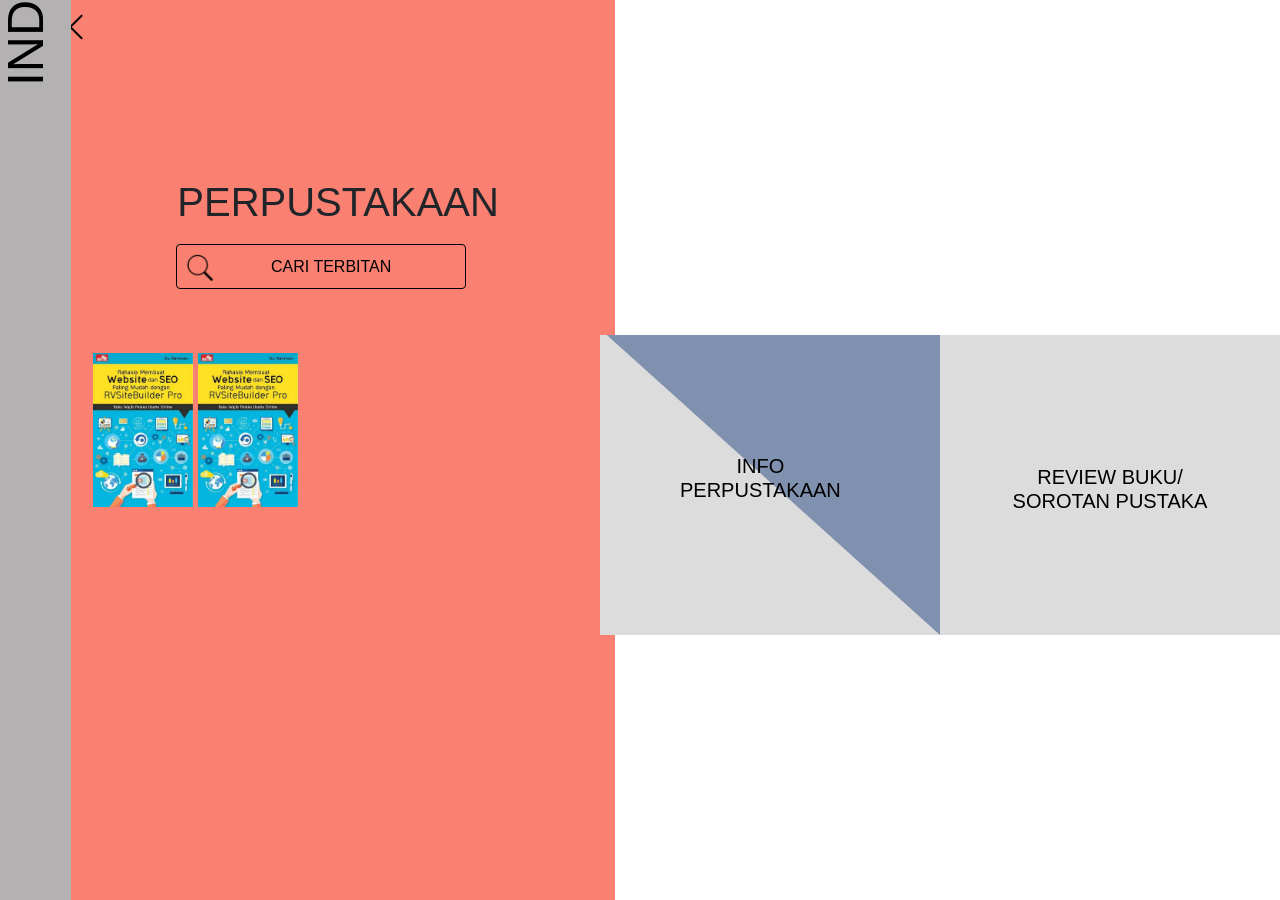
<file: index.html>
<!doctype html>
<html lang="en">
  <head>
    <!-- Required meta tags -->
    <meta charset="utf-8">
    <meta name="viewport" content="width=device-width, initial-scale=1, shrink-to-fit=no">

    <!-- Bootstrap CSS -->
    <link rel="stylesheet" href="https://cdn.jsdelivr.net/npm/bootstrap@4.5.3/dist/css/bootstrap.min.css" integrity="sha384-TX8t27EcRE3e/ihU7zmQxVncDAy5uIKz4rEkgIXeMed4M0jlfIDPvg6uqKI2xXr2" crossorigin="anonymous">

    <title>Home</title>
    <link href="Asset/css/style.css" rel="stylesheet" type="text/css">
    <link rel="stylesheet" href="https://cdnjs.cloudflare.com/ajax/libs/font-awesome/4.7.0/css/font-awesome.min.css">

  </head>
  <body>
    <div class="container-fluid">
    
        <div class="col1">
            <div  id="sdkiri">
                <div class="marquee">
                    <div class="track">
                        <div class="content">&nbsp;INDONESIAN VISUAL ART ARCHIVE (IVAA) INDONESIAN VISUAL ART ARCHIVE (IVAA) INDONESIAN VISUAL ART ARCHIVE (IVAA) INDONESIAN VISUAL ART ARCHIVE (IVAA) INDONESIAN VISUAL ART ARCHIVE (IVAA)</div>
                    </div>
                </div>
            </div>
        </div>
        
        <div class="col2">
            <div class="h1">
              <a href="#">
            <svg xmlns="http://www.w3.org/2000/svg" width="30" height="30"  fill="currentColor" class="bi bi-chevron-left" viewBox="0 0 16 16">
            <path fill-rule="evenodd" d="M11.354 1.646a.5.5 0 0 1 0 .708L5.707 8l5.647 5.646a.5.5 0 0 1-.708.708l-6-6a.5.5 0 0 1 0-.708l6-6a.5.5 0 0 1 .708 0z"/>
            </svg>
            </a>
            <h1 class="text-center">PERPUSTAKAAN</h1>
           <div class="input-group">
                <form>
                 <input class="home" type="text" name="search" placeholder="CARI TERBITAN">
                </form>
            </div>
            </div>
            
            
            <footer>
                <div class="kotak">
                    <div class="cards">
                         <img src="Asset/image/gambar1.jpg" alt="gambar1">
                    </div>
                    <div class="cards">
                         <img src="Asset/image/gambar1.jpg" alt="gambar1">
                    </div>
                    
                </div>
                <!-- <div class="row">
                    <div class="col-sm-12" id="atas">
                    <p>LIBRARIAN PICKS</p>
                    </div>
                </div> -->
            <!-- <div class="row" id="gambar">
                <div class="col-md-3">
                    <img src="Asset/image/gambar1.jpg" alt="gambar1">
                </div>
                <div class="col-md-3">
                    <img src="Asset/image/gambar2.jpg" alt="gambar2">
                </div>
                <div class="col-md-3">
                    <img src="Asset/image/gambar3.jpg" alt="gambar3">
                </div>
                <div class="col-md-3">
                    <img src="Asset/image/gambar4.jpg" alt="gambar4">
                </div>
            </div>
                <div class="row">
                    <div class="col-sm-12 text-center"><p>INDONESIAN VISUAL ART ARCHIVE (IVAA)<br>
                    Jln. Ireda Gang Hiperkes, Dipowinatan 188 A/B
                    RT. 14, RW. 03 Keparakan, Mergangsan - Yogyakarta 55152
                    Telp./ Fax.: +62 274 375262 Email: program@ivaa-online.org</p></div>
                </div> -->
            </footer>
        
        </div>

        <div class="col3">
        
                     <div id="mySidenav" class="sidenav">
                <a href="javascript:void(0)" class="closebtn" onclick="closeNav()">&times;</a>
                <a href="#">HOME</a>
                <a href="info_perpustakaan.html">INFO PERPUSTAKAAN</a>
                <a href="pustakawan.html">PUSTAKAWAN PICKS</a>
                <a href="perpustakaan2.html">SOROTAN PUSTAKA</a>
                <a href="data_kawan_ivaa.html">DAFTAR KAWAN IVAA</a>
                <a href="area_anggota.html">AREA ANGGOTA</a>
                <a href="login-pustakawan.html">LOGIN PUSTAKAWAN</a>
                <a href="perpustakaan.html">VISITOR / BUKU TAMU</a>
                <a href="onlinearchive.html">ONLINE ARCHIVE</a>
                <a></a>
                <a></a>
                <li id="inline" style="list-style-type: none;">
                    <a href="#" class="fa fa-facebook"></a>
                    <a href="#" class="fa fa-twitter"></a>
                    <a href="#" class="fa fa-youtube"></a>
                    <a href="#" class="fa fa-instagram"></a>
                </li>
                    </div>

               

            <div class="row" id="kolomatas-h">

              <div class="content-video">
                <span class="home" style="font-size:35px; cursor:pointer" onclick="openNav()">&#9776; </span>
                <iframe width="560" height="315" src="https://www.youtube.com/embed/HnJo_mS03Pw" frameborder="0" allow="accelerometer; autoplay; clipboard-write; encrypted-media; gyroscope; picture-in-picture" allowfullscreen></iframe>
                
              </div>
                
            </div>

            <div class="row" id="kolombawah">
                <div class="col-md-6" id="kiri">
                    <section>
                      <div class="h2">
                        <a href="#"><p>INFO<br>PERPUSTAKAAN</p></a>
                      </div>
                      <div class="skewedr"></div>
                    
                    </section>
                </div>
                <div class="col-md-6" id="kanan">
                    <a href="#"><h5>REVIEW BUKU/<br>SOROTAN PUSTAKA</h5></a>
                </div>
            </div>


        </div>
<!-- <script>
function openNav() {
  document.getElementById("mySidenav").style.width = "250px";
}

function closeNav() {
  document.getElementById("mySidenav").style.width = "0";
}
</script> -->
            
        
    </div>

    
    <script src="Asset/js/main.js"></script>

    <!-- Optional JavaScript; choose one of the two! -->

    <!-- Option 1: jQuery and Bootstrap Bundle (includes Popper) -->
    <script src="https://code.jquery.com/jquery-3.5.1.slim.min.js" integrity="sha384-DfXdz2htPH0lsSSs5nCTpuj/zy4C+OGpamoFVy38MVBnE+IbbVYUew+OrCXaRkfj" crossorigin="anonymous"></script>
    <script src="https://cdn.jsdelivr.net/npm/bootstrap@4.5.3/dist/js/bootstrap.bundle.min.js" integrity="sha384-ho+j7jyWK8fNQe+A12Hb8AhRq26LrZ/JpcUGGOn+Y7RsweNrtN/tE3MoK7ZeZDyx" crossorigin="anonymous"></script>

    <!-- Option 2: jQuery, Popper.js, and Bootstrap JS
    <script src="https://code.jquery.com/jquery-3.5.1.slim.min.js" integrity="sha384-DfXdz2htPH0lsSSs5nCTpuj/zy4C+OGpamoFVy38MVBnE+IbbVYUew+OrCXaRkfj" crossorigin="anonymous"></script>
    <script src="https://cdn.jsdelivr.net/npm/popper.js@1.16.1/dist/umd/popper.min.js" integrity="sha384-9/reFTGAW83EW2RDu2S0VKaIzap3H66lZH81PoYlFhbGU+6BZp6G7niu735Sk7lN" crossorigin="anonymous"></script>
    <script src="https://cdn.jsdelivr.net/npm/bootstrap@4.5.3/dist/js/bootstrap.min.js" integrity="sha384-w1Q4orYjBQndcko6MimVbzY0tgp4pWB4lZ7lr30WKz0vr/aWKhXdBNmNb5D92v7s" crossorigin="anonymous"></script>
    -->
  </body>
</html>
</file>
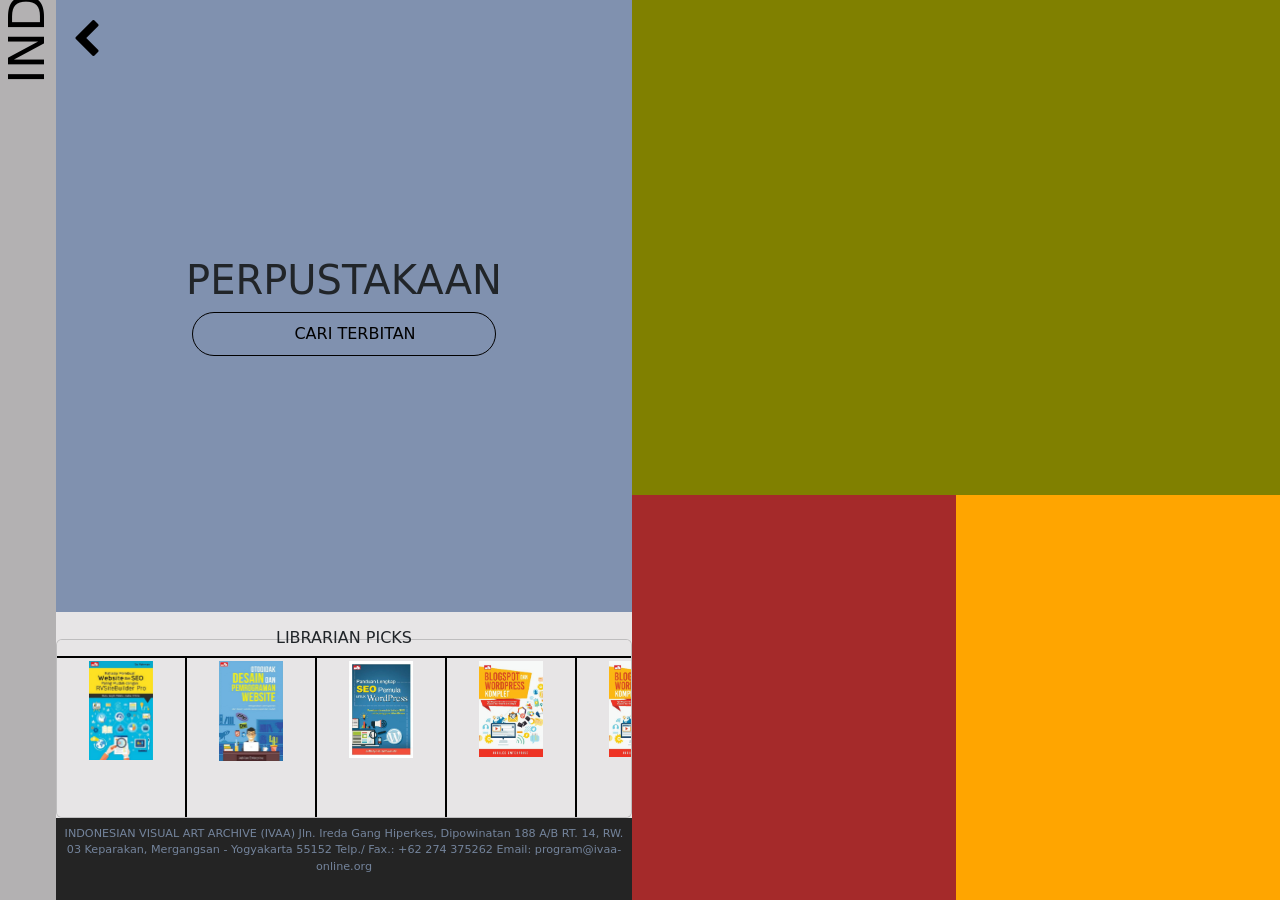
<file: kerangka/index.html>
<!DOCTYPE html>
<html lang="en">
<head>
	 <!-- Required meta tags -->
    <meta charset="utf-8">
    <meta name="viewport" content="width=device-width, initial-scale=1">

    <!-- Bootstrap CSS -->
    <link href="https://cdn.jsdelivr.net/npm/bootstrap@5.1.0/dist/css/bootstrap.min.css" rel="stylesheet" integrity="sha384-KyZXEAg3QhqLMpG8r+8fhAXLRk2vvoC2f3B09zVXn8CA5QIVfZOJ3BCsw2P0p/We" crossorigin="anonymous">
    <link rel="stylesheet" href="https://cdnjs.cloudflare.com/ajax/libs/font-awesome/4.7.0/css/font-awesome.min.css">
    <link rel="stylesheet" href="style.css">
	<title>Document</title>
</head>
<body>
	<div class="container-fluid">
		<div class="container-1">
			<div  id="sdkiri">
                <div class="marquee">
                    <div class="track">
                        <div class="content">&nbsp;INDONESIAN VISUAL ART ARCHIVE (IVAA) INDONESIAN VISUAL ART ARCHIVE (IVAA) INDONESIAN VISUAL ART ARCHIVE (IVAA) INDONESIAN VISUAL ART ARCHIVE (IVAA) INDONESIAN VISUAL ART ARCHIVE (IVAA)</div>
                    </div>
                </div>
            </div>
		</div>
		<div class="container-2">
			<div class="row-1">
				<div class="d-flex flex-row justify-content-start align-items-start position-absolute icon-kembali">
  					<a href="#"><i class="fa fa-chevron-left"></i></a>
				</div>
				<div class="h-100 d-flex flex-column justify-content-center align-items-center">
					 <h1>PERPUSTAKAAN</h1>
					 <!-- <div class="search">
					 	<input class="form-control" type="text" placeholder="CARI TERBITAN" aria-label="default input example">
					 	<i class="fa fa-search"></i>
					 </div> -->
					 <form>
  						<input type="search" placeholder="CARI TERBITAN">
					</form>
				</div>
			</div>
			<div class="row-2">
				<div class="h-100 d-flex flex-column justify-content-center align-items-center">
				  <h6>LIBRARIAN PICKS</h6>
				  <div class="d-flex flex-row card w-100">

				  	<div class="img">
				  		<img src="gambar1.jpg" alt="">
				  	</div>
				  	<div class="img">
				  		<img src="gambar2.jpg" alt="">
				  	</div>
				  	<div class="img">
				  		<img src="gambar3.jpg" alt="">
				  	</div>
				  	<div class="img">
				  		<img src="gambar4.jpg" alt="">
				  	</div>
				  	<div class="img">
				  		<img src="gambar4.jpg" alt="">
				  	</div>
				  </div>
				  <div class="footer">
				  	<p>INDONESIAN VISUAL ART ARCHIVE (IVAA)
				  		Jln. Ireda Gang Hiperkes, Dipowinatan 188 A/B
				  		RT. 14, RW. 03 Keparakan, Mergangsan - Yogyakarta 55152
				  		Telp./ Fax.: +62 274 375262 Email: program@ivaa-online.org
				  	</p>
				  </div>
				</div>
			</div>
		</div>
		<div class="container-3">
			<div class="row-1">
				
			</div>
			<div class="row-2">
				<div class="col-1">
					
				</div>
				<div class="col-2">
					
				</div>
			</div>
		</div>
		
	</div>

    <!-- Optional JavaScript; choose one of the two! -->

    <!-- Option 1: Bootstrap Bundle with Popper -->
    <script src="https://cdn.jsdelivr.net/npm/bootstrap@5.1.0/dist/js/bootstrap.bundle.min.js" integrity="sha384-U1DAWAznBHeqEIlVSCgzq+c9gqGAJn5c/t99JyeKa9xxaYpSvHU5awsuZVVFIhvj" crossorigin="anonymous"></script>

    <!-- Option 2: Separate Popper and Bootstrap JS -->
    <!--
    <script src="https://cdn.jsdelivr.net/npm/@popperjs/core@2.9.3/dist/umd/popper.min.js" integrity="sha384-eMNCOe7tC1doHpGoWe/6oMVemdAVTMs2xqW4mwXrXsW0L84Iytr2wi5v2QjrP/xp" crossorigin="anonymous"></script>
    <script src="https://cdn.jsdelivr.net/npm/bootstrap@5.1.0/dist/js/bootstrap.min.js" integrity="sha384-cn7l7gDp0eyniUwwAZgrzD06kc/tftFf19TOAs2zVinnD/C7E91j9yyk5//jjpt/" crossorigin="anonymous"></script>
    -->
    
</body>
</html>
</file>
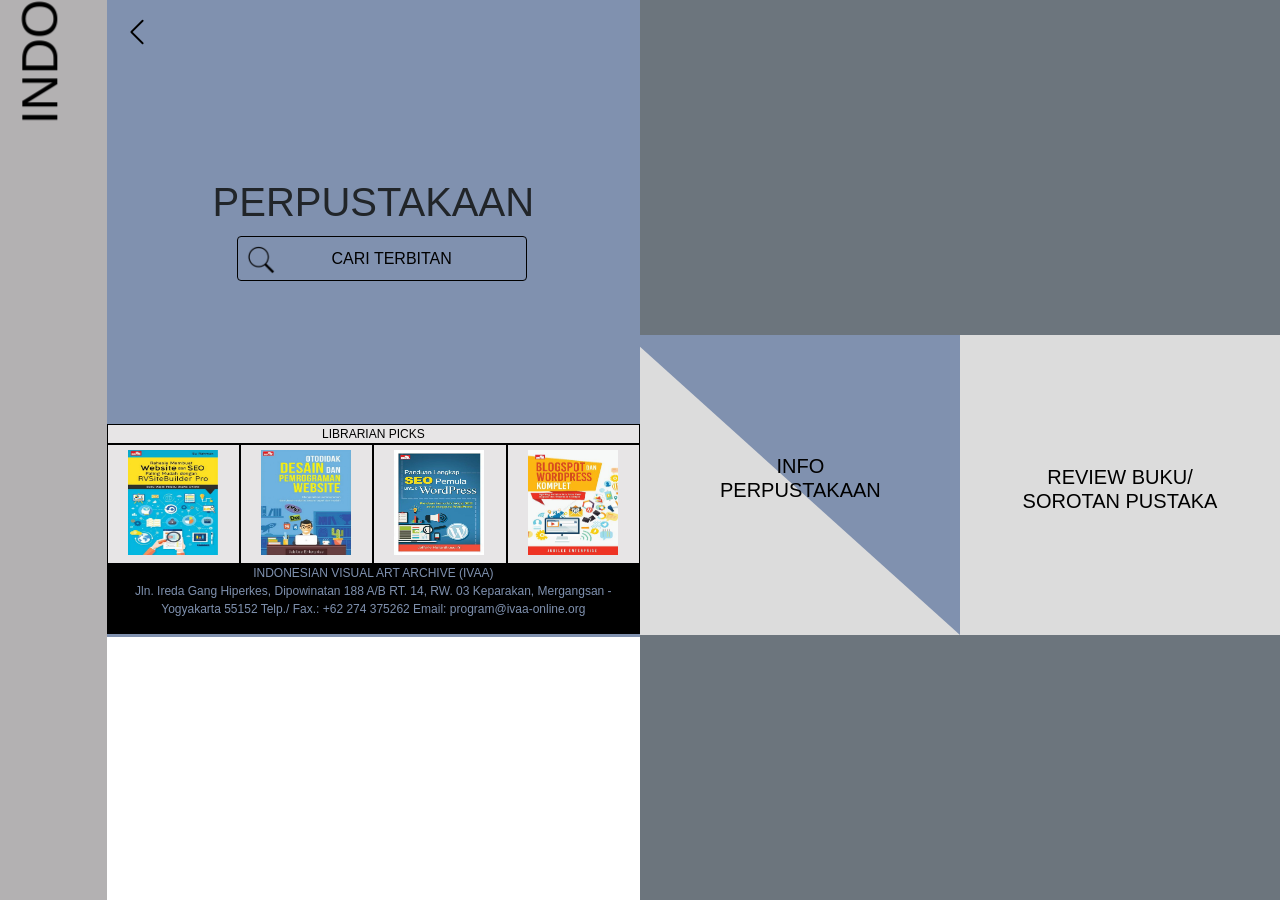
<file: Website/index.html>
<!doctype html>
<html lang="en">
  <head>
    <!-- Required meta tags -->
    <meta charset="utf-8">
    <meta name="viewport" content="width=device-width, initial-scale=1, shrink-to-fit=no">

    <!-- Bootstrap CSS -->
    <link rel="stylesheet" href="https://cdn.jsdelivr.net/npm/bootstrap@4.5.3/dist/css/bootstrap.min.css" integrity="sha384-TX8t27EcRE3e/ihU7zmQxVncDAy5uIKz4rEkgIXeMed4M0jlfIDPvg6uqKI2xXr2" crossorigin="anonymous">

    <title>Home</title>
    <link href="Asset/css/style.css" rel="stylesheet" type="text/css">
    <link rel="stylesheet" href="https://cdnjs.cloudflare.com/ajax/libs/font-awesome/4.7.0/css/font-awesome.min.css">

  </head>
  <body>
    <div class="container-fluid">
    <div class="row">
            <div class="col-md-1" id="sdkiri">
                <div class="marquee">
                  <div class="track">
                    <div class="content">&nbsp;INDONESIAN VISUAL ART ARCHIVE (IVAA) INDONESIAN VISUAL ART ARCHIVE (IVAA) INDONESIAN VISUAL ART ARCHIVE (IVAA) INDONESIAN VISUAL ART ARCHIVE (IVAA) INDONESIAN VISUAL ART ARCHIVE (IVAA)</div>
                  </div>
                </div>
            </div>
        
        <div class="col-md-5">
            <div class="h1">
              <a href="#">
            <svg xmlns="http://www.w3.org/2000/svg" width="30" height="30"  fill="currentColor" class="bi bi-chevron-left" viewBox="0 0 16 16">
            <path fill-rule="evenodd" d="M11.354 1.646a.5.5 0 0 1 0 .708L5.707 8l5.647 5.646a.5.5 0 0 1-.708.708l-6-6a.5.5 0 0 1 0-.708l6-6a.5.5 0 0 1 .708 0z"/>
            </svg>
            </a>
            <h1 class="text-center">PERPUSTAKAAN</h1>
           <div class="input-group">
                <form>
                 <input class="home" type="text" name="search" placeholder="CARI TERBITAN">
                </form>
            </div>
            </div>
            
            
            <footer>
                <div class="row">
                    <div class="col-sm-12" id="atas">
                    <p>LIBRARIAN PICKS</p>
                    </div>
                </div>
            <div class="row" id="gambar">
                <div class="col-md-3">
                    <img src="Asset/image/gambar1.jpg" alt="gambar1">
                </div>
                <div class="col-md-3">
                    <img src="Asset/image/gambar2.jpg" alt="gambar2">
                </div>
                <div class="col-md-3">
                    <img src="Asset/image/gambar3.jpg" alt="gambar3">
                </div>
                <div class="col-md-3">
                    <img src="Asset/image/gambar4.jpg" alt="gambar4">
                </div>
            </div>
                <div class="row">
                    <div class="col-sm-12 text-center"><p>INDONESIAN VISUAL ART ARCHIVE (IVAA)<br>
                    Jln. Ireda Gang Hiperkes, Dipowinatan 188 A/B
                    RT. 14, RW. 03 Keparakan, Mergangsan - Yogyakarta 55152
                    Telp./ Fax.: +62 274 375262 Email: program@ivaa-online.org</p></div>
                </div>
            </footer>
        
        </div>

<div class="col-md-6 bg-secondary">
    
             <div id="mySidenav" class="sidenav">
        <a href="javascript:void(0)" class="closebtn" onclick="closeNav()">&times;</a>
        <a href="#">HOME</a>
        <a href="info_perpustakaan.html">INFO PERPUSTAKAAN</a>
        <a href="pustakawan.html">PUSTAKAWAN PICKS</a>
        <a href="perpustakaan2.html">SOROTAN PUSTAKA</a>
        <a href="data_kawan_ivaa.html">DAFTAR KAWAN IVAA</a>
        <a href="area_anggota.html">AREA ANGGOTA</a>
        <a href="login-pustakawan.html">LOGIN PUSTAKAWAN</a>
        <a href="perpustakaan.html">VISITOR / BUKU TAMU</a>
        <a href="onlinearchive.html">ONLINE ARCHIVE</a>
        <a></a>
        <a></a>
        <li id="inline" style="list-style-type: none;">
            <a href="#" class="fa fa-facebook"></a>
            <a href="#" class="fa fa-twitter"></a>
            <a href="#" class="fa fa-youtube"></a>
            <a href="#" class="fa fa-instagram"></a>
        </li>
            </div>

       

    <div class="row" id="kolomatas-h">

      <div class="content-video">
        <span class="home" style="font-size:35px; cursor:pointer" onclick="openNav()">&#9776; </span>
        <iframe width="560" height="315" src="https://www.youtube.com/embed/HnJo_mS03Pw" frameborder="0" allow="accelerometer; autoplay; clipboard-write; encrypted-media; gyroscope; picture-in-picture" allowfullscreen></iframe>
        
      </div>
        
    </div>

    <div class="row" id="kolombawah">
        <div class="col-md-6" id="kiri">
            <section>
              <div class="h2">
                <a href="#"><p>INFO<br>PERPUSTAKAAN</p></a>
              </div>
              <div class="skewedr"></div>
            
            </section>
        </div>
        <div class="col-md-6" id="kanan">
            <a href="#"><h5>REVIEW BUKU/<br>SOROTAN PUSTAKA</h5></a>
        </div>
    </div>


</div>
<script>
function openNav() {
  document.getElementById("mySidenav").style.width = "250px";
}

function closeNav() {
  document.getElementById("mySidenav").style.width = "0";
}
</script>
            
        </div>
    </div>
    </div>
    

    <!-- Optional JavaScript; choose one of the two! -->

    <!-- Option 1: jQuery and Bootstrap Bundle (includes Popper) -->
    <script src="https://code.jquery.com/jquery-3.5.1.slim.min.js" integrity="sha384-DfXdz2htPH0lsSSs5nCTpuj/zy4C+OGpamoFVy38MVBnE+IbbVYUew+OrCXaRkfj" crossorigin="anonymous"></script>
    <script src="https://cdn.jsdelivr.net/npm/bootstrap@4.5.3/dist/js/bootstrap.bundle.min.js" integrity="sha384-ho+j7jyWK8fNQe+A12Hb8AhRq26LrZ/JpcUGGOn+Y7RsweNrtN/tE3MoK7ZeZDyx" crossorigin="anonymous"></script>

    <!-- Option 2: jQuery, Popper.js, and Bootstrap JS
    <script src="https://code.jquery.com/jquery-3.5.1.slim.min.js" integrity="sha384-DfXdz2htPH0lsSSs5nCTpuj/zy4C+OGpamoFVy38MVBnE+IbbVYUew+OrCXaRkfj" crossorigin="anonymous"></script>
    <script src="https://cdn.jsdelivr.net/npm/popper.js@1.16.1/dist/umd/popper.min.js" integrity="sha384-9/reFTGAW83EW2RDu2S0VKaIzap3H66lZH81PoYlFhbGU+6BZp6G7niu735Sk7lN" crossorigin="anonymous"></script>
    <script src="https://cdn.jsdelivr.net/npm/bootstrap@4.5.3/dist/js/bootstrap.min.js" integrity="sha384-w1Q4orYjBQndcko6MimVbzY0tgp4pWB4lZ7lr30WKz0vr/aWKhXdBNmNb5D92v7s" crossorigin="anonymous"></script>
    -->
  </body>
</html>
</file>
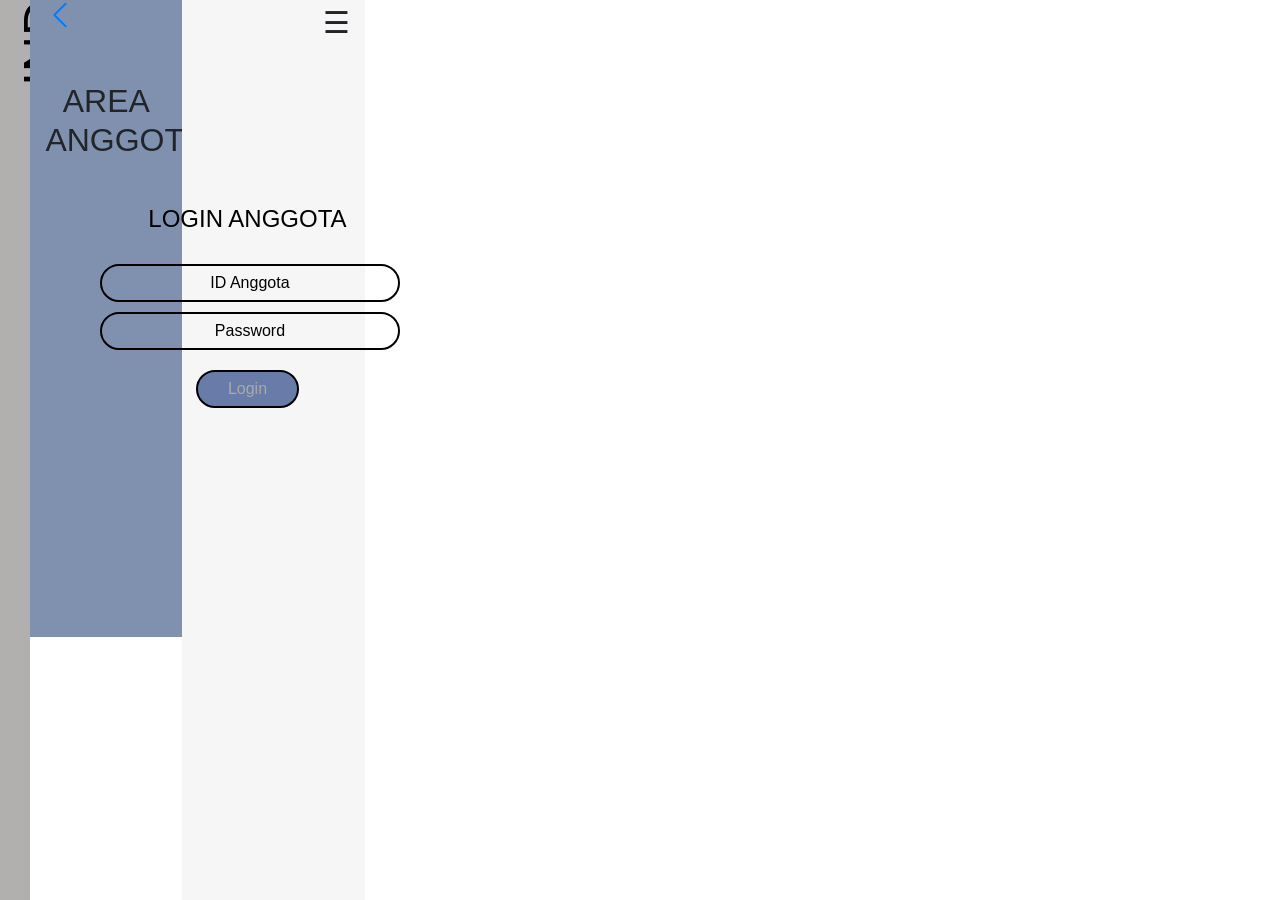
<file: area_anggota.html>
<html lang="en">
  <head>
    <!-- Required meta tags -->
    <meta charset="utf-8">
    <meta name="viewport" content="width=device-width, initial-scale=1, shrink-to-fit=no">

    <!-- Bootstrap CSS -->
    <link rel="stylesheet" href="https://cdn.jsdelivr.net/npm/bootstrap@4.5.3/dist/css/bootstrap.min.css" integrity="sha384-TX8t27EcRE3e/ihU7zmQxVncDAy5uIKz4rEkgIXeMed4M0jlfIDPvg6uqKI2xXr2" crossorigin="anonymous">

    <title>Area Anggota</title>
    <link href="Asset/css/style.css" rel="stylesheet" type="text/css">
    <link rel="stylesheet" href="https://cdnjs.cloudflare.com/ajax/libs/font-awesome/4.7.0/css/font-awesome.min.css">

  </head>
  <body>
    <div class="container-fluid">
    <div class="row">
            <div class="col-md-1">
                <div class="marquee">
                  <div class="track">
                    <div class="content">&nbsp;INDONESIAN VISUAL ART ARCHIVE (IVAA) INDONESIAN VISUAL ART ARCHIVE (IVAA) INDONESIAN VISUAL ART ARCHIVE (IVAA) INDONESIAN VISUAL ART ARCHIVE (IVAA) INDONESIAN VISUAL ART ARCHIVE (IVAA)</div>
                  </div>
                </div>
            </div>
        
        <div class="col-md-5">
          <a href="#">
            <svg xmlns="http://www.w3.org/2000/svg" width="30" height="30"  fill="currentColor" class="bi bi-chevron-left" viewBox="0 0 16 16">
            <path fill-rule="evenodd" d="M11.354 1.646a.5.5 0 0 1 0 .708L5.707 8l5.647 5.646a.5.5 0 0 1-.708.708l-6-6a.5.5 0 0 1 0-.708l6-6a.5.5 0 0 1 .708 0z"/>
            </svg>
            </a>
            <h2 class="area-a">AREA<br>ANGGOTA</h2>

        </div>

<div class="col-md-6" id="kanan-a">
    
             <div id="mySidenav" class="sidenav">
        <a href="javascript:void(0)" class="closebtn" onclick="closeNav()">&times;</a>
       <a href="index.html">HOME</a>
        <a href="info_perpustakaan.html">INFO PERPUSTAKAAN</a>
        <a href="pustakawan.html">PUSTAKAWAN PICKS</a>
        <a href="perpustakaan2.html">SOROTAN PUSTAKA</a>
        <a href="data_kawan_ivaa.html">DAFTAR KAWAN IVAA</a>
        <a href="#">AREA ANGGOTA</a>
        <a href="login-pustakawan.html">LOGIN PUSTAKAWAN</a>
        <a href="perpustakaan.html">VISITOR / BUKU TAMU</a>
        <a href="onlinearchive.html">ONLINE ARCHIVE</a>
        <a></a>
        <a></a>
        <li id="inline" style="list-style-type: none;">
            <a href="#" class="fa fa-facebook"></a>
            <a href="#" class="fa fa-twitter"></a>
            <a href="#" class="fa fa-youtube"></a>
            <a href="#" class="fa fa-instagram"></a>
        </li>
            </div>

        <span class="area-a" style="font-size:30px; cursor:pointer" onclick="openNav()">&#9776; </span>

    <div class="row" id="kolomkanan">
        <div class="col-md-12">
            
                <form class="box area-a">
                    <h4>LOGIN ANGGOTA</h4>
                    <input type="text" name="" placeholder="ID Anggota"> <input type="password" name="" placeholder="Password"> <input type="submit" name="" value="Login" href="#">
                </form>
            
        </div>
    </div>
  
    </div>


</div>

           
        </div>
    </div>
    </div>
    
    <script src="Asset/js/main.js"></script>

    <!-- Optional JavaScript; choose one of the two! -->

    <!-- Option 1: jQuery and Bootstrap Bundle (includes Popper) -->
    <script src="https://code.jquery.com/jquery-3.5.1.slim.min.js" integrity="sha384-DfXdz2htPH0lsSSs5nCTpuj/zy4C+OGpamoFVy38MVBnE+IbbVYUew+OrCXaRkfj" crossorigin="anonymous"></script>
    <script src="https://cdn.jsdelivr.net/npm/bootstrap@4.5.3/dist/js/bootstrap.bundle.min.js" integrity="sha384-ho+j7jyWK8fNQe+A12Hb8AhRq26LrZ/JpcUGGOn+Y7RsweNrtN/tE3MoK7ZeZDyx" crossorigin="anonymous"></script>

    <!-- Option 2: jQuery, Popper.js, and Bootstrap JS
    <script src="https://code.jquery.com/jquery-3.5.1.slim.min.js" integrity="sha384-DfXdz2htPH0lsSSs5nCTpuj/zy4C+OGpamoFVy38MVBnE+IbbVYUew+OrCXaRkfj" crossorigin="anonymous"></script>
    <script src="https://cdn.jsdelivr.net/npm/popper.js@1.16.1/dist/umd/popper.min.js" integrity="sha384-9/reFTGAW83EW2RDu2S0VKaIzap3H66lZH81PoYlFhbGU+6BZp6G7niu735Sk7lN" crossorigin="anonymous"></script>
    <script src="https://cdn.jsdelivr.net/npm/bootstrap@4.5.3/dist/js/bootstrap.min.js" integrity="sha384-w1Q4orYjBQndcko6MimVbzY0tgp4pWB4lZ7lr30WKz0vr/aWKhXdBNmNb5D92v7s" crossorigin="anonymous"></script>
    -->
  </body>
</html>
</file>
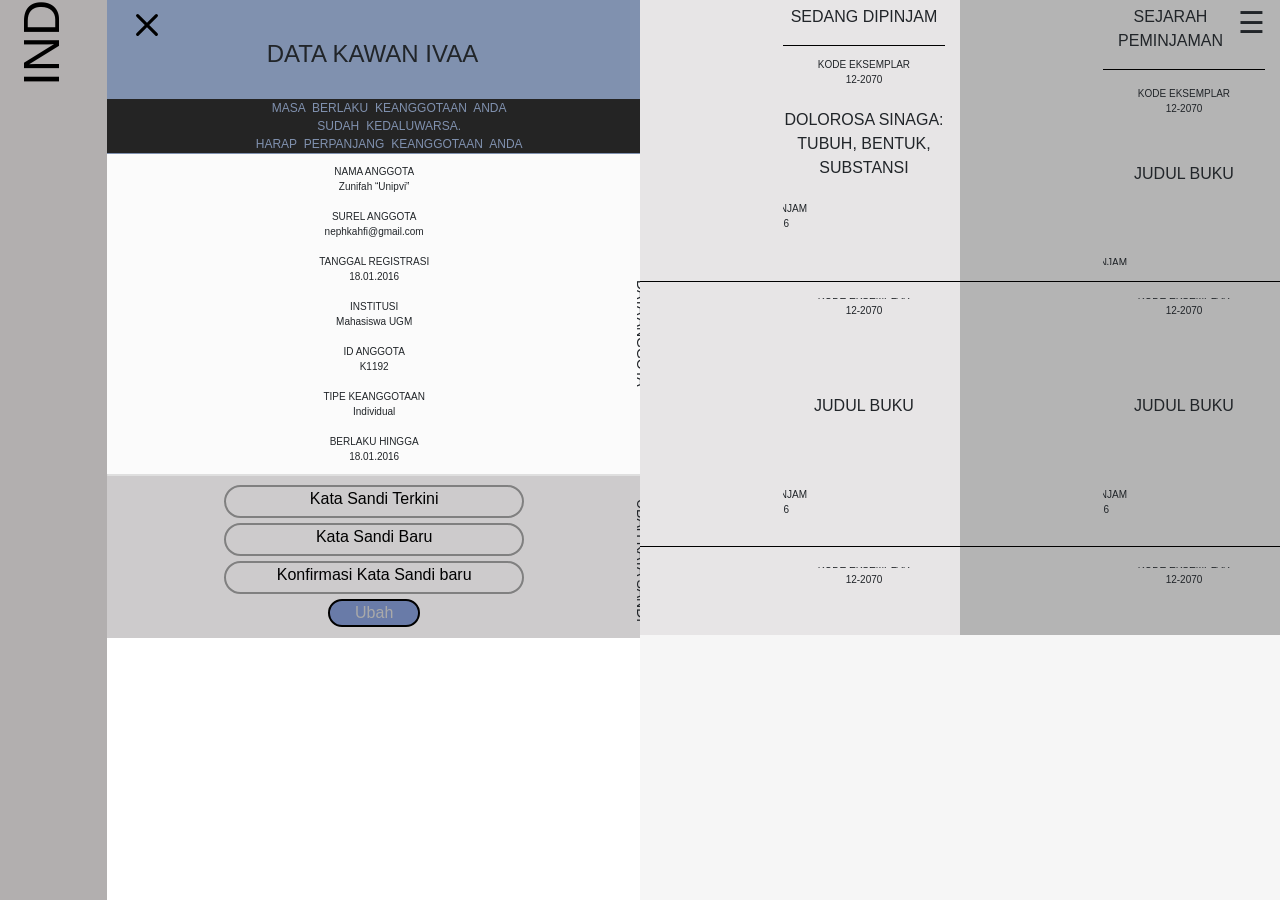
<file: data_kawan_ivaa.html>
<html lang="en">
  <head>
    <!-- Required meta tags -->
    <meta charset="utf-8">
    <meta name="viewport" content="width=device-width, initial-scale=1, shrink-to-fit=no">

    <!-- Bootstrap CSS -->
    <link rel="stylesheet" href="https://cdn.jsdelivr.net/npm/bootstrap@4.5.3/dist/css/bootstrap.min.css" integrity="sha384-TX8t27EcRE3e/ihU7zmQxVncDAy5uIKz4rEkgIXeMed4M0jlfIDPvg6uqKI2xXr2" crossorigin="anonymous">

    <title>Data Kawan Ivaa</title>
    <link href="Asset/css/style.css" rel="stylesheet" type="text/css">
    <link rel="stylesheet" href="https://cdnjs.cloudflare.com/ajax/libs/font-awesome/4.7.0/css/font-awesome.min.css">

  </head>
  <body>
    <div class="container-fluid">
    <div class="row">
        <div class="col-md-1">
                <div class="marquee">
                  <div class="track">
                    <div class="content">&nbsp;INDONESIAN VISUAL ART ARCHIVE (IVAA) INDONESIAN VISUAL ART ARCHIVE (IVAA) INDONESIAN VISUAL ART ARCHIVE (IVAA) INDONESIAN VISUAL ART ARCHIVE (IVAA) INDONESIAN VISUAL ART ARCHIVE (IVAA)</div>
                  </div>
                </div>
        </div>
        
        <div class="col-md-5">
            <div class="row-1">
                <a href="#">
                <svg xmlns="http://www.w3.org/2000/svg" width="50" height="50" fill="currentColor" class="bi bi-x" viewBox="0 0 16 16">
                <path d="M4.646 4.646a.5.5 0 0 1 .708 0L8 7.293l2.646-2.647a.5.5 0 0 1 .708.708L8.707 8l2.647 2.646a.5.5 0 0 1-.708.708L8 8.707l-2.646 2.647a.5.5 0 0 1-.708-.708L7.293 8 4.646 5.354a.5.5 0 0 1 0-.708z"/>
                </svg>
                </a>
                <h4>DATA KAWAN IVAA</h4>
            </div>
            <div class="row-2">
                <p>MASA BERLAKU KEANGGOTAAN ANDA<br>
                    SUDAH KEDALUWARSA.<br>
                    HARAP PERPANJANG KEANGGOTAAN ANDA</p>
            </div>
            <div class="row-3">
                <p>NAMA ANGGOTA<br>
                    Zunifah “Unipvi”<br><br>
                    SUREL ANGGOTA<br>
                    nephkahfi@gmail.com<br><br>
                    TANGGAL REGISTRASI<br>
                    18.01.2016<br><br>
                    INSTITUSI<br>
                    Mahasiswa UGM<br><br>
                    ID ANGGOTA<br>
                    K1192<br><br>
                    TIPE KEANGGOTAAN<br>
                    Individual<br><br>
                    BERLAKU HINGGA<br>
                    18.01.2016</p>
                <div class="vertikal">
                    <p>DATA ANGGOTA</p>
                </div>
            </div>
            <div class="row-4">
                <div class="card">
                <form class="box">
                    <input type="password" name="" placeholder="Kata Sandi Terkini"> 
                    <input type="password" name="" placeholder="Kata Sandi Baru"> 
                    <input type="password" name="" placeholder="Konfirmasi Kata Sandi baru"> 
                    <input type="submit" name="" value="Ubah" href="#">
                </form>
                </div>
                <div class="vertikalb">
                    <p>UBAH KATA SANDI</p>
                </div>
            </div>
          
        </div>
        <div class="col-md-6" id="ataskanan">
    
             <div id="mySidenav" class="sidenav">
        <a href="javascript:void(0)" class="closebtn" onclick="closeNav()">&times;</a>
        <a href="index.html">HOME</a>
        <a href="info_perpustakaan.html">INFO PERPUSTAKAAN</a>
        <a href="pustakawan.html">PUSTAKAWAN PICKS</a>
        <a href="perpustakaan2.html">SOROTAN PUSTAKA</a>
        <a href="#">DAFTAR KAWAN IVAA</a>
        <a href="area_anggota.html">AREA ANGGOTA</a>
        <a href="login-pustakawan.html">LOGIN PUSTAKAWAN</a>
        <a href="perpustakaan.html">VISITOR / BUKU TAMU</a>
        <a href="onlinearchive.html">ONLINE ARCHIVE</a>
        <a></a>
        <a></a>
        <li id="inline" style="list-style-type: none;">
            <a href="#" class="fa fa-facebook"></a>
            <a href="#" class="fa fa-twitter"></a>
            <a href="#" class="fa fa-youtube"></a>
            <a href="#" class="fa fa-instagram"></a>
        </li>
            </div>

       
        <div class="row" id="atas-dki">
            <div class="col-md-6" id="kiri">
                <div class="kotak">
                    <p>SEDANG DIPINJAM</p>
                    <hr>
                    <p class="kecil">KODE EKSEMPLAR<br> 12-2070</p>
                    <p id="besar">DOLOROSA SINAGA:<br>TUBUH, BENTUK,<br> SUBSTANSI</p>
                    <p class="kiri">TANGGAL PINJAM <br>20.05.2016</p>
                    <p class="kanan">TANGGAL KEMBALI <br>20.05.2016</p>
                </div>
            </div>
            <div class="col-md-6" id="kanan">
                <div class="kotak">
                 <span style="font-size:30px; cursor:pointer" onclick="openNav()">&#9776; </span>
                <p>SEJARAH PEMINJAMAN</p>
                <hr>
                <p class="kecil">KODE EKSEMPLAR<br> 12-2070<br><br><br></p>
                <p class="besar">JUDUL BUKU<br><br></p>
                <p class="kiri">TANGGAL PINJAM <br>20.05.2016</p>
                <p class="kanan">TANGGAL KEMBALI <br>20.05.2016</p>
                </div>
            </div>
        </div>
        <div class="row" id="tengah">
            <div class="col-md-6" id="kiri">
                <hr>
                <div class="kotak">
                <p class="kecil">KODE EKSEMPLAR<br> 12-2070<br><br><br><br><br></p>
                <p class="besar">JUDUL BUKU<br><br></p>
                <p class="kiri">TANGGAL PINJAM <br>20.05.2016</p>
                <p class="kanan">TANGGAL KEMBALI <br>20.05.2016</p>
                </div>
            </div>
            <div class="col-md-6" id="kanan">
                <hr>
                <div class="kotak">
                <p class="kecil">KODE EKSEMPLAR<br> 12-2070<br><br><br><br><br></p>
                <p class="besar">JUDUL BUKU<br><br></p>
                <p class="kiri">TANGGAL PINJAM <br>20.05.2016</p>
                <p class="kanan">TANGGAL KEMBALI <br>20.05.2016</p>
                </div>
            </div>
        </div>
        <div class="row" id="bawah">
            <div class="col-md-6" id="kirid">
                <hr>
                <div class="kotak">
                <p class="kecil">KODE EKSEMPLAR<br> 12-2070<br><br>
                </div>
            </div>
            <div class="col-md-6" id="kanand">
                <hr>
                <div class="kotak">
                <p class="kecil">KODE EKSEMPLAR<br> 12-2070<br><br>
                </div>
            </div>
        </div>
    
  
    </div>


</div>

           
        </div>
    </div>
    </div>
    
    <script src="Asset/js/main.js"></script>

    <!-- Optional JavaScript; choose one of the two! -->

    <!-- Option 1: jQuery and Bootstrap Bundle (includes Popper) -->
    <script src="https://code.jquery.com/jquery-3.5.1.slim.min.js" integrity="sha384-DfXdz2htPH0lsSSs5nCTpuj/zy4C+OGpamoFVy38MVBnE+IbbVYUew+OrCXaRkfj" crossorigin="anonymous"></script>
    <script src="https://cdn.jsdelivr.net/npm/bootstrap@4.5.3/dist/js/bootstrap.bundle.min.js" integrity="sha384-ho+j7jyWK8fNQe+A12Hb8AhRq26LrZ/JpcUGGOn+Y7RsweNrtN/tE3MoK7ZeZDyx" crossorigin="anonymous"></script>

    <!-- Option 2: jQuery, Popper.js, and Bootstrap JS
    <script src="https://code.jquery.com/jquery-3.5.1.slim.min.js" integrity="sha384-DfXdz2htPH0lsSSs5nCTpuj/zy4C+OGpamoFVy38MVBnE+IbbVYUew+OrCXaRkfj" crossorigin="anonymous"></script>
    <script src="https://cdn.jsdelivr.net/npm/popper.js@1.16.1/dist/umd/popper.min.js" integrity="sha384-9/reFTGAW83EW2RDu2S0VKaIzap3H66lZH81PoYlFhbGU+6BZp6G7niu735Sk7lN" crossorigin="anonymous"></script>
    <script src="https://cdn.jsdelivr.net/npm/bootstrap@4.5.3/dist/js/bootstrap.min.js" integrity="sha384-w1Q4orYjBQndcko6MimVbzY0tgp4pWB4lZ7lr30WKz0vr/aWKhXdBNmNb5D92v7s" crossorigin="anonymous"></script>
    -->
  </body>
</html>
</file>
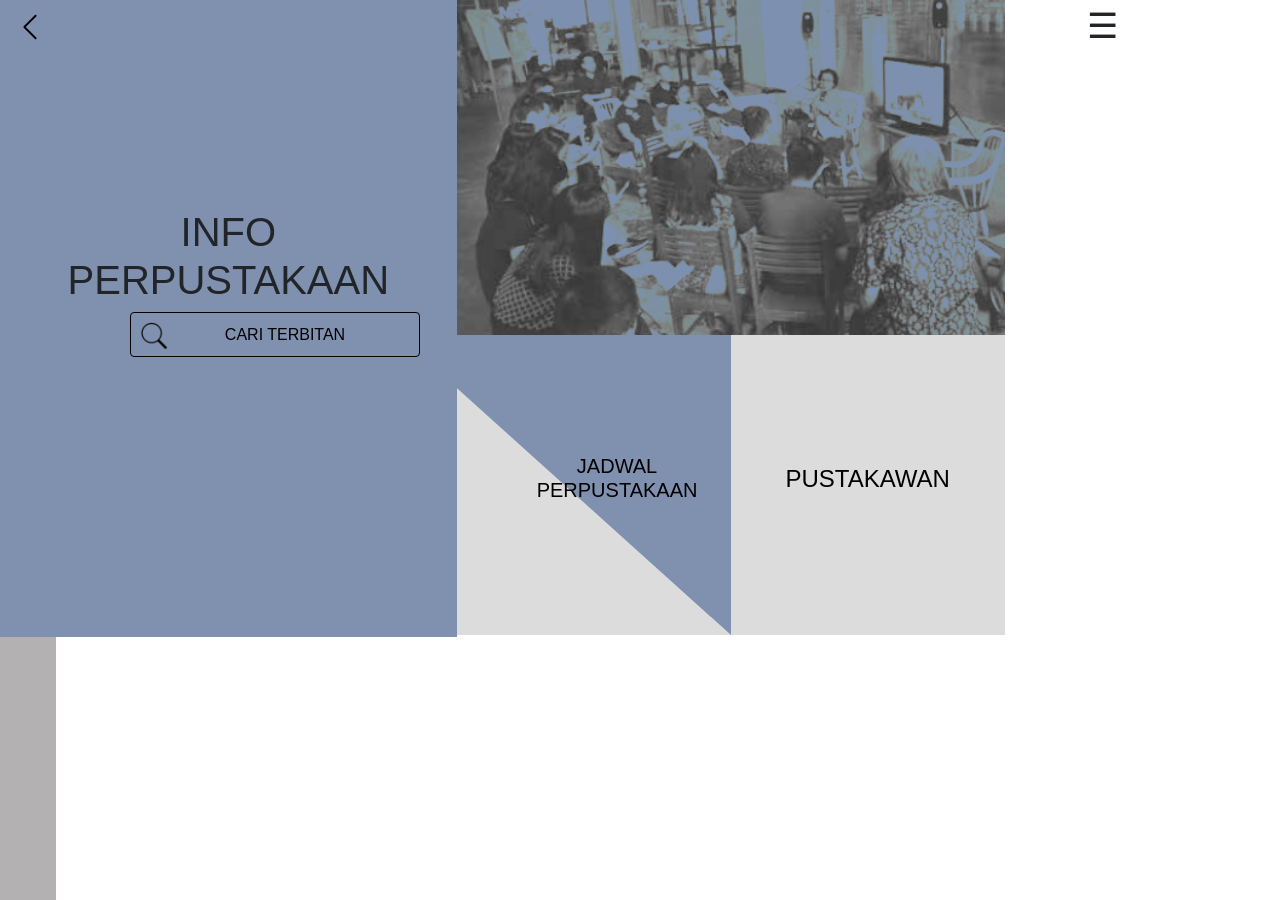
<file: info_perpustakaan.html>
<!doctype html>
<html lang="en">
  <head>
    <!-- Required meta tags -->
    <meta charset="utf-8">
    <meta name="viewport" content="width=device-width, initial-scale=1, shrink-to-fit=no">

    <!-- Bootstrap CSS -->
    <link rel="stylesheet" href="https://cdn.jsdelivr.net/npm/bootstrap@4.5.3/dist/css/bootstrap.min.css" integrity="sha384-TX8t27EcRE3e/ihU7zmQxVncDAy5uIKz4rEkgIXeMed4M0jlfIDPvg6uqKI2xXr2" crossorigin="anonymous">

    <title>Info Perpustakaan</title>
    <link href="Asset/css/style.css" rel="stylesheet" type="text/css">
    <link rel="stylesheet" href="https://cdnjs.cloudflare.com/ajax/libs/font-awesome/4.7.0/css/font-awesome.min.css">

  </head>
  <body>
    <div class="container-fluid">
    <div class="row">
            <div class="col-md-1" id="sdkiri">
               <div class="marquee">
                  <div class="track">
                    <div class="content">&nbsp;INDONESIAN VISUAL ART ARCHIVE (IVAA) INDONESIAN VISUAL ART ARCHIVE (IVAA) INDONESIAN VISUAL ART ARCHIVE (IVAA) INDONESIAN VISUAL ART ARCHIVE (IVAA) INDONESIAN VISUAL ART ARCHIVE (IVAA)</div>
                  </div>
                </div>
            </div>
        
        <div class="col-md-5">
            <div class="h1">
              <a href="#">
            <svg xmlns="http://www.w3.org/2000/svg" width="30" height="30"  fill="currentColor" class="bi bi-chevron-left" viewBox="0 0 16 16">
            <path fill-rule="evenodd" d="M11.354 1.646a.5.5 0 0 1 0 .708L5.707 8l5.647 5.646a.5.5 0 0 1-.708.708l-6-6a.5.5 0 0 1 0-.708l6-6a.5.5 0 0 1 .708 0z"/>
            </svg>
            </a>
            <h1 class="text-center ip">INFO<br>PERPUSTAKAAN</h1>
           <div class="input-group-ip">
                <form>
                 <input type="text" name="search" placeholder="CARI TERBITAN">
                </form>
            </div>
            </div>
            
            
            
        
        </div>

<div class="col-md-6">
    
  <div class="row" id="kolomatas-ip">
      <span class="ip" style="font-size:35px; cursor:pointer" onclick="openNav()">&#9776; </span>
  </div>

             <div id="mySidenav" class="sidenav">
        <a href="javascript:void(0)" class="closebtn" onclick="closeNav()">&times;</a>
        <a href="index.html">HOME</a>
        <a href="#">INFO PERPUSTAKAAN</a>
        <a href="pustakawan.html">PUSTAKAWAN PICKS</a>
        <a href="perpustakaan2.html">SOROTAN PUSTAKA</a>
        <a href="data_kawan_ivaa.html">DAFTAR KAWAN IVAA</a>
        <a href="area_anggota.html">AREA ANGGOTA</a>
        <a href="login-pustakawan.html">LOGIN PUSTAKAWAN</a>
        <a href="perpustakaan.html">VISITOR / BUKU TAMU</a>
        <a href="onlinearchive.html">ONLINE ARCHIVE</a>
        <a></a>
        <a></a>
        <li id="inline" style="list-style-type: none;">
            <a href="#" class="fa fa-facebook"></a>
            <a href="#" class="fa fa-twitter"></a>
            <a href="#" class="fa fa-youtube"></a>
            <a href="#" class="fa fa-instagram"></a>
        </li>
            </div>
            
       
        <div id="jadSidenav" class="jadsidenav">
            <a href="javascript:void(0)" class="closebtn" onclick="closejadNav()">&times;</a>
            <div class="curved ip">
                <svg viewBox="0 0 600 500">
                <path id="curve" d="M73.2,148.6c4-6.1,65.5-96.8,178.6-95.6c111.3,1.2,170.8,90.3,175.1,97" />
                <text width="200">
                <textPath xlink:href="#curve">
                    JADWAL PERPUSTAKAAN&emsp;
                </textPath>
                </text>
                </svg>
            </div>
            <p>Address:<br>
                Jln. Ireda Gang Hiperkes,
                Dipowinatan 188 A/B RT. 14, RW. 03
                Keparakan, Mergangsan -
                Yogyakarta 55152<br><br>
                Telp./ Fax.:<br>
                +62 274 375262<br><br>
                Email:<br>
                library@ivaa-online.org<br><br><br>
                 &emsp;OPENING HOURS<br>
                 &emsp;Monday - Friday<br>
                 &emsp;Open   &emsp;&emsp;: 09.00 WIB<br>
                 &emsp;Break  &emsp;&emsp;: 12.00 - 13.00 WIB<br>
                 &emsp;Close  &emsp;&emsp;: 17.00 WIB
            </p>
        </div>

    

    <div class="row" id="kolombawah">
        <div class="col-md-6" id="kiri">
            <section>
                <div class="h2">
                  <a href="#" onclick="openjadNav()"><p>JADWAL<br>PERPUSTAKAAN</p></a>
                </div>
                
                <div class="skewedr"></div>
                
            </section>
        </div>
        <div class="col-md-6" id="kanan">
            <a href="pustakawan.html"><h4>PUSTAKAWAN</h4></a>
        </div>
    </div>


</div>
            
        </div>
    </div>
    </div>
    
    <script src="Asset/js/main.js"></script>
    
    <!-- Optional JavaScript; choose one of the two! -->

    <!-- Option 1: jQuery and Bootstrap Bundle (includes Popper) -->
    <script src="https://code.jquery.com/jquery-3.5.1.slim.min.js" integrity="sha384-DfXdz2htPH0lsSSs5nCTpuj/zy4C+OGpamoFVy38MVBnE+IbbVYUew+OrCXaRkfj" crossorigin="anonymous"></script>
    <script src="https://cdn.jsdelivr.net/npm/bootstrap@4.5.3/dist/js/bootstrap.bundle.min.js" integrity="sha384-ho+j7jyWK8fNQe+A12Hb8AhRq26LrZ/JpcUGGOn+Y7RsweNrtN/tE3MoK7ZeZDyx" crossorigin="anonymous"></script>

    <!-- Option 2: jQuery, Popper.js, and Bootstrap JS
    <script src="https://code.jquery.com/jquery-3.5.1.slim.min.js" integrity="sha384-DfXdz2htPH0lsSSs5nCTpuj/zy4C+OGpamoFVy38MVBnE+IbbVYUew+OrCXaRkfj" crossorigin="anonymous"></script>
    <script src="https://cdn.jsdelivr.net/npm/popper.js@1.16.1/dist/umd/popper.min.js" integrity="sha384-9/reFTGAW83EW2RDu2S0VKaIzap3H66lZH81PoYlFhbGU+6BZp6G7niu735Sk7lN" crossorigin="anonymous"></script>
    <script src="https://cdn.jsdelivr.net/npm/bootstrap@4.5.3/dist/js/bootstrap.min.js" integrity="sha384-w1Q4orYjBQndcko6MimVbzY0tgp4pWB4lZ7lr30WKz0vr/aWKhXdBNmNb5D92v7s" crossorigin="anonymous"></script>
    -->
  </body>
</html>
</file>
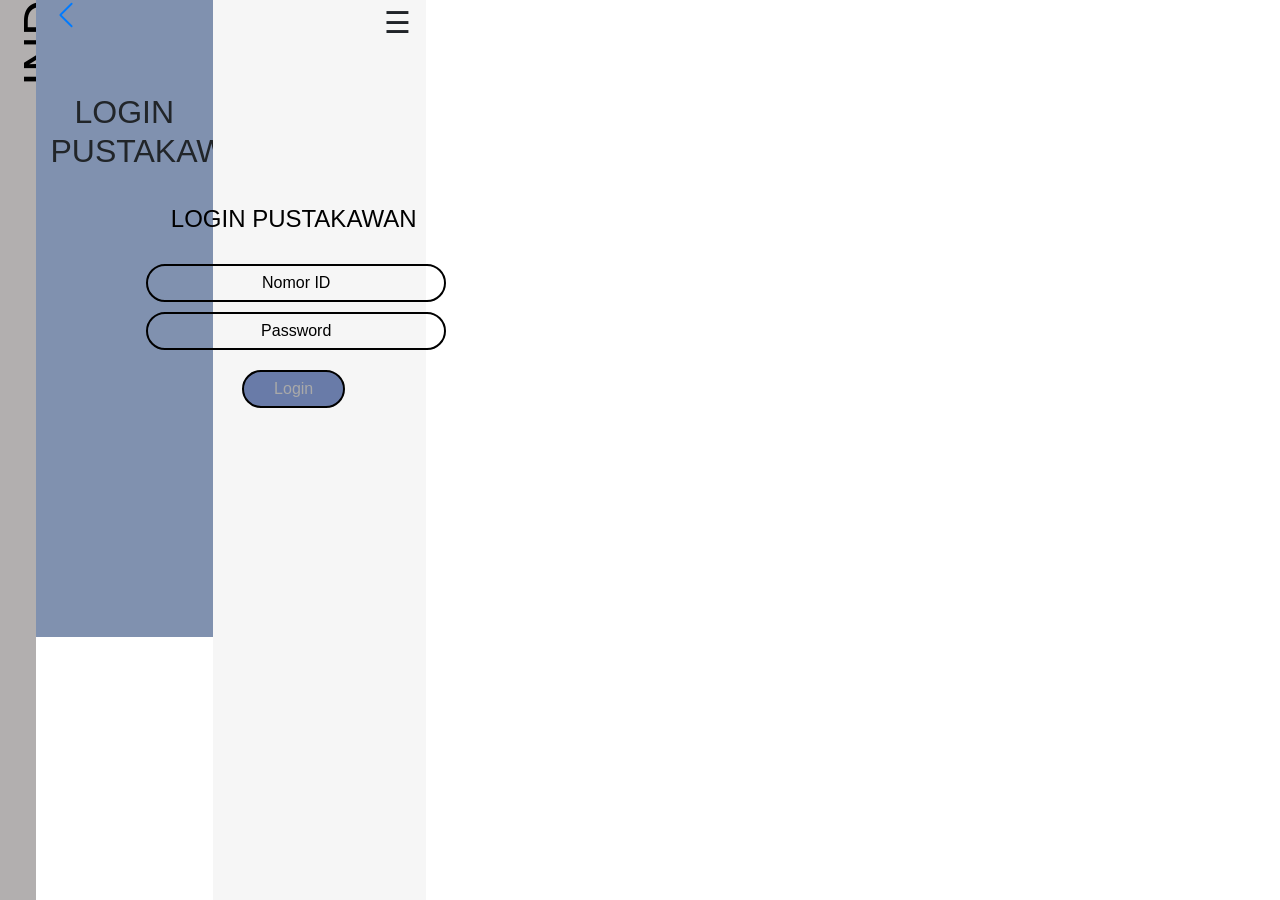
<file: login-pustakawan.html>
<html lang="en">
  <head>
    <!-- Required meta tags -->
    <meta charset="utf-8">
    <meta name="viewport" content="width=device-width, initial-scale=1, shrink-to-fit=no">

    <!-- Bootstrap CSS -->
    <link rel="stylesheet" href="https://cdn.jsdelivr.net/npm/bootstrap@4.5.3/dist/css/bootstrap.min.css" integrity="sha384-TX8t27EcRE3e/ihU7zmQxVncDAy5uIKz4rEkgIXeMed4M0jlfIDPvg6uqKI2xXr2" crossorigin="anonymous">

    <title>LOGIN PUSTAKAWAN</title>
    <link href="Asset/css/style.css" rel="stylesheet" type="text/css">
    <link rel="stylesheet" href="https://cdnjs.cloudflare.com/ajax/libs/font-awesome/4.7.0/css/font-awesome.min.css">

  </head>
  <body>
    <div class="container-fluid">
    <div class="row">
            <div class="col-md-1">
                <div class="marquee">
                  <div class="track">
                    <div class="content">&nbsp;INDONESIAN VISUAL ART ARCHIVE (IVAA) INDONESIAN VISUAL ART ARCHIVE (IVAA) INDONESIAN VISUAL ART ARCHIVE (IVAA) INDONESIAN VISUAL ART ARCHIVE (IVAA) INDONESIAN VISUAL ART ARCHIVE (IVAA)</div>
                  </div>
                </div>
            </div>
        
        <div class="col-md-5">
          <a href="#">
            <svg xmlns="http://www.w3.org/2000/svg" width="30" height="30"  fill="currentColor" class="bi bi-chevron-left" viewBox="0 0 16 16">
            <path fill-rule="evenodd" d="M11.354 1.646a.5.5 0 0 1 0 .708L5.707 8l5.647 5.646a.5.5 0 0 1-.708.708l-6-6a.5.5 0 0 1 0-.708l6-6a.5.5 0 0 1 .708 0z"/>
            </svg>
            </a>
            <h2 class="area-a">LOGIN<br>PUSTAKAWAN</h2>

        </div>

<div class="col-md-6" id="kanan-a">
    
             <div id="mySidenav" class="sidenav">
        <a href="javascript:void(0)" class="closebtn" onclick="closeNav()">&times;</a>
        <a href="index.html">HOME</a>
        <a href="info_perpustakaan.html">INFO PERPUSTAKAAN</a>
        <a href="pustakawan.html">PUSTAKAWAN PICKS</a>
        <a href="perpustakaan2.html">SOROTAN PUSTAKA</a>
        <a href="data_kawan_ivaa.html">DAFTAR KAWAN IVAA</a>
        <a href="area_anggota.html">AREA ANGGOTA</a>
        <a href="#">LOGIN PUSTAKAWAN</a>
        <a href="perpustakaan.html">VISITOR / BUKU TAMU</a>
        <a href="onlinearchive.html">ONLINE ARCHIVE</a>
        <a></a>
        <a></a>
        <li id="inline" style="list-style-type: none;">
            <a href="#" class="fa fa-facebook"></a>
            <a href="#" class="fa fa-twitter"></a>
            <a href="#" class="fa fa-youtube"></a>
            <a href="#" class="fa fa-instagram"></a>
        </li>
            </div>

        <span class="area-a" style="font-size:30px; cursor:pointer" onclick="openNav()">&#9776; </span>

    <div class="row" id="kolomkanan">
        <div class="col-md-12">
            
                <form class="box area-a">
                    <h4>LOGIN PUSTAKAWAN</h4>
                    <input type="text" name="" placeholder="Nomor ID"> <input type="password" name="" placeholder="Password"> <input type="submit" name="" value="Login" href="#">
                </form>
            
        </div>
    </div>
  
    </div>


</div>

           
        </div>
    </div>
    </div>
    
    <script src="Asset/js/main.js"></script>

    <!-- Optional JavaScript; choose one of the two! -->

    <!-- Option 1: jQuery and Bootstrap Bundle (includes Popper) -->
    <script src="https://code.jquery.com/jquery-3.5.1.slim.min.js" integrity="sha384-DfXdz2htPH0lsSSs5nCTpuj/zy4C+OGpamoFVy38MVBnE+IbbVYUew+OrCXaRkfj" crossorigin="anonymous"></script>
    <script src="https://cdn.jsdelivr.net/npm/bootstrap@4.5.3/dist/js/bootstrap.bundle.min.js" integrity="sha384-ho+j7jyWK8fNQe+A12Hb8AhRq26LrZ/JpcUGGOn+Y7RsweNrtN/tE3MoK7ZeZDyx" crossorigin="anonymous"></script>

    <!-- Option 2: jQuery, Popper.js, and Bootstrap JS
    <script src="https://code.jquery.com/jquery-3.5.1.slim.min.js" integrity="sha384-DfXdz2htPH0lsSSs5nCTpuj/zy4C+OGpamoFVy38MVBnE+IbbVYUew+OrCXaRkfj" crossorigin="anonymous"></script>
    <script src="https://cdn.jsdelivr.net/npm/popper.js@1.16.1/dist/umd/popper.min.js" integrity="sha384-9/reFTGAW83EW2RDu2S0VKaIzap3H66lZH81PoYlFhbGU+6BZp6G7niu735Sk7lN" crossorigin="anonymous"></script>
    <script src="https://cdn.jsdelivr.net/npm/bootstrap@4.5.3/dist/js/bootstrap.min.js" integrity="sha384-w1Q4orYjBQndcko6MimVbzY0tgp4pWB4lZ7lr30WKz0vr/aWKhXdBNmNb5D92v7s" crossorigin="anonymous"></script>
    -->
  </body>
</html>
</file>
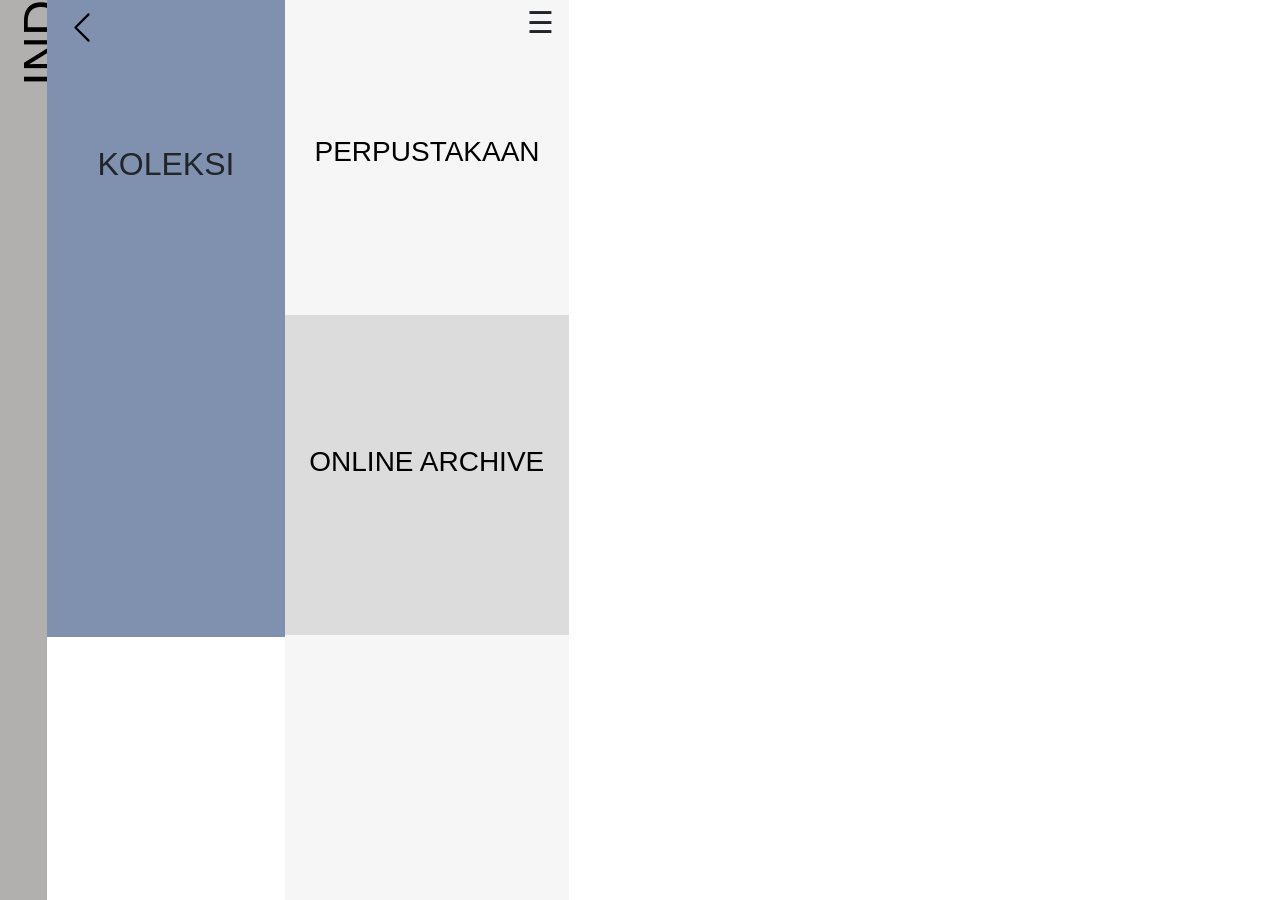
<file: onlinearchive.html>
<!doctype html>
<html lang="en">
  <head>
    <!-- Required meta tags -->
    <meta charset="utf-8">
    <meta name="viewport" content="width=device-width, initial-scale=1, shrink-to-fit=no">

    <!-- Bootstrap CSS -->
    <link rel="stylesheet" href="https://cdn.jsdelivr.net/npm/bootstrap@4.5.3/dist/css/bootstrap.min.css" integrity="sha384-TX8t27EcRE3e/ihU7zmQxVncDAy5uIKz4rEkgIXeMed4M0jlfIDPvg6uqKI2xXr2" crossorigin="anonymous">

    <title>Online Archive</title>
    <link href="Asset/css/style.css" rel="stylesheet" type="text/css">
    <link rel="stylesheet" href="https://cdnjs.cloudflare.com/ajax/libs/font-awesome/4.7.0/css/font-awesome.min.css">

  </head>
  <body>
    <div class="container-fluid">
    <div class="row">
            <div class="col-md-1">
                <div class="marquee">
                  <div class="track">
                    <div class="content">&nbsp;INDONESIAN VISUAL ART ARCHIVE (IVAA) INDONESIAN VISUAL ART ARCHIVE (IVAA) INDONESIAN VISUAL ART ARCHIVE (IVAA) INDONESIAN VISUAL ART ARCHIVE (IVAA) INDONESIAN VISUAL ART ARCHIVE (IVAA)</div>
                  </div>
                </div>
            </div>
        
        <div class="col-md-5 oa">
          <div class="h1">
              <a href="#">
              <svg xmlns="http://www.w3.org/2000/svg" width="40" height="35"  fill="currentColor" class="bi bi-chevron-left" viewBox="0 0 16 16">
              <path fill-rule="evenodd" d="M11.354 1.646a.5.5 0 0 1 0 .708L5.707 8l5.647 5.646a.5.5 0 0 1-.708.708l-6-6a.5.5 0 0 1 0-.708l6-6a.5.5 0 0 1 .708 0z"/>
              </svg>
              </a>
            </div>
          <h2>KOLEKSI</h2>
            
          </div>

<div class="col-md-6" id="ataskanan">
    
             <div id="mySidenav" class="sidenav">
        <a href="javascript:void(0)" class="closebtn" onclick="closeNav()">&times;</a>
        <a href="index.html">HOME</a>
        <a href="info_perpustakaan.html">INFO PERPUSTAKAAN</a>
        <a href="pustakawan.html">PUSTAKAWAN PICKS</a>
        <a href="perpustakaan2.html">SOROTAN PUSTAKA</a>
        <a href="data_kawan_ivaa.html">DAFTAR KAWAN IVAA</a>
        <a href="area_anggota.html">AREA ANGGOTA</a>
        <a href="login-pustakawan.html">LOGIN PUSTAKAWAN</a>
        <a href="perpustakaan.html">VISITOR / BUKU TAMU</a>
        <a href="#">ONLINE ARCHIVE</a>
        <a></a>
        <a></a>
        <li id="inline" style="list-style-type: none;">
            <a href="#" class="fa fa-facebook"></a>
            <a href="#" class="fa fa-twitter"></a>
            <a href="#" class="fa fa-youtube"></a>
            <a href="#" class="fa fa-instagram"></a>
        </li>
            </div>

        <span style="font-size:30px; cursor:pointer" onclick="openNav()">&#9776; </span>

    <div class="row" id="kolomatas-oa">
        <div class="col-md-12">
          <a href="#"><h3>PERPUSTAKAAN</h3></a>
        </div>
    </div>
    <div class="row" id="kolombawah-oa">
        <div class="col-md-12">
          <a href="#"><h3>ONLINE ARCHIVE</h3></a>
        </div>
    </div>


</div>

            
        </div>
    </div>
    </div>
    
    <script src="Asset/js/main.js"></script>
    
    <!-- Optional JavaScript; choose one of the two! -->

    <!-- Option 1: jQuery and Bootstrap Bundle (includes Popper) -->
    <script src="https://code.jquery.com/jquery-3.5.1.slim.min.js" integrity="sha384-DfXdz2htPH0lsSSs5nCTpuj/zy4C+OGpamoFVy38MVBnE+IbbVYUew+OrCXaRkfj" crossorigin="anonymous"></script>
    <script src="https://cdn.jsdelivr.net/npm/bootstrap@4.5.3/dist/js/bootstrap.bundle.min.js" integrity="sha384-ho+j7jyWK8fNQe+A12Hb8AhRq26LrZ/JpcUGGOn+Y7RsweNrtN/tE3MoK7ZeZDyx" crossorigin="anonymous"></script>

    <!-- Option 2: jQuery, Popper.js, and Bootstrap JS
    <script src="https://code.jquery.com/jquery-3.5.1.slim.min.js" integrity="sha384-DfXdz2htPH0lsSSs5nCTpuj/zy4C+OGpamoFVy38MVBnE+IbbVYUew+OrCXaRkfj" crossorigin="anonymous"></script>
    <script src="https://cdn.jsdelivr.net/npm/popper.js@1.16.1/dist/umd/popper.min.js" integrity="sha384-9/reFTGAW83EW2RDu2S0VKaIzap3H66lZH81PoYlFhbGU+6BZp6G7niu735Sk7lN" crossorigin="anonymous"></script>
    <script src="https://cdn.jsdelivr.net/npm/bootstrap@4.5.3/dist/js/bootstrap.min.js" integrity="sha384-w1Q4orYjBQndcko6MimVbzY0tgp4pWB4lZ7lr30WKz0vr/aWKhXdBNmNb5D92v7s" crossorigin="anonymous"></script>
    -->
  </body>
</html>
</file>
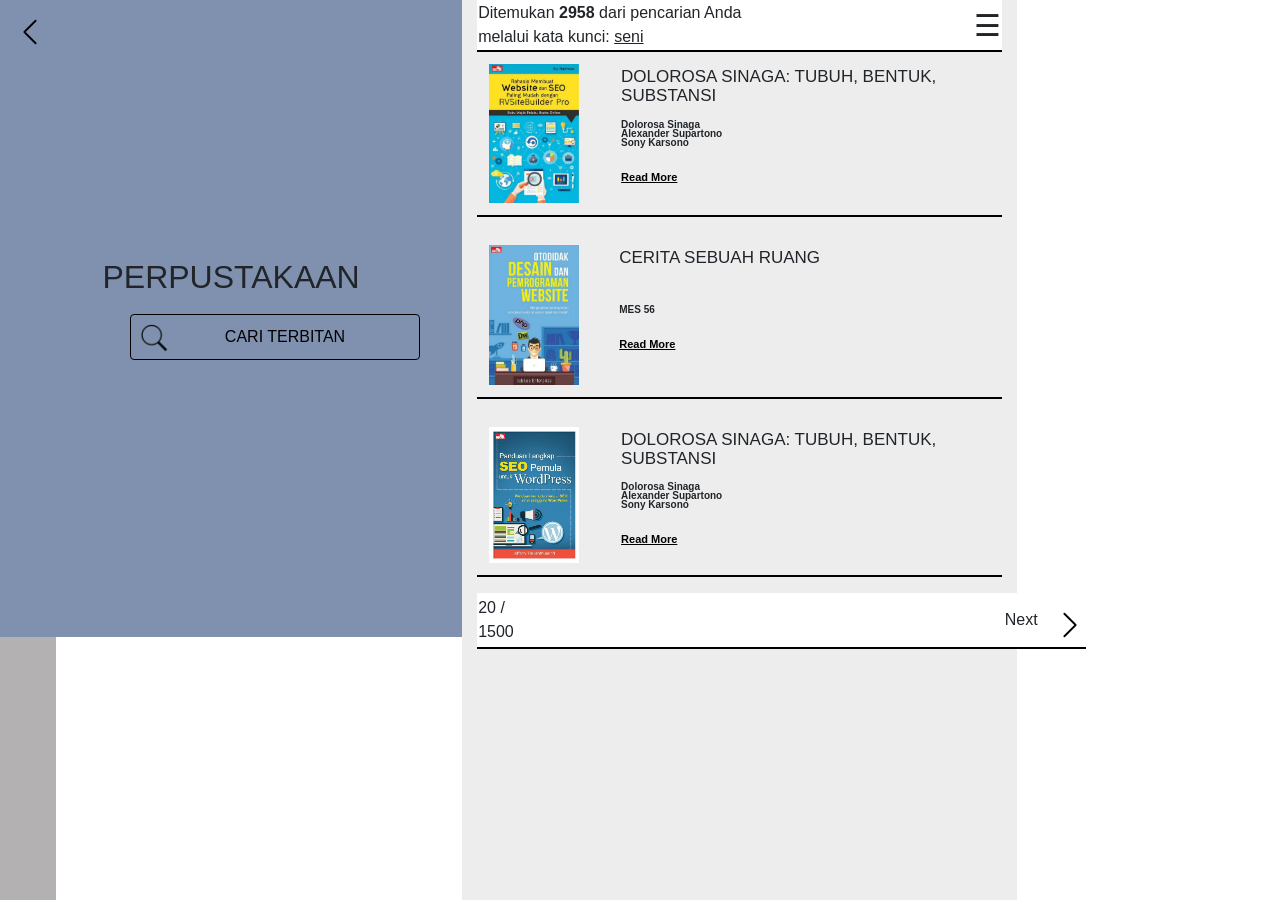
<file: perpustakaan.html>
<!doctype html>
<html lang="en">
  <head>
    <!-- Required meta tags -->
    <meta charset="utf-8">
    <meta name="viewport" content="width=device-width, initial-scale=1, shrink-to-fit=no">

    <!-- Bootstrap CSS -->
    <link rel="stylesheet" href="https://cdn.jsdelivr.net/npm/bootstrap@4.5.3/dist/css/bootstrap.min.css" integrity="sha384-TX8t27EcRE3e/ihU7zmQxVncDAy5uIKz4rEkgIXeMed4M0jlfIDPvg6uqKI2xXr2" crossorigin="anonymous">

    <title>Perpustakaan</title>
    <link href="Asset/css/style.css" rel="stylesheet" type="text/css">
    <link rel="stylesheet" href="https://cdnjs.cloudflare.com/ajax/libs/font-awesome/4.7.0/css/font-awesome.min.css">

  </head>
  <body>
    <div class="container-fluid">
    <div class="row">
            <div class="col-md-1" id="sdkiri">
                <div class="marquee">
                  <div class="track">
                    <div class="content">&nbsp;INDONESIAN VISUAL ART ARCHIVE (IVAA) INDONESIAN VISUAL ART ARCHIVE (IVAA) INDONESIAN VISUAL ART ARCHIVE (IVAA) INDONESIAN VISUAL ART ARCHIVE (IVAA) INDONESIAN VISUAL ART ARCHIVE (IVAA)</div>
                  </div>
                </div>
            </div>
        
        <div class="col-md-5 p">
            <div class="h1">
              <a href="#">
            <svg xmlns="http://www.w3.org/2000/svg" width="30" height="30"  fill="currentColor" class="bi bi-chevron-left" viewBox="0 0 16 16">
            <path fill-rule="evenodd" d="M11.354 1.646a.5.5 0 0 1 0 .708L5.707 8l5.647 5.646a.5.5 0 0 1-.708.708l-6-6a.5.5 0 0 1 0-.708l6-6a.5.5 0 0 1 .708 0z"/>
            </svg>
            </a>
            <h2 class="text-center p">PERPUSTAKAAN</h2>
           <div class="input-group-p">
                <form>
                 <input type="text" name="search" placeholder="CARI TERBITAN">
                </form>
            </div>
            </div>
            
            
            
        
        </div>

<div class="col-md-6 p">
    
             <div id="mySidenav" class="sidenav">
        <a href="javascript:void(0)" class="closebtn" onclick="closeNav()">&times;</a>
        <a href="index.html">HOME</a>
        <a href="info_perpustakaan.html">INFO PERPUSTAKAAN</a>
        <a href="pustakawan.html">PUSTAKAWAN PICKS</a>
        <a href="perpustakaan2.html">SOROTAN PUSTAKA</a>
        <a href="data_kawan_ivaa.html">DAFTAR KAWAN IVAA</a>
        <a href="area_anggota.html">AREA ANGGOTA</a>
        <a href="login-pustakawan.html">LOGIN PUSTAKAWAN</a>
        <a href="#">VISITOR / BUKU TAMU</a>
        <a href="onlinearchive.html">ONLINE ARCHIVE</a>
        <a></a>
        <a></a>
        <li id="inline" style="list-style-type: none;">
            <a href="#" class="fa fa-facebook"></a>
            <a href="#" class="fa fa-twitter"></a>
            <a href="#" class="fa fa-youtube"></a>
            <a href="#" class="fa fa-instagram"></a>
        </li>
            </div>
            

        <table class="atas">
          <tr>
            <td>Ditemukan <b>2958</b> dari pencarian Anda melalui kata kunci: <u>seni</u></td>
            <td><span class="perpus" style="font-size:30px; cursor:pointer" onclick="openNav()">&#9776; </span></td>
          </tr>
        </table>

        
        <table class="table table-borderless">
          <tr>
            <td id="img1" rowspan="4"><img src="Asset/image/gambar1.jpg" width="90px">
            </td>
          </tr>
          <tr>
            <td class="header">
              <p>DOLOROSA SINAGA: TUBUH, BENTUK,</p>
              <p>SUBSTANSI</p>
            </td>
          </tr>
          <tr>
            <td>
              <b><p>Dolorosa Sinaga</p>
              <p>Alexander Supartono</p>
              <p>Sony Karsono</p></b>
            </td>
          </tr>
          <tr>
            <td class="bawah">
              <p><b><a href="">Read More</a></b></p>
            </td>
          </tr>
        </table>
        
        <table class="table table-borderless">
          <tr>
            <td id="img2" rowspan="4"><img src="Asset/image/gambar2.jpg" width="90px">
            </td>
          </tr>
          <tr>
            <td class="header">
              <p>CERITA SEBUAH RUANG  &emsp;&emsp;&emsp; &emsp; &emsp; &emsp;</p>
              <p></p>
            </td>
          </tr>
          <tr>
            <td>
              <b><p>MES 56</p>
              <p></p>
              <p></p></b>
            </td>
          </tr>
          <tr>
            <td class="bawah">
              <p><b><a href="">Read More</a></b></p>
            </td>
          </tr>
        </table>
        
        <table class="table table-borderless">
          <tr>
            <td id="img3" rowspan="4"><img src="Asset/image/gambar3.jpg" width="90px">
            </td>
          </tr>
          <tr>
            <td class="header">
              <p>DOLOROSA SINAGA: TUBUH, BENTUK,</p>
              <p>SUBSTANSI</p>
            </td>
          </tr>
          <tr>
            <td>
              <b><p>Dolorosa Sinaga</p>
              <p>Alexander Supartono</p>
              <p>Sony Karsono</p></b>
            </td>
          </tr>
          <tr>
            <td class="bawah">
              <p><b><a href="">Read More</a></b></p>
            </td>
          </tr>
        </table>
        <table class="bawah bg-white" >
          <tr>
            <td>20 / 1500</td>
            <td class="next">Next</td>
            <td><a href="#"><svg xmlns="http://www.w3.org/2000/svg" width="45" height="42" fill="currentColor" class="bi bi-chevron-right" viewBox="0 0 16 16">
            <path fill-rule="evenodd" d="M4.646 1.646a.5.5 0 0 1 .708 0l6 6a.5.5 0 0 1 0 .708l-6 6a.5.5 0 0 1-.708-.708L10.293 8 4.646 2.354a.5.5 0 0 1 0-.708z"/>
            </svg></a></td>
          </tr>
        </table>
    
            
        </div>
    </div>
    </div>
    
    <script src="Asset/js/main.js"></script>

    <!-- Optional JavaScript; choose one of the two! -->

    <!-- Option 1: jQuery and Bootstrap Bundle (includes Popper) -->
    <script src="https://code.jquery.com/jquery-3.5.1.slim.min.js" integrity="sha384-DfXdz2htPH0lsSSs5nCTpuj/zy4C+OGpamoFVy38MVBnE+IbbVYUew+OrCXaRkfj" crossorigin="anonymous"></script>
    <script src="https://cdn.jsdelivr.net/npm/bootstrap@4.5.3/dist/js/bootstrap.bundle.min.js" integrity="sha384-ho+j7jyWK8fNQe+A12Hb8AhRq26LrZ/JpcUGGOn+Y7RsweNrtN/tE3MoK7ZeZDyx" crossorigin="anonymous"></script>

    <!-- Option 2: jQuery, Popper.js, and Bootstrap JS
    <script src="https://code.jquery.com/jquery-3.5.1.slim.min.js" integrity="sha384-DfXdz2htPH0lsSSs5nCTpuj/zy4C+OGpamoFVy38MVBnE+IbbVYUew+OrCXaRkfj" crossorigin="anonymous"></script>
    <script src="https://cdn.jsdelivr.net/npm/popper.js@1.16.1/dist/umd/popper.min.js" integrity="sha384-9/reFTGAW83EW2RDu2S0VKaIzap3H66lZH81PoYlFhbGU+6BZp6G7niu735Sk7lN" crossorigin="anonymous"></script>
    <script src="https://cdn.jsdelivr.net/npm/bootstrap@4.5.3/dist/js/bootstrap.min.js" integrity="sha384-w1Q4orYjBQndcko6MimVbzY0tgp4pWB4lZ7lr30WKz0vr/aWKhXdBNmNb5D92v7s" crossorigin="anonymous"></script>
    -->
  </body>
</html>
</file>
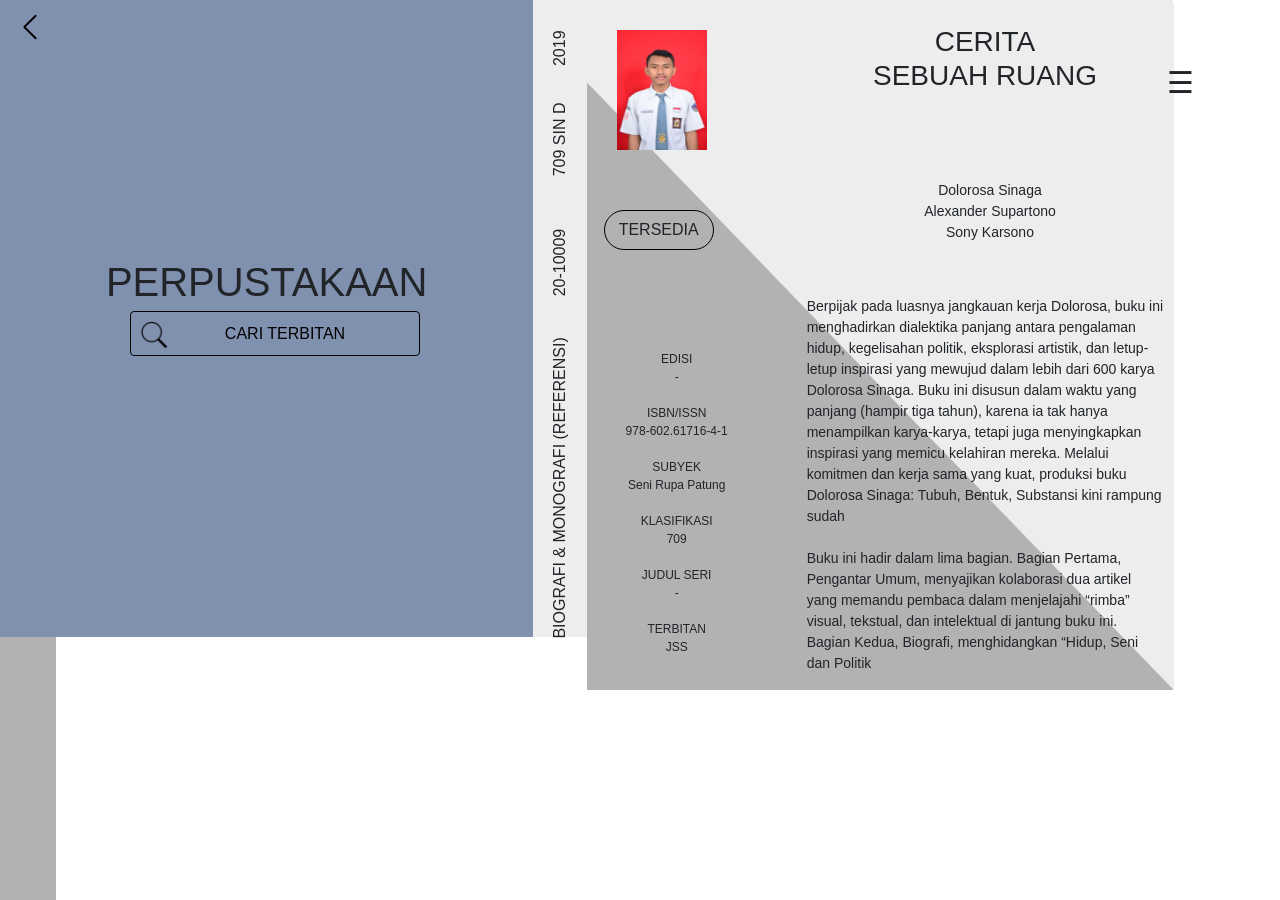
<file: perpustakaan2.html>
<!doctype html>
<html lang="en">
  <head>
    <!-- Required meta tags -->
    <meta charset="utf-8">
    <meta name="viewport" content="width=device-width, initial-scale=1, shrink-to-fit=no">

    <!-- Bootstrap CSS -->
    <link rel="stylesheet" href="https://cdn.jsdelivr.net/npm/bootstrap@4.5.3/dist/css/bootstrap.min.css" integrity="sha384-TX8t27EcRE3e/ihU7zmQxVncDAy5uIKz4rEkgIXeMed4M0jlfIDPvg6uqKI2xXr2" crossorigin="anonymous">

    <title>Perpustakaan2</title>
    <link href="Asset/css/style.css" rel="stylesheet" type="text/css">
    <link rel="stylesheet" href="https://cdnjs.cloudflare.com/ajax/libs/font-awesome/4.7.0/css/font-awesome.min.css">

  </head>
  <body>
    <div class="container-fluid">
    <div class="row">
            <div class="col-md-1" id="sdkiri">
                <div class="marquee">
                  <div class="track">
                    <div class="content">&nbsp;INDONESIAN VISUAL ART ARCHIVE (IVAA) INDONESIAN VISUAL ART ARCHIVE (IVAA) INDONESIAN VISUAL ART ARCHIVE (IVAA) INDONESIAN VISUAL ART ARCHIVE (IVAA) INDONESIAN VISUAL ART ARCHIVE (IVAA)</div>
                  </div>
                </div>
            </div>
        
        <div class="col-md-5">
            <div class="h1">
              <a href="#">
            <svg xmlns="http://www.w3.org/2000/svg" width="30" height="30"  fill="currentColor" class="bi bi-chevron-left" viewBox="0 0 16 16">
            <path fill-rule="evenodd" d="M11.354 1.646a.5.5 0 0 1 0 .708L5.707 8l5.647 5.646a.5.5 0 0 1-.708.708l-6-6a.5.5 0 0 1 0-.708l6-6a.5.5 0 0 1 .708 0z"/>
            </svg>
            </a>
            <h1 class="text-center p2">PERPUSTAKAAN</h1>
           <div class="input-group">
                <form>
                 <input class="perpus2" type="text" name="search" placeholder="CARI TERBITAN">
                </form>
            </div>
            </div>
            
            
            
        
        </div>

<div class="col-md-6 p2">
    
      <div class="row">
       <div class="col-md-1 p2">
        <div class="vertikal-p2">
          &emsp;&nbsp;&nbsp;&nbsp;BIOGRAFI & MONOGRAFI (REFERENSI)&nbsp;&emsp;&emsp; 20-10009&emsp;&emsp;&emsp; 709 SIN D&emsp;&emsp; 2019 &emsp;
        </div>
         
       </div>
       <div class="col-md-11">
          
          <div class="row">
            
            <div class="tulisan">
              <h3>CERITA<br>SEBUAH RUANG</h3>
              <img src="Asset/image/foto.jpeg">
               <div class="box-p2">
                TERSEDIA
              </div>
              <p class="judul">Dolorosa Sinaga<br>Alexander Supartono<br>Sony Karsono</p>
              
              <p class="isi">Berpijak pada luasnya jangkauan kerja Dolorosa, buku ini menghadirkan dialektika panjang antara pengalaman hidup, kegelisahan politik, eksplorasi artistik, dan letup-letup inspirasi yang mewujud dalam lebih dari 600 karya Dolorosa Sinaga. Buku ini disusun dalam waktu yang panjang (hampir tiga tahun), karena ia tak hanya menampilkan karya-karya, tetapi juga menyingkapkan inspirasi yang memicu kelahiran mereka. Melalui komitmen dan kerja sama yang kuat, produksi buku Dolorosa Sinaga: Tubuh, Bentuk, Substansi kini rampung sudah<br><br>
              Buku ini hadir dalam lima bagian. Bagian Pertama, Pengantar Umum, menyajikan kolaborasi dua artikel yang memandu pembaca dalam menjelajahi “rimba” visual, tekstual, dan intelektual di jantung buku ini. Bagian Kedua, Biografi, menghidangkan “Hidup, Seni dan Politik
              </p>
              <div class="seri">
                EDISI<br>
                -<br><br>
                ISBN/ISSN<br>
                978-602.61716-4-1<br><br>
                SUBYEK<br>
                Seni Rupa Patung<br><br>
                KLASIFIKASI<br>
                709<br><br>
                JUDUL SERI<br>
                -<br><br>
                TERBITAN<br>
                JSS
              </div>
             
            </div>
            <span class="p2" style="font-size:30px; cursor:pointer" onclick="openNav()">&#9776; </span>
            <section>
                <div class="skewedr-p2"></div>
            </section>
          </div>
       </div>
     </div>

             <div id="mySidenav" class="sidenav">
        <a href="javascript:void(0)" class="closebtn" onclick="closeNav()">&times;</a>
        <a href="index.html">HOME</a>
        <a href="info_perpustakaan.html">INFO PERPUSTAKAAN</a>
        <a href="pustakawan.html">PUSTAKAWAN PICKS</a>
        <a href="#">SOROTAN PUSTAKA</a>
        <a href="data_kawan_ivaa.html">DAFTAR KAWAN IVAA</a>
        <a href="area_anggota.html">AREA ANGGOTA</a>
        <a href="login-pustakawan.html">LOGIN PUSTAKAWAN</a>
        <a href="perpustakaan.html">VISITOR / BUKU TAMU</a>
        <a href="onlinearchive.html">ONLINE ARCHIVE</a>
        <a></a>
        <a></a>
        <li id="inline" style="list-style-type: none;">
            <a href="#" class="fa fa-facebook"></a>
            <a href="#" class="fa fa-twitter"></a>
            <a href="#" class="fa fa-youtube"></a>
            <a href="#" class="fa fa-instagram"></a>
        </li>
            </div>
           
           
     

       
            
        </div>
    </div>
    </div>
    
    <script src="Asset/js/main.js"></script>
    
    <!-- Optional JavaScript; choose one of the two! -->

    <!-- Option 1: jQuery and Bootstrap Bundle (includes Popper) -->
    <script src="https://code.jquery.com/jquery-3.5.1.slim.min.js" integrity="sha384-DfXdz2htPH0lsSSs5nCTpuj/zy4C+OGpamoFVy38MVBnE+IbbVYUew+OrCXaRkfj" crossorigin="anonymous"></script>
    <script src="https://cdn.jsdelivr.net/npm/bootstrap@4.5.3/dist/js/bootstrap.bundle.min.js" integrity="sha384-ho+j7jyWK8fNQe+A12Hb8AhRq26LrZ/JpcUGGOn+Y7RsweNrtN/tE3MoK7ZeZDyx" crossorigin="anonymous"></script>

    <!-- Option 2: jQuery, Popper.js, and Bootstrap JS
    <script src="https://code.jquery.com/jquery-3.5.1.slim.min.js" integrity="sha384-DfXdz2htPH0lsSSs5nCTpuj/zy4C+OGpamoFVy38MVBnE+IbbVYUew+OrCXaRkfj" crossorigin="anonymous"></script>
    <script src="https://cdn.jsdelivr.net/npm/popper.js@1.16.1/dist/umd/popper.min.js" integrity="sha384-9/reFTGAW83EW2RDu2S0VKaIzap3H66lZH81PoYlFhbGU+6BZp6G7niu735Sk7lN" crossorigin="anonymous"></script>
    <script src="https://cdn.jsdelivr.net/npm/bootstrap@4.5.3/dist/js/bootstrap.min.js" integrity="sha384-w1Q4orYjBQndcko6MimVbzY0tgp4pWB4lZ7lr30WKz0vr/aWKhXdBNmNb5D92v7s" crossorigin="anonymous"></script>
    -->
  </body>
</html>
</file>
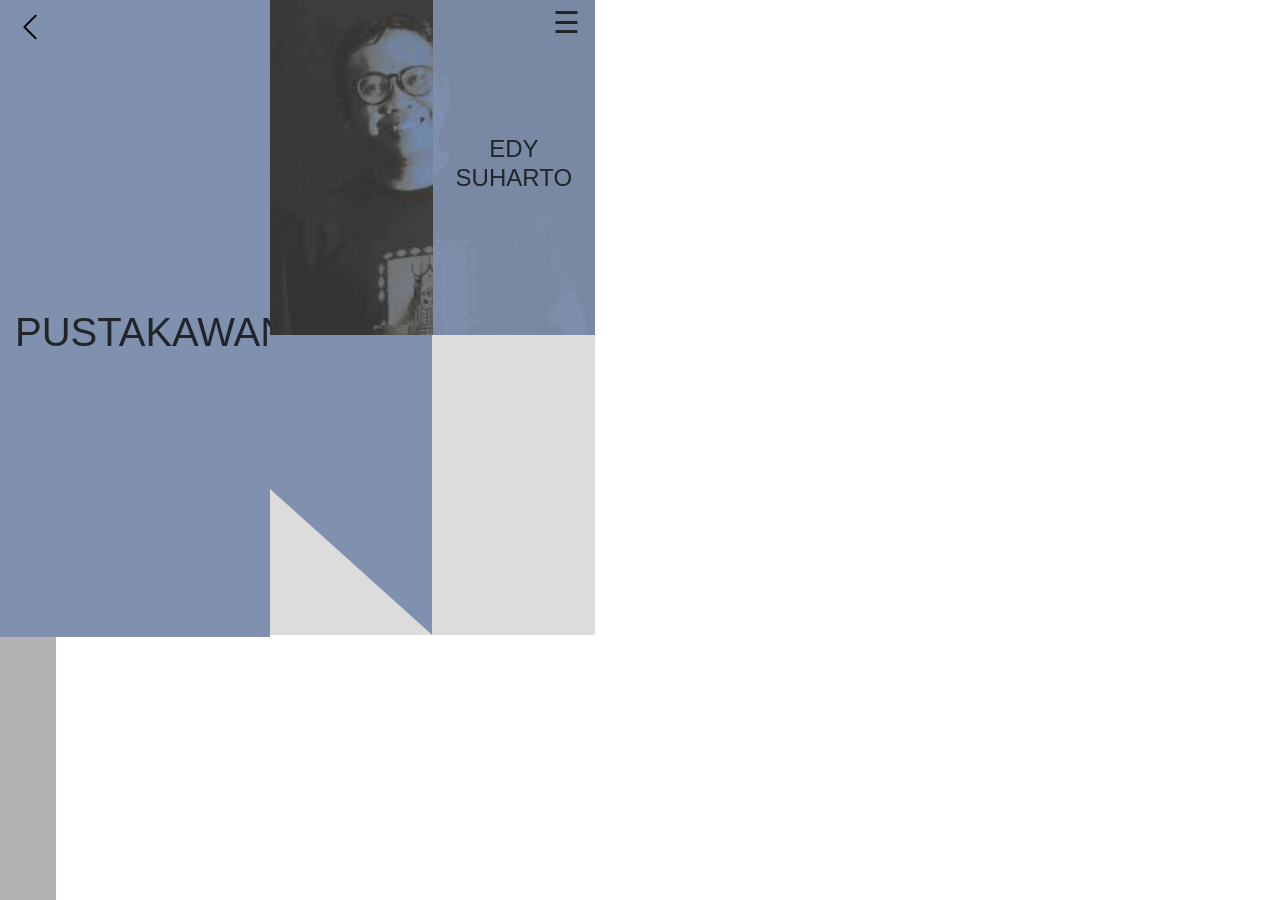
<file: pustakawan.html>
<!doctype html>
<html lang="en">
  <head>
    <!-- Required meta tags -->
    <meta charset="utf-8">
    <meta name="viewport" content="width=device-width, initial-scale=1, shrink-to-fit=no">

    <!-- Bootstrap CSS -->
    <link rel="stylesheet" href="https://cdn.jsdelivr.net/npm/bootstrap@4.5.3/dist/css/bootstrap.min.css" integrity="sha384-TX8t27EcRE3e/ihU7zmQxVncDAy5uIKz4rEkgIXeMed4M0jlfIDPvg6uqKI2xXr2" crossorigin="anonymous">

    <title>pustakawan</title>
    <link href="Asset/css/style.css" rel="stylesheet" type="text/css">
    <link rel="stylesheet" href="https://cdnjs.cloudflare.com/ajax/libs/font-awesome/4.7.0/css/font-awesome.min.css">

  </head>
  <body>
    <div class="container-fluid">
    <div class="row">
            <div class="col-md-1" id="sdkiri">
                <div class="marquee">
                  <div class="track">
                    <div class="content">&nbsp;INDONESIAN VISUAL ART ARCHIVE (IVAA) INDONESIAN VISUAL ART ARCHIVE (IVAA) INDONESIAN VISUAL ART ARCHIVE (IVAA) INDONESIAN VISUAL ART ARCHIVE (IVAA) INDONESIAN VISUAL ART ARCHIVE (IVAA)</div>
                  </div>
                </div>
            </div>
        
        <div class="col-md-5">
            <div class="h1">
              <a href="#">
            <svg xmlns="http://www.w3.org/2000/svg" width="30" height="30"  fill="currentColor" class="bi bi-chevron-left" viewBox="0 0 16 16">
            <path fill-rule="evenodd" d="M11.354 1.646a.5.5 0 0 1 0 .708L5.707 8l5.647 5.646a.5.5 0 0 1-.708.708l-6-6a.5.5 0 0 1 0-.708l6-6a.5.5 0 0 1 .708 0z"/>
            </svg>
            </a>
            <h1 class="text-center pusta">PUSTAKAWAN</h1>
           
            </div>
            
        
        </div>

<div class="col-md-6">
  
    <div class="row" id="kolomatas-p">
        <div class="col-md-6" id="ataskiri">
          
        </div>
        <div class="col-md-6" id="ataskanan-p">
          
          <div id="mySidenav" class="sidenav">
          <a href="javascript:void(0)" class="closebtn" onclick="closeNav()">&times;</a>
          <a href="index.html">HOME</a>
          <a href="info_perpustakaan.html">INFO PERPUSTAKAAN</a>
          <a href="#">PUSTAKAWAN PICKS</a>
          <a href="perpustakaan2.html">SOROTAN PUSTAKA</a>
          <a href="data_kawan_ivaa.html">DAFTAR KAWAN IVAA</a>
          <a href="area_anggota.html">AREA ANGGOTA</a>
          <a href="login-pustakawan.html">LOGIN PUSTAKAWAN</a>
          <a href="perpustakaan.html">VISITOR / BUKU TAMU</a>
          <a href="onlinearchive.html">ONLINE ARCHIVE</a>
          <a></a>
          <a></a>
          <li id="inline" style="list-style-type: none;">
            <a href="#" class="fa fa-facebook"></a>
            <a href="#" class="fa fa-twitter"></a>
            <a href="#" class="fa fa-youtube"></a>
            <a href="#" class="fa fa-instagram"></a>
          </li>
            </div>

          <span class="pusta" style="font-size:30px; cursor:pointer" onclick="openNav()">&#9776; </span>
          <div id="transparan">
            <h4>EDY<br>SUHARTO</h4>
          </div>
        </div>
    </div>
  
    <div class="row" id="kolombawah">
        <div class="col-md-6" id="kiri">
            <section>
                <div class="skewedr"></div>
                <h1></h1>
            </section>
        </div>
        <div class="col-md-6" id="kanan">
            
        </div>
    </div>


</div>


            
        </div>
    </div>
    </div>
    
    <script src="Asset/js/main.js"></script>

    <!-- Optional JavaScript; choose one of the two! -->

    <!-- Option 1: jQuery and Bootstrap Bundle (includes Popper) -->
    <script src="https://code.jquery.com/jquery-3.5.1.slim.min.js" integrity="sha384-DfXdz2htPH0lsSSs5nCTpuj/zy4C+OGpamoFVy38MVBnE+IbbVYUew+OrCXaRkfj" crossorigin="anonymous"></script>
    <script src="https://cdn.jsdelivr.net/npm/bootstrap@4.5.3/dist/js/bootstrap.bundle.min.js" integrity="sha384-ho+j7jyWK8fNQe+A12Hb8AhRq26LrZ/JpcUGGOn+Y7RsweNrtN/tE3MoK7ZeZDyx" crossorigin="anonymous"></script>

    <!-- Option 2: jQuery, Popper.js, and Bootstrap JS
    <script src="https://code.jquery.com/jquery-3.5.1.slim.min.js" integrity="sha384-DfXdz2htPH0lsSSs5nCTpuj/zy4C+OGpamoFVy38MVBnE+IbbVYUew+OrCXaRkfj" crossorigin="anonymous"></script>
    <script src="https://cdn.jsdelivr.net/npm/popper.js@1.16.1/dist/umd/popper.min.js" integrity="sha384-9/reFTGAW83EW2RDu2S0VKaIzap3H66lZH81PoYlFhbGU+6BZp6G7niu735Sk7lN" crossorigin="anonymous"></script>
    <script src="https://cdn.jsdelivr.net/npm/bootstrap@4.5.3/dist/js/bootstrap.min.js" integrity="sha384-w1Q4orYjBQndcko6MimVbzY0tgp4pWB4lZ7lr30WKz0vr/aWKhXdBNmNb5D92v7s" crossorigin="anonymous"></script>
    -->
  </body>
</html>
</file>
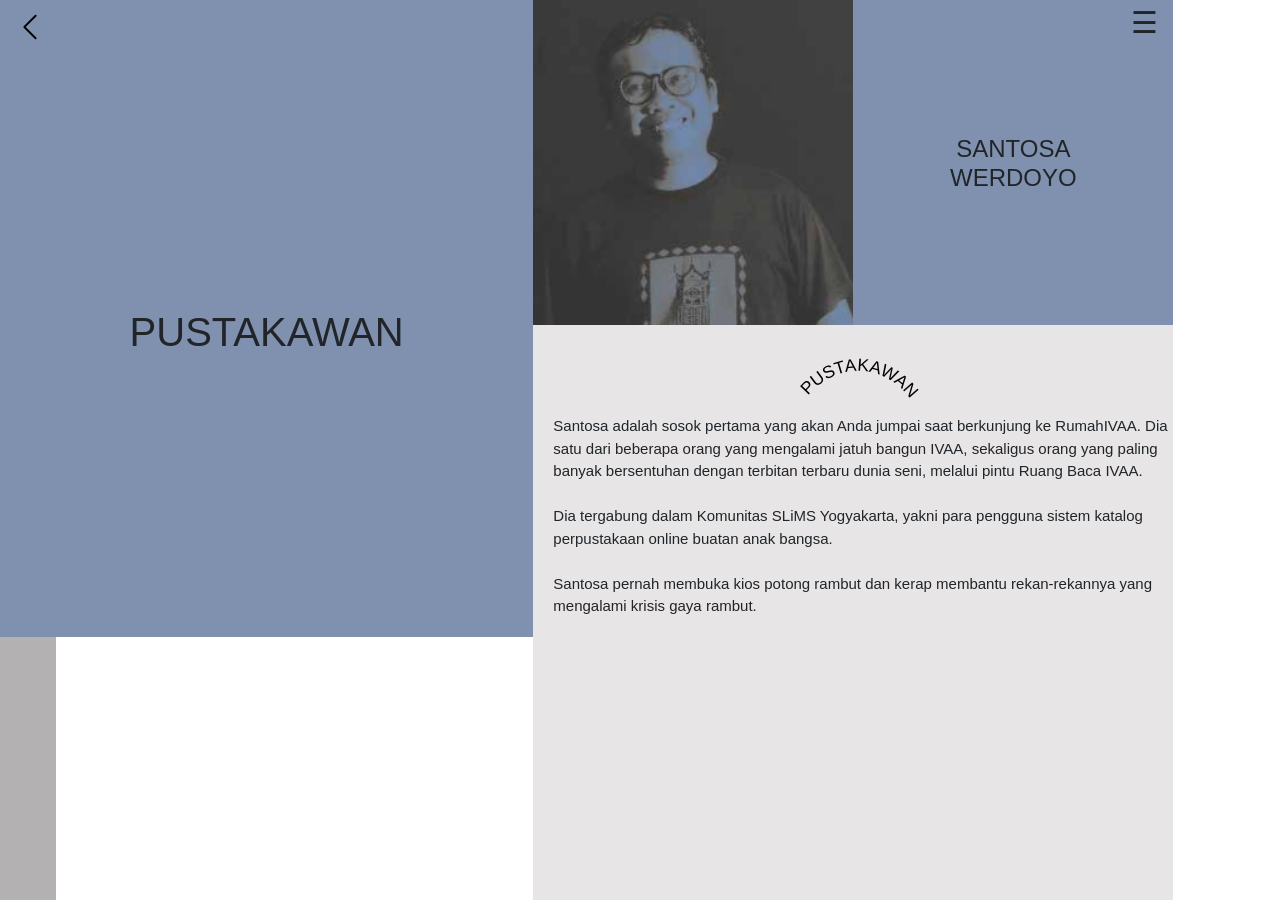
<file: pustakawan2.html>
<!doctype html>
<html lang="en">
  <head>
    <!-- Required meta tags -->
    <meta charset="utf-8">
    <meta name="viewport" content="width=device-width, initial-scale=1, shrink-to-fit=no">

    <!-- Bootstrap CSS -->
    <link rel="stylesheet" href="https://cdn.jsdelivr.net/npm/bootstrap@4.5.3/dist/css/bootstrap.min.css" integrity="sha384-TX8t27EcRE3e/ihU7zmQxVncDAy5uIKz4rEkgIXeMed4M0jlfIDPvg6uqKI2xXr2" crossorigin="anonymous">

    <title>pustakawan2</title>
    <link href="Asset/css/style.css" rel="stylesheet" type="text/css">
    <link rel="stylesheet" href="https://cdnjs.cloudflare.com/ajax/libs/font-awesome/4.7.0/css/font-awesome.min.css">

  </head>
  <body>
    <div class="container-fluid">
    <div class="row">
            <div class="col-md-1" id="sdkiri">
                <div class="marquee">
                  <div class="track">
                    <div class="content">&nbsp;INDONESIAN VISUAL ART ARCHIVE (IVAA) INDONESIAN VISUAL ART ARCHIVE (IVAA) INDONESIAN VISUAL ART ARCHIVE (IVAA) INDONESIAN VISUAL ART ARCHIVE (IVAA) INDONESIAN VISUAL ART ARCHIVE (IVAA)</div>
                  </div>
                </div>
            </div>
        
        <div class="col-md-5">
            <div class="h1">
            <a href="#">

            <svg xmlns="http://www.w3.org/2000/svg" width="30" height="30"  fill="currentColor" class="bi bi-chevron-left" viewBox="0 0 16 16">
            <path fill-rule="evenodd" d="M11.354 1.646a.5.5 0 0 1 0 .708L5.707 8l5.647 5.646a.5.5 0 0 1-.708.708l-6-6a.5.5 0 0 1 0-.708l6-6a.5.5 0 0 1 .708 0z"/>
            </svg>
            </a>
            <h1 class="text-center pusta2">PUSTAKAWAN</h1>
           
            </div>
            
        
        </div>

<div class="col-md-6 pusta2">
  
    <div class="row" id="kolomatas-pusta2">
        <div class="col-md-6" id="ataskiri">
          
        </div>
        <div class="col-md-6" id="ataskanan-pusta2">
          
          <div id="mySidenav" class="sidenav">
          <a href="javascript:void(0)" class="closebtn" onclick="closeNav()">&times;</a>
          <a href="index.html">HOME</a>
          <a href="info_perpustakaan.html">INFO PERPUSTAKAAN</a>
          <a href="pustakawan.html">PUSTAKAWAN PICKS</a>
          <a href="perpustakaan2.html">SOROTAN PUSTAKA</a>
          <a href="data_kawan_ivaa.html">DAFTAR KAWAN IVAA</a>
          <a href="area_anggota.html">AREA ANGGOTA</a>
          <a href="login-pustakawan.html">LOGIN PUSTAKAWAN</a>
          <a href="perpustakaan.html">VISITOR / BUKU TAMU</a>
          <a href="onlinearchive.html">ONLINE ARCHIVE</a>
          <a></a>
          <a></a>
          <li id="inline" style="list-style-type: none;">
            <a href="#" class="fa fa-facebook"></a>
            <a href="#" class="fa fa-twitter"></a>
            <a href="#" class="fa fa-youtube"></a>
            <a href="#" class="fa fa-instagram"></a>
          </li>
            </div>

          <span style="font-size:30px; cursor:pointer" onclick="openNav()">&#9776; </span>
          <div id="transparan">
            <h4>SANTOSA<br>WERDOYO</h4>
          </div>
        </div>
    </div>
    <div class="row" id="bawah-pusta2">
      <div class="curved">
        <svg viewBox="0 0 1300 500">
        <path id="curve" d="M73.2,148.6c4-6.1,65.5-96.8,178.6-95.6c111.3,1.2,170.8,90.3,175.1,97" />
        <text width="500">
        <textPath xlink:href="#curve">
         &nbsp;PUSTAKAWAN
        </textPath>
        </text>
        </svg>
      </div>
      
      <p>Santosa adalah sosok pertama yang akan Anda jumpai saat berkunjung ke
      RumahIVAA. Dia satu dari beberapa orang yang mengalami jatuh bangun
      IVAA, sekaligus orang yang paling banyak bersentuhan dengan terbitan
      terbaru dunia seni, melalui pintu Ruang Baca IVAA.<br><br>
      Dia tergabung dalam Komunitas SLiMS Yogyakarta, yakni para pengguna
      sistem katalog perpustakaan online buatan anak bangsa.<br><br>
      Santosa pernah membuka kios potong rambut dan kerap membantu
      rekan-rekannya yang mengalami krisis gaya rambut.
      </p>

    </div>
    
</div>

            
        </div>
    </div>
    </div>
    
    <script src="Asset/js/main.js"></script>

    <!-- Optional JavaScript; choose one of the two! -->

    <!-- Option 1: jQuery and Bootstrap Bundle (includes Popper) -->
    <script src="https://code.jquery.com/jquery-3.5.1.slim.min.js" integrity="sha384-DfXdz2htPH0lsSSs5nCTpuj/zy4C+OGpamoFVy38MVBnE+IbbVYUew+OrCXaRkfj" crossorigin="anonymous"></script>
    <script src="https://cdn.jsdelivr.net/npm/bootstrap@4.5.3/dist/js/bootstrap.bundle.min.js" integrity="sha384-ho+j7jyWK8fNQe+A12Hb8AhRq26LrZ/JpcUGGOn+Y7RsweNrtN/tE3MoK7ZeZDyx" crossorigin="anonymous"></script>

    <!-- Option 2: jQuery, Popper.js, and Bootstrap JS
    <script src="https://code.jquery.com/jquery-3.5.1.slim.min.js" integrity="sha384-DfXdz2htPH0lsSSs5nCTpuj/zy4C+OGpamoFVy38MVBnE+IbbVYUew+OrCXaRkfj" crossorigin="anonymous"></script>
    <script src="https://cdn.jsdelivr.net/npm/popper.js@1.16.1/dist/umd/popper.min.js" integrity="sha384-9/reFTGAW83EW2RDu2S0VKaIzap3H66lZH81PoYlFhbGU+6BZp6G7niu735Sk7lN" crossorigin="anonymous"></script>
    <script src="https://cdn.jsdelivr.net/npm/bootstrap@4.5.3/dist/js/bootstrap.min.js" integrity="sha384-w1Q4orYjBQndcko6MimVbzY0tgp4pWB4lZ7lr30WKz0vr/aWKhXdBNmNb5D92v7s" crossorigin="anonymous"></script>
    -->
  </body>
</html>
</file>
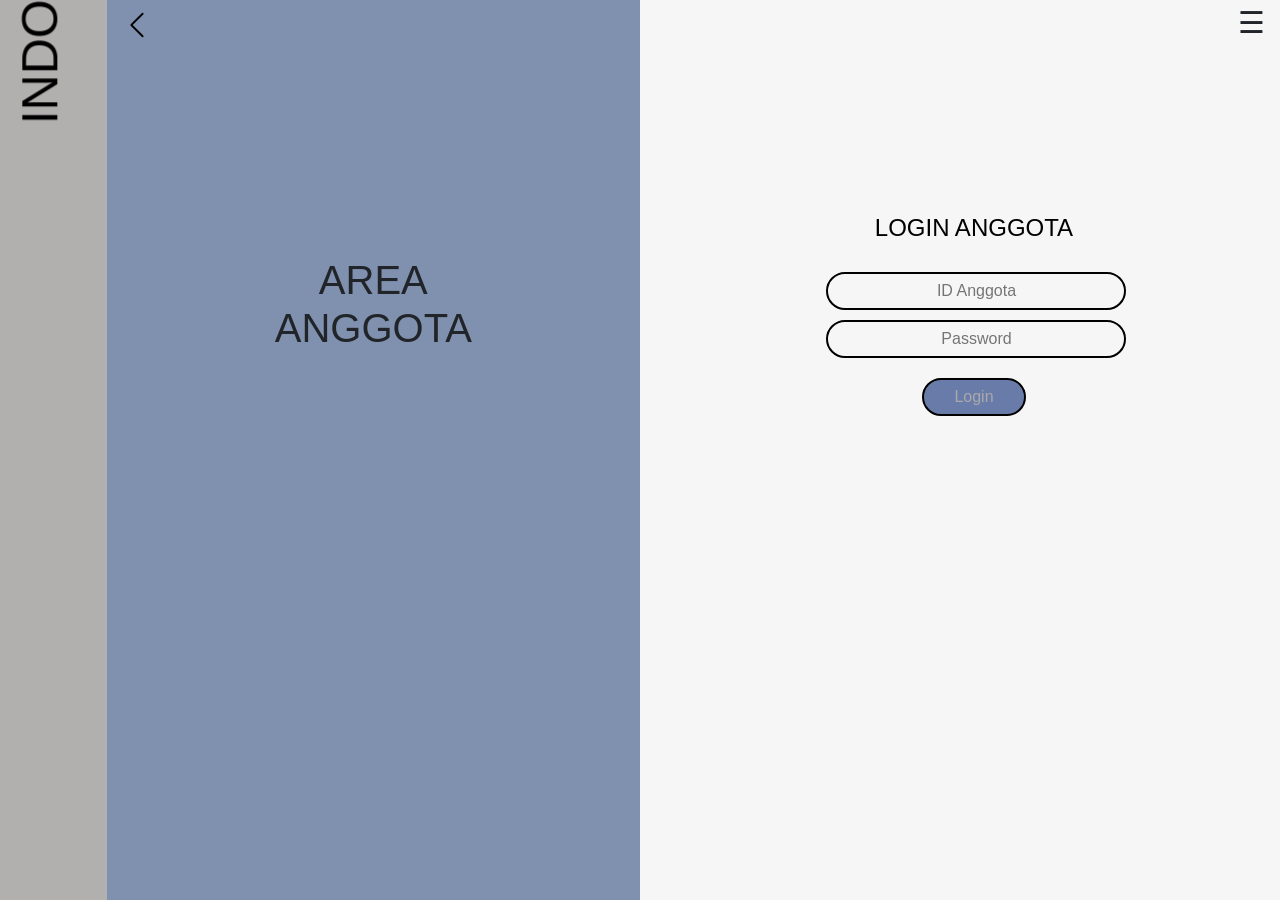
<file: area_anggota/area_anggota.html>
<html lang="en">
  <head>
    <!-- Required meta tags -->
    <meta charset="utf-8">
    <meta name="viewport" content="width=device-width, initial-scale=1, shrink-to-fit=no">

    <!-- Bootstrap CSS -->
    <link rel="stylesheet" href="https://cdn.jsdelivr.net/npm/bootstrap@4.5.3/dist/css/bootstrap.min.css" integrity="sha384-TX8t27EcRE3e/ihU7zmQxVncDAy5uIKz4rEkgIXeMed4M0jlfIDPvg6uqKI2xXr2" crossorigin="anonymous">

    <title>Area Anggota</title>
    <link href="style.css" rel="stylesheet" type="text/css">
    <link rel="stylesheet" href="https://cdnjs.cloudflare.com/ajax/libs/font-awesome/4.7.0/css/font-awesome.min.css">

  </head>
  <body>
    <div class="container-fluid">
    <div class="row">
            <div class="col-md-1">
                <div class="marquee">
                  <div class="track">
                    <div class="content">&nbsp;INDONESIAN VISUAL ART ARCHIVE (IVAA) INDONESIAN VISUAL ART ARCHIVE (IVAA) INDONESIAN VISUAL ART ARCHIVE (IVAA) INDONESIAN VISUAL ART ARCHIVE (IVAA) INDONESIAN VISUAL ART ARCHIVE (IVAA)</div>
                  </div>
                </div>
            </div>
        
        <div class="col-md-5">
          <a href="">
            <svg xmlns="http://www.w3.org/2000/svg" width="30" height="30"  fill="currentColor" class="bi bi-chevron-left" viewBox="0 0 16 16">
            <path fill-rule="evenodd" d="M11.354 1.646a.5.5 0 0 1 0 .708L5.707 8l5.647 5.646a.5.5 0 0 1-.708.708l-6-6a.5.5 0 0 1 0-.708l6-6a.5.5 0 0 1 .708 0z"/>
            </svg>
            </a>
            <h1>AREA<br>ANGGOTA</h1>

        </div>

<div class="col-md-6" id="ataskanan">
    
             <div id="mySidenav" class="sidenav">
        <a href="javascript:void(0)" class="closebtn" onclick="closeNav()">&times;</a>
        <a href="../home/home.html">HOME</a>
        <a href="#">INFO PERPUSTAKAAN</a>
        <a href="#">PUSTAKAWAN PICKS</a>
        <a href="#">SOROTAN PUSTAKA</a>
        <a href="#">DAFTAR KAWAN IVAA</a>
        <a href="#">AREA ANGGOTA</a>
        <a href="#">LOGIN PUSTAKAWAN</a>
        <a href="#">VISITOR / BUKU TAMU</a>
        <a href="../online_archive/onlinearchive.html">ONLINE ARCHIVE</a>
        <a></a>
        <a></a>
        <li id="inline" style="list-style-type: none;">
            <a href="#" class="fa fa-facebook"></a>
            <a href="#" class="fa fa-twitter"></a>
            <a href="#" class="fa fa-youtube"></a>
            <a href="#" class="fa fa-instagram"></a>
        </li>
            </div>

        <span style="font-size:30px; cursor:pointer" onclick="openNav()">&#9776; </span>

    <div class="row" id="kolomkanan">
        <div class="col-md-12">
            
                <form class="box">
                    <h4>LOGIN ANGGOTA</h4>
                    <input type="text" name="" placeholder="ID Anggota"> <input type="password" name="" placeholder="Password"> <input type="submit" name="" value="Login" href="#">
                </form>
            
        </div>
    </div>
  
    </div>


</div>
<script>
function openNav() {
  document.getElementById("mySidenav").style.width = "250px";
}

function closeNav() {
  document.getElementById("mySidenav").style.width = "0";
}
</script>
           
        </div>
    </div>
    </div>
    

    <!-- Optional JavaScript; choose one of the two! -->

    <!-- Option 1: jQuery and Bootstrap Bundle (includes Popper) -->
    <script src="https://code.jquery.com/jquery-3.5.1.slim.min.js" integrity="sha384-DfXdz2htPH0lsSSs5nCTpuj/zy4C+OGpamoFVy38MVBnE+IbbVYUew+OrCXaRkfj" crossorigin="anonymous"></script>
    <script src="https://cdn.jsdelivr.net/npm/bootstrap@4.5.3/dist/js/bootstrap.bundle.min.js" integrity="sha384-ho+j7jyWK8fNQe+A12Hb8AhRq26LrZ/JpcUGGOn+Y7RsweNrtN/tE3MoK7ZeZDyx" crossorigin="anonymous"></script>

    <!-- Option 2: jQuery, Popper.js, and Bootstrap JS
    <script src="https://code.jquery.com/jquery-3.5.1.slim.min.js" integrity="sha384-DfXdz2htPH0lsSSs5nCTpuj/zy4C+OGpamoFVy38MVBnE+IbbVYUew+OrCXaRkfj" crossorigin="anonymous"></script>
    <script src="https://cdn.jsdelivr.net/npm/popper.js@1.16.1/dist/umd/popper.min.js" integrity="sha384-9/reFTGAW83EW2RDu2S0VKaIzap3H66lZH81PoYlFhbGU+6BZp6G7niu735Sk7lN" crossorigin="anonymous"></script>
    <script src="https://cdn.jsdelivr.net/npm/bootstrap@4.5.3/dist/js/bootstrap.min.js" integrity="sha384-w1Q4orYjBQndcko6MimVbzY0tgp4pWB4lZ7lr30WKz0vr/aWKhXdBNmNb5D92v7s" crossorigin="anonymous"></script>
    -->
  </body>
</html>
</file>
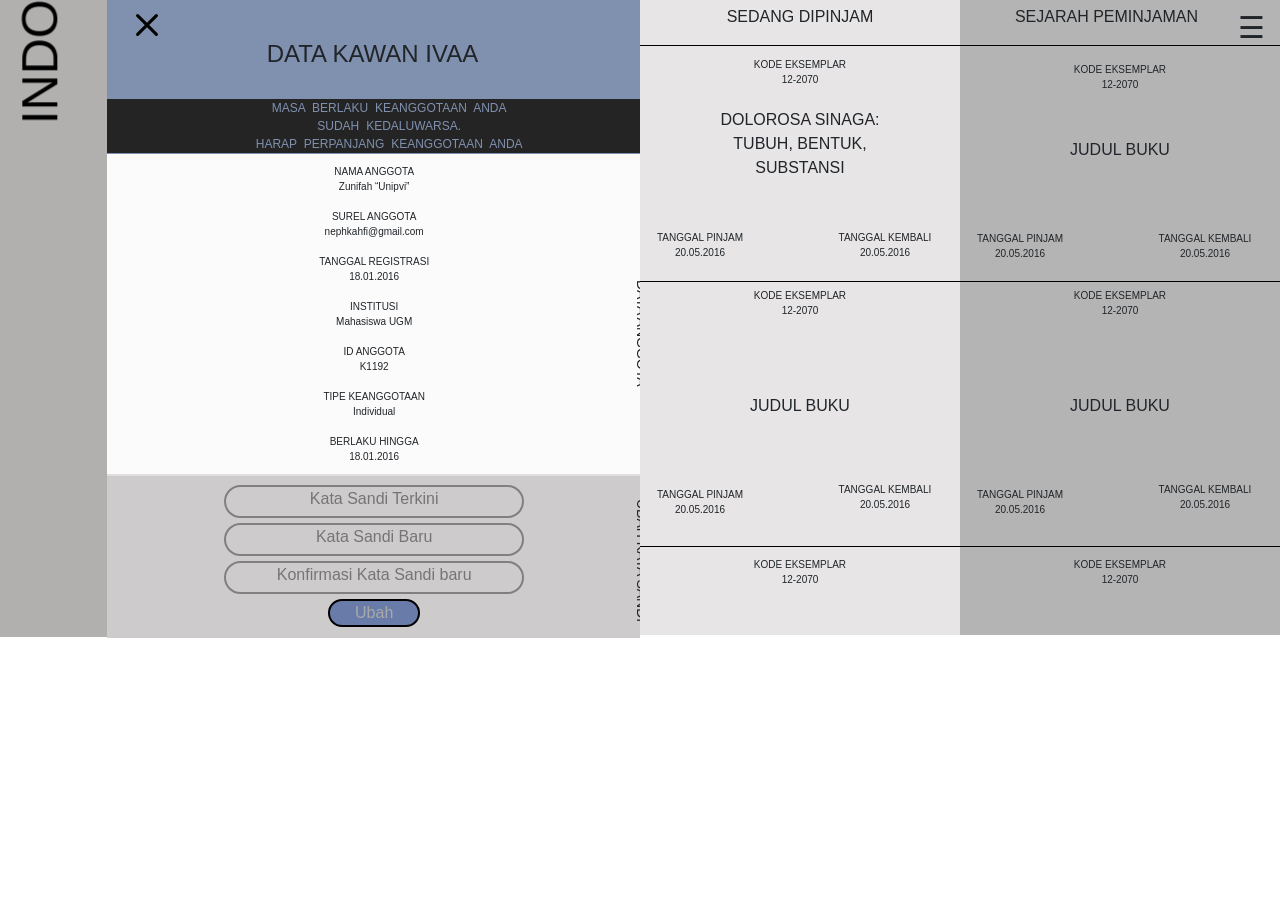
<file: data_kawan_ivaa/data_kawan_ivaa.html>
<html lang="en">
  <head>
    <!-- Required meta tags -->
    <meta charset="utf-8">
    <meta name="viewport" content="width=device-width, initial-scale=1, shrink-to-fit=no">

    <!-- Bootstrap CSS -->
    <link rel="stylesheet" href="https://cdn.jsdelivr.net/npm/bootstrap@4.5.3/dist/css/bootstrap.min.css" integrity="sha384-TX8t27EcRE3e/ihU7zmQxVncDAy5uIKz4rEkgIXeMed4M0jlfIDPvg6uqKI2xXr2" crossorigin="anonymous">

    <title>Data Kawan Ivaa</title>
    <link href="style.css" rel="stylesheet" type="text/css">
    <link rel="stylesheet" href="https://cdnjs.cloudflare.com/ajax/libs/font-awesome/4.7.0/css/font-awesome.min.css">

  </head>
  <body>
    <div class="container-fluid">
    <div class="row">
        <div class="col-md-1">
                <div class="marquee">
                  <div class="track">
                    <div class="content">&nbsp;INDONESIAN VISUAL ART ARCHIVE (IVAA) INDONESIAN VISUAL ART ARCHIVE (IVAA) INDONESIAN VISUAL ART ARCHIVE (IVAA) INDONESIAN VISUAL ART ARCHIVE (IVAA) INDONESIAN VISUAL ART ARCHIVE (IVAA)</div>
                  </div>
                </div>
        </div>
        
        <div class="col-md-5">
            <div class="row-1">
                <a href="#">
                <svg xmlns="http://www.w3.org/2000/svg" width="50" height="50" fill="currentColor" class="bi bi-x" viewBox="0 0 16 16">
                <path d="M4.646 4.646a.5.5 0 0 1 .708 0L8 7.293l2.646-2.647a.5.5 0 0 1 .708.708L8.707 8l2.647 2.646a.5.5 0 0 1-.708.708L8 8.707l-2.646 2.647a.5.5 0 0 1-.708-.708L7.293 8 4.646 5.354a.5.5 0 0 1 0-.708z"/>
                </svg>
                </a>
                <h4>DATA KAWAN IVAA</h4>
            </div>
            <div class="row-2">
                <p>MASA BERLAKU KEANGGOTAAN ANDA<br>
                    SUDAH KEDALUWARSA.<br>
                    HARAP PERPANJANG KEANGGOTAAN ANDA</p>
            </div>
            <div class="row-3">
                <p>NAMA ANGGOTA<br>
                    Zunifah “Unipvi”<br><br>
                    SUREL ANGGOTA<br>
                    nephkahfi@gmail.com<br><br>
                    TANGGAL REGISTRASI<br>
                    18.01.2016<br><br>
                    INSTITUSI<br>
                    Mahasiswa UGM<br><br>
                    ID ANGGOTA<br>
                    K1192<br><br>
                    TIPE KEANGGOTAAN<br>
                    Individual<br><br>
                    BERLAKU HINGGA<br>
                    18.01.2016</p>
                <div class="vertikal">
                    <p>DATA ANGGOTA</p>
                </div>
            </div>
            <div class="row-4">
                <div class="card">
                <form class="box">
                    <input type="password" name="" placeholder="Kata Sandi Terkini"> 
                    <input type="password" name="" placeholder="Kata Sandi Baru"> 
                    <input type="password" name="" placeholder="Konfirmasi Kata Sandi baru"> 
                    <input type="submit" name="" value="Ubah" href="#">
                </form>
                </div>
                <div class="vertikalb">
                    <p>UBAH KATA SANDI</p>
                </div>
            </div>
          
        </div>
        <div class="col-md-6" id="ataskanan">
    
             <div id="mySidenav" class="sidenav">
        <a href="javascript:void(0)" class="closebtn" onclick="closeNav()">&times;</a>
        <a href="../home/home.html">HOME</a>
        <a href="#">INFO PERPUSTAKAAN</a>
        <a href="#">PUSTAKAWAN PICKS</a>
        <a href="#">SOROTAN PUSTAKA</a>
        <a href="#">DAFTAR KAWAN IVAA</a>
        <a href="#">AREA ANGGOTA</a>
        <a href="#">LOGIN PUSTAKAWAN</a>
        <a href="#">VISITOR / BUKU TAMU</a>
        <a href="../online_archive/onlinearchive.html">ONLINE ARCHIVE</a>
        <a></a>
        <a></a>
        <li id="inline" style="list-style-type: none;">
            <a href="#" class="fa fa-facebook"></a>
            <a href="#" class="fa fa-twitter"></a>
            <a href="#" class="fa fa-youtube"></a>
            <a href="#" class="fa fa-instagram"></a>
        </li>
            </div>

       
        <div class="row" id="atas">
            <div class="col-md-6" id="kiri">
                <div class="kotak">
                <p>SEDANG DIPINJAM</p>
                <hr>
                <p class="kecil">KODE EKSEMPLAR<br> 12-2070</p>
                <p class="besar">DOLOROSA SINAGA:<br>TUBUH, BENTUK,<br> SUBSTANSI</p>
                <p class="kiri">TANGGAL PINJAM <br>20.05.2016</p>
                <p class="kanan">TANGGAL KEMBALI <br>20.05.2016</p>
                </div>
            </div>
            <div class="col-md-6" id="kanan">
                <div class="kotak">
                 <span style="font-size:30px; cursor:pointer" onclick="openNav()">&#9776; </span>
                <p>SEJARAH PEMINJAMAN</p>
                <hr>
                <p class="kecil">KODE EKSEMPLAR<br> 12-2070<br><br><br></p>
                <p class="besar">JUDUL BUKU<br><br></p>
                <p class="kiri">TANGGAL PINJAM <br>20.05.2016</p>
                <p class="kanan">TANGGAL KEMBALI <br>20.05.2016</p>
                </div>
            </div>
        </div>
        <div class="row" id="tengah">
            <div class="col-md-6" id="kiri">
                <hr>
                <div class="kotak">
                <p class="kecil">KODE EKSEMPLAR<br> 12-2070<br><br><br><br><br></p>
                <p class="besar">JUDUL BUKU<br><br></p>
                <p class="kiri">TANGGAL PINJAM <br>20.05.2016</p>
                <p class="kanan">TANGGAL KEMBALI <br>20.05.2016</p>
                </div>
            </div>
            <div class="col-md-6" id="kanan">
                <hr>
                <div class="kotak">
                <p class="kecil">KODE EKSEMPLAR<br> 12-2070<br><br><br><br><br></p>
                <p class="besar">JUDUL BUKU<br><br></p>
                <p class="kiri">TANGGAL PINJAM <br>20.05.2016</p>
                <p class="kanan">TANGGAL KEMBALI <br>20.05.2016</p>
                </div>
            </div>
        </div>
        <div class="row" id="bawah">
            <div class="col-md-6" id="kirid">
                <hr>
                <div class="kotak">
                <p class="kecil">KODE EKSEMPLAR<br> 12-2070<br><br>
                </div>
            </div>
            <div class="col-md-6" id="kanand">
                <hr>
                <div class="kotak">
                <p class="kecil">KODE EKSEMPLAR<br> 12-2070<br><br>
                </div>
            </div>
        </div>
    
  
    </div>


</div>
<script>
function openNav() {
  document.getElementById("mySidenav").style.width = "250px";
}

function closeNav() {
  document.getElementById("mySidenav").style.width = "0";
}
</script>
           
        </div>
    </div>
    </div>
    

    <!-- Optional JavaScript; choose one of the two! -->

    <!-- Option 1: jQuery and Bootstrap Bundle (includes Popper) -->
    <script src="https://code.jquery.com/jquery-3.5.1.slim.min.js" integrity="sha384-DfXdz2htPH0lsSSs5nCTpuj/zy4C+OGpamoFVy38MVBnE+IbbVYUew+OrCXaRkfj" crossorigin="anonymous"></script>
    <script src="https://cdn.jsdelivr.net/npm/bootstrap@4.5.3/dist/js/bootstrap.bundle.min.js" integrity="sha384-ho+j7jyWK8fNQe+A12Hb8AhRq26LrZ/JpcUGGOn+Y7RsweNrtN/tE3MoK7ZeZDyx" crossorigin="anonymous"></script>

    <!-- Option 2: jQuery, Popper.js, and Bootstrap JS
    <script src="https://code.jquery.com/jquery-3.5.1.slim.min.js" integrity="sha384-DfXdz2htPH0lsSSs5nCTpuj/zy4C+OGpamoFVy38MVBnE+IbbVYUew+OrCXaRkfj" crossorigin="anonymous"></script>
    <script src="https://cdn.jsdelivr.net/npm/popper.js@1.16.1/dist/umd/popper.min.js" integrity="sha384-9/reFTGAW83EW2RDu2S0VKaIzap3H66lZH81PoYlFhbGU+6BZp6G7niu735Sk7lN" crossorigin="anonymous"></script>
    <script src="https://cdn.jsdelivr.net/npm/bootstrap@4.5.3/dist/js/bootstrap.min.js" integrity="sha384-w1Q4orYjBQndcko6MimVbzY0tgp4pWB4lZ7lr30WKz0vr/aWKhXdBNmNb5D92v7s" crossorigin="anonymous"></script>
    -->
  </body>
</html>
</file>
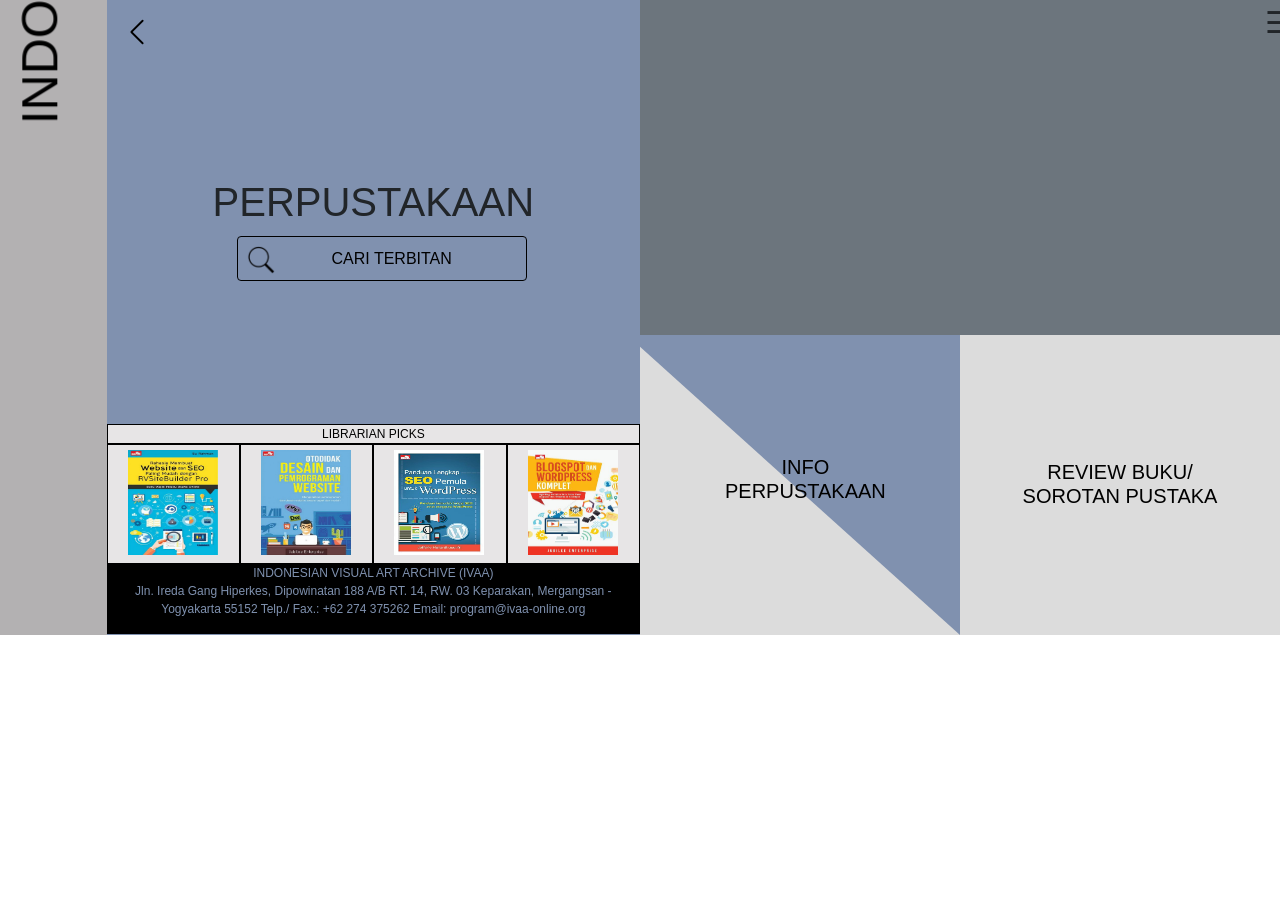
<file: home/home.html>
<!doctype html>
<html lang="en">
  <head>
    <!-- Required meta tags -->
    <meta charset="utf-8">
    <meta name="viewport" content="width=device-width, initial-scale=1, shrink-to-fit=no">

    <!-- Bootstrap CSS -->
    <link rel="stylesheet" href="https://cdn.jsdelivr.net/npm/bootstrap@4.5.3/dist/css/bootstrap.min.css" integrity="sha384-TX8t27EcRE3e/ihU7zmQxVncDAy5uIKz4rEkgIXeMed4M0jlfIDPvg6uqKI2xXr2" crossorigin="anonymous">

    <title>Home</title>
    <link href="style.css" rel="stylesheet" type="text/css">
    <link rel="stylesheet" href="https://cdnjs.cloudflare.com/ajax/libs/font-awesome/4.7.0/css/font-awesome.min.css">

  </head>
  <body>
    <div class="container-fluid">
    <div class="row">
            <div class="col-md-1" id="sdkiri">
                <div class="marquee">
                  <div class="track">
                    <div class="content">&nbsp;INDONESIAN VISUAL ART ARCHIVE (IVAA) INDONESIAN VISUAL ART ARCHIVE (IVAA) INDONESIAN VISUAL ART ARCHIVE (IVAA) INDONESIAN VISUAL ART ARCHIVE (IVAA) INDONESIAN VISUAL ART ARCHIVE (IVAA)</div>
                  </div>
                </div>
            </div>
        
        <div class="col-md-5">
            <div class="h1">
              <a href="">
            <svg xmlns="http://www.w3.org/2000/svg" width="30" height="30"  fill="currentColor" class="bi bi-chevron-left" viewBox="0 0 16 16">
            <path fill-rule="evenodd" d="M11.354 1.646a.5.5 0 0 1 0 .708L5.707 8l5.647 5.646a.5.5 0 0 1-.708.708l-6-6a.5.5 0 0 1 0-.708l6-6a.5.5 0 0 1 .708 0z"/>
            </svg>
            </a>
            <h1 class="text-center">PERPUSTAKAAN</h1>
           <div class="input-group">
                <form>
                 <input type="text" name="search" placeholder="CARI TERBITAN">
                </form>
            </div>
            </div>
            
            
            <footer>
                <div class="row">
                    <div class="col-sm-12" id="atas">
                    <p>LIBRARIAN PICKS</p>
                    </div>
                </div>
            <div class="row" id="gambar">
                <div class="col-md-3">
                    <img src="gambar1.jpg" alt="gambar1">
                </div>
                <div class="col-md-3">
                    <img src="gambar2.jpg" alt="gambar2">
                </div>
                <div class="col-md-3">
                    <img src="gambar3.jpg" alt="gambar3">
                </div>
                <div class="col-md-3">
                    <img src="gambar4.jpg" alt="gambar4">
                </div>
            </div>
                <div class="row">
                    <div class="col-sm-12 text-center"><p>INDONESIAN VISUAL ART ARCHIVE (IVAA)<br>
                    Jln. Ireda Gang Hiperkes, Dipowinatan 188 A/B
                    RT. 14, RW. 03 Keparakan, Mergangsan - Yogyakarta 55152
                    Telp./ Fax.: +62 274 375262 Email: program@ivaa-online.org</p></div>
                </div>
            </footer>
        
        </div>

<div class="col-md-6 bg-secondary">
    
             <div id="mySidenav" class="sidenav">
        <a href="javascript:void(0)" class="closebtn" onclick="closeNav()">&times;</a>
        <a href="#">HOME</a>
        <a href="#">INFO PERPUSTAKAAN</a>
        <a href="../pustakawan/pustakawan.html">PUSTAKAWAN PICKS</a>
        <a href="#">SOROTAN PUSTAKA</a>
        <a href="#">DAFTAR KAWAN IVAA</a>
        <a href="../area_anggota/area_anggota.html">AREA ANGGOTA</a>
        <a href="#">LOGIN PUSTAKAWAN</a>
        <a href="#">VISITOR / BUKU TAMU</a>
        <a href="../online_archive/onlinearchive.html">ONLINE ARCHIVE</a>
        <a></a>
        <a></a>
        <li id="inline" style="list-style-type: none;">
            <a href="#" class="fa fa-facebook"></a>
            <a href="#" class="fa fa-twitter"></a>
            <a href="#" class="fa fa-youtube"></a>
            <a href="#" class="fa fa-instagram"></a>
        </li>
            </div>

       

    <div class="row" id="kolomatas">

      <div class="content-video">
        <span style="font-size:30px; cursor:pointer" onclick="openNav()">&#9776; </span>
        <iframe width="560" height="315" src="https://www.youtube.com/embed/HnJo_mS03Pw" frameborder="0" allow="accelerometer; autoplay; clipboard-write; encrypted-media; gyroscope; picture-in-picture" allowfullscreen></iframe>
        
      </div>
        
    </div>

    <div class="row" id="kolombawah">
        <div class="col-md-6" id="kiri">
            <section>
              <div class="h2">
                <a href="#"><p>INFO<br>PERPUSTAKAAN</p></a>
              </div>
              <div class="skewedr"></div>
            
            </section>
        </div>
        <div class="col-md-6" id="kanan">
            <a href="#"><h5>REVIEW BUKU/<br>SOROTAN PUSTAKA</h5></a>
        </div>
    </div>


</div>
<script>
function openNav() {
  document.getElementById("mySidenav").style.width = "250px";
}

function closeNav() {
  document.getElementById("mySidenav").style.width = "0";
}
</script>
            
        </div>
    </div>
    </div>
    

    <!-- Optional JavaScript; choose one of the two! -->

    <!-- Option 1: jQuery and Bootstrap Bundle (includes Popper) -->
    <script src="https://code.jquery.com/jquery-3.5.1.slim.min.js" integrity="sha384-DfXdz2htPH0lsSSs5nCTpuj/zy4C+OGpamoFVy38MVBnE+IbbVYUew+OrCXaRkfj" crossorigin="anonymous"></script>
    <script src="https://cdn.jsdelivr.net/npm/bootstrap@4.5.3/dist/js/bootstrap.bundle.min.js" integrity="sha384-ho+j7jyWK8fNQe+A12Hb8AhRq26LrZ/JpcUGGOn+Y7RsweNrtN/tE3MoK7ZeZDyx" crossorigin="anonymous"></script>

    <!-- Option 2: jQuery, Popper.js, and Bootstrap JS
    <script src="https://code.jquery.com/jquery-3.5.1.slim.min.js" integrity="sha384-DfXdz2htPH0lsSSs5nCTpuj/zy4C+OGpamoFVy38MVBnE+IbbVYUew+OrCXaRkfj" crossorigin="anonymous"></script>
    <script src="https://cdn.jsdelivr.net/npm/popper.js@1.16.1/dist/umd/popper.min.js" integrity="sha384-9/reFTGAW83EW2RDu2S0VKaIzap3H66lZH81PoYlFhbGU+6BZp6G7niu735Sk7lN" crossorigin="anonymous"></script>
    <script src="https://cdn.jsdelivr.net/npm/bootstrap@4.5.3/dist/js/bootstrap.min.js" integrity="sha384-w1Q4orYjBQndcko6MimVbzY0tgp4pWB4lZ7lr30WKz0vr/aWKhXdBNmNb5D92v7s" crossorigin="anonymous"></script>
    -->
  </body>
</html>
</file>
<file: Asset/css/style.css>
/*----------------------Awal Home------------------*/
.container-fluid {
  height: 100vh;
  /*overflow: hidden;*/
  
}

.col1 {
  flex: 1;
 
}

.col3 {
  flex: 1;
  
}

.col2 {
  background-color: salmon;
}

#sdkiri {
  /*background-color: #b3b1b2;*/
  /*overflow: hidden;*/
  /*position: fixed;*/
  height: 100vh;
  position: fixed;
  /*z-index: 22;*/
  width: 4.5rem;
  margin-left: -1rem;
}


.marquee {
  margin: 0;
  padding: 0;
  color: black;
  font-size: 50px;
  font-weight: ;
  margin-left: 90px;

}

.marquee {
  /*position: relative;*/
  /*width: 100vw;*/
  max-width: 100%;
  height: 200px;
  overflow-x: ;
  transform: rotate(270deg);
}

.track {
  position: absolute;
  white-space: nowrap;
  will-change: transform;
  animation: marquee 50s linear infinite;
}

@keyframes marquee {
  from { transform: translateX(0); }
  to { transform: translateX(-100%); }
}

/*.col {
	background-color: #8091af;
  margin-left: 3rem;
}*/

.col2 {
  flex: 12;
  /*overflow: hidden;*/
}

.col-md-6 svg {
  color: black;
  margin-top: 10px;
}

h1 {
	padding-top: 130px;
}

.row h1 {
	height: 170px;
}

.input-group {
	padding-bottom: 0px;
  padding-left: 115px;
}

::-webkit-input-placeholder {
      color: black;
  }

input[type=text] {
  width: 290px;
  box-sizing: border-box;
  border: 3px solid black;
  border-radius: 4px;
  font-size: 16px;
  background-color: black;
  background-image: url('../image/searchicon.png');
  background-size: 30px;
  background-position: 8px 8px; 
  background-repeat: no-repeat;
  padding: 12px 20px 12px 40px;
  -webkit-transition: width 0.4s ease-in-out;
  transition: width 0.4s ease-in-out;
  text-align: center;
}

input.home[type=text]:focus {
  width: 150%;
}

footer {
  /*position: relative;*/
	margin-top: 4rem;
  margin-left: -6rem;
  /*width: 35rem;*/
}

footer #atas {
	height: 20px;
	border: 1px solid black;
  background-color: #e7e5e6;
}

footer #atas p {
	text-align: center;
  color: black;

}

footer .cards img {
  width: 100px;
  /*margin-left: 8rem;*/
}

.kotak {
  overflow: scroll;
  margin-left: 8rem;
}

.kotak .cards{
  display: inline-block;

}

#gambar {
	height: 120px;
  background-color: #e7e5e6;
}

#gambar div {
	border: 1px solid black;
}

#gambar img {
	height: 115px;
	width: 100px;
	padding: 5px 5px 5px 5px;
}

.col-sm-12 {
  background-color: black;
}

.col-sm-12 p {
	font-size: 12px;
  color: #7f91af;
}

.sidenav {
  height: 100%;
  width: 0;
  position: fixed;
  z-index: 1;
  top: 0;
  right: 0;
  background-color: white;
  overflow-x: hidden;
  transition: 0.5s;
  padding-top: 60px;
}

.sidenav a {
  padding: 8px 8px 8px 32px;
  text-decoration: none;
  font-size: 20px;
  text-align: center;
  color: black;
  display: block;
  transition: 0.3s;
}

.sidenav a:hover {
  color: grey;
}

.sidenav .closebtn {
  position: absolute;
  top: 0;
  right: 200px;
  font-size: 36px;
  margin-left: 50px;

}

@media screen and (max-height: 450px) {
  .sidenav {padding-top: 15px;}
  .sidenav a {font-size: 18px;}
}

span.home {
	margin-left: 643px;
  position: absolute;
  color: white;
}

#inline a {
	display: inline;

}

/*Tombol search*/
.input-group input {
  background-color: transparent;
  border: solid 1px black;
}

.has-search .form-control {
    padding-left: 2.375rem;
}

.has-search .form-control-feedback {
    position: absolute;
    z-index: 2;
    display: block;
    width: 2.375rem;
    height: 2.375rem;
    line-height: 2.375rem;
    text-align: center;
    pointer-events: none;
    
}

#kolomatas-h {
	height: 335px;
}

iframe {
  width: 680px;
  height: 335px;
}

#kolombawah {
	height: 300px;
	background-color: #DCDCDC;
}

section .h2 {
  position: absolute;
  z-index: 10;
  font-size: 20px;
  text-align: center;
}

.h2 p {
  padding-top: 120px;
  padding-left: 70px;

}

.h2 a {
  text-decoration: none;
  color: black;
}
 .h2 a:hover {
  color: #273746;
 }


#kolombawah #kiri {
	overflow: hidden;
}

#kolombawah p {
  overflow: hidden;
}

#kanan h5 {
	text-align: center;
	padding-top: 125px;
}

#kanan a {
  text-decoration: none;
  color: black;
}

#kanan a:hover {
  color: #273746;
}

.skewedr {
  position: absolute;
  top: 0;
  bottom: 0;
  right: 0;
  left: 0;
  width: 100%;
  height: 100%;
  background: #8091af;
  z-index: 0;
  transform: skewY(42deg);
  transform-origin: top right;

}

@media( min-width: 600px) {
  .container-fluid {
    display: flex;
  }
}
/* ---------------------------------- Akhir Home ------------------------------- */

/* ------------------ Awal area_anggota ----------- */
.col-md-1 p {
	writing-mode: vertical-lr;
	font-size: 30px;
	padding-bottom: 50px;
	transform: rotate(180deg);

}

.col-md-5 {
	background-color: #8091af;
  height: 100vh;
}

.col-md-5 .area-a {
  text-align: center;
  padding-top: 43%;
}

#kanan-a {
  background-color: #F6F6F6;
  height: 100vh;
}

.sidenav .closebtn {
  position: absolute;
  top: 0;
  right: 200px;
  font-size: 36px;
  margin-left: 50px;

}

span.area-a {
	float: right;
}

#inline a {
	display: inline;

}

#kolomkanan {
	height: 370px;
}

/*awal form login*/
.box.area-a {
    width: 300px;
    padding-top: 20px;
    padding-left: 5px;
    position: absolute;
    top: 50%;
    left: 50%;
    background: transparent;
    text-align: center;
    transition: 0.25s;
    margin-top: 0px;

}

.box.area-a input[type="text"],
.box.area-a input[type="password"] {
    border: 0;
    background: none;
    display: block;
    margin-top: 10px;
    text-align: center;
    border: 2px solid black;
    padding: 5px 5px 5px;
    width: 300px;
    outline: none;
    color: black;
    border-radius: 24px;
    transition: 0.25s
    
}

.box.area-a h4 {
    color: black;
    text-transform: uppercase;
    font-weight: 500;
    padding-bottom: 20px;

}

.box.area-a input[type="text"]:focus,
.box.area-a input[type="password"]:focus {
    width: 350px;
    border-color: black;
}

.box.area-a input[type="submit"] {
    border: 0;
    background: #697BA8;
    display: block;
    margin: 20px auto;
    text-align: center;
    border: 2px solid black;
    padding: 5px 30px;
    outline: none;
    color: darkgrey;
    border-radius: 24px;
    transition: 0.25s;
    cursor: pointer
}

.box.area-a input[type="submit"]:hover {
    background: transparent;
}
/*akhir form login*/

/* ---------------- Akhir area_anggota ------------- */

/* --------------- Awal data_kawan_ivaa ------------ */
.col-md-5 .row-1 h4 {
    margin-left: 145px;
    margin-top: -10px;
}

.col-md-5 .row-1 a {
  color: black;
}

.col-md-5 .row-1 a:hover {
  color: #5E6061;
}

.col-md-5 .row-2 {
  background-color: #242424;
  margin-left:-15px;
  margin-top: 30px;
  width: 565px;
}

.col-md-5 .row-2 p {
  color: #8091af;
  text-align: center;
  word-spacing: 0.3em;
  font-size: 12px;
}

.col-md-5 .row-3 {
  width: 565px;
  height: 320px;
  margin-left: -15px;
  margin-top: -15px;
  background-color: #fbfbfb;
  font-size: 10px;
  text-align: center;
}

.col-md-5 .row-3 p {
    padding-top: 10px;
    padding-bottom: 10px;
    padding-right: 30px;
}

.row-3 .vertikal {
  transform: rotate(360deg);
  writing-mode: vertical-rl;
  margin-left: 510px;
  overflow: hidden;
  margin-top: -220px;
  font-size: 14px;
}

.row-4 {
  background-color: #cdcbcc;
  margin-left: -15px;
  width: 565px;
  height: 164px;
}

.row-4 .vertikalb {
  transform: rotate(360deg);
  writing-mode: vertical-rl;
  margin-left: 510px;
  overflow: hidden;
  margin-top: 23px;
  font-size: 14px;
}

/*awal form login*/
.box {
    width: 300px;
    padding-top: 130px;
    padding-left: 0px;
    position: absolute;
    top: 50%;
    left: 50%;
    background: transparent;
    text-align: center;
    transition: 0.25s;
    margin-top: -125px;
    margin-left: -165px;
    margin-bottom: -125px;
    margin-right: -125px;

}

.box input[type="text"],
.box input[type="password"] {
    border: 0;
    background: none;
    display: block;
    margin-top: 5px;
    text-align: center;
    border: 2px solid grey;
    padding: 0px 5px 5px;
    width: 300px;
    outline: none;
    color: black;
    border-radius: 24px;
    transition: 0.25s
    
}


.box input[type="text"]:focus,
.box input[type="password"]:focus {
    width: 350px;
    border-color: black;
}

.box input[type="submit"] {
    border: 0;
    background: #697BA8;
    display: block;
    margin: 5px auto;
    text-align: center;
    border: 2px solid black;
    padding: 0px 25px;
    outline: none;
    color: darkgrey;
    border-radius: 24px;
    transition: 0.25s;
    cursor: pointer

}

.box input[type="submit"]:hover {
    background: transparent;
}


/*akhir form login*/

.sidenav .closebtn {
  position: absolute;
  top: 0;
  right: 200px;
  font-size: 36px;
  margin-left: 50px;

}

span {
	float: right;
}

#inline a {
	display: inline;

}

/*.col-md-6 #ataskanan{
  background-color: white;
}
*/
#atas-dki #kiri {
  background-color: #e7e5e6;
  width: 300px;
  height: 265px;
}

/* awal atas */
#atas-dki #kiri hr {
  border-width: 1px;
  border-color: black;
  width: 500px;
  margin-left: -15px;
  margin-top: 0px;
}

#atas-dki #kiri p {
  text-align: center;
  padding-top: 5px;
}

 .kotak .kecil {
  font-size: 10px;
  margin-top: -10px;

}

 .kotak .besar {
  font-size: 16px;
  margin-bottom: 45px;

}

 .kotak .kiri {
  font-size: 10px;
  margin-left: -200px;
  margin-bottom: -35px;
}


 .kotak .kanan {
  font-size: 10px;
  margin-left: 170px;
  
}

#atas-dki #kanan {
  background-color: #b4b4b4;
  width: 300px;
  height: 265px;
}

#atas-dki #kanan p {
  text-align: center;
  margin-top: 5px;
}

#atas-dki #kanan hr {
  border-width: 1px;
  border-color: black;
  width: 330px;
  margin-left: -15px;
}
/* akhir atas */

/* awal tengah */
#tengah #kiri {
  background-color: #e7e5e6;
  width: 300px;
  height: 265px;
}

#tengah #kiri hr {
  border-width: 1px;
  border-color: black;
  width: 400px;
  margin-left: -15px;
}

#tengah #kanan {
  background-color: #b4b4b4;
  width: 300px;
  height: 265px;
}

#tengah #kanan hr {
  border-width: 1px;
  border-color: black;
  width: 330px;
  margin-left: -15px;
}

#tengah .kotak {
  text-align: center;
}
/* akhir tengah */

/* awal bawah */
#bawah #kirid {
  background-color: #e7e5e6;
  width: 300px;
  height: 105px;
}

#bawah #kirid hr {
  border-width: 1px;
  border-color: black;
  width: 330px;
  margin-left: -15px;
}

#bawah #kanand {
  background-color: #b4b4b4;
  width: 300px;
  height: 105px;
}

#bawah #kanand hr {
  border-width: 1px;
  border-color: black;
  width: 330px;
  margin-left: -15px;
}

#bawah .kotak {
  text-align: center;
  margin-top: 20px;
}
/* akhir bawah */
/* ------------------ Akhir data_kawan_ivaa ---------- */

/* -------------- Awal Info Perpustakaan ---------- */
#verti {
	writing-mode: vertical-lr;
	font-size: 30px;
	padding-bottom: 30px;
	transform: rotate(180deg);
	font-height: 20px;

}

.col-md-5 {
	background-color: #8091af;
  height: 637px;
}

h1.ip {
	padding-top: 160px;
}

.row h1 {
	height: 170px;
}

.row .input-group-ip {
	margin-top: -1.5rem;
  padding-left: 115px;
}

input[type=text] {
  width: 290px;
  box-sizing: border-box;
  border: 1px solid black;
  border-radius: 4px;
  font-size: 16px;
  background-color: transparent;
  background-image: url('../image/searchicon.png');
  background-size: 30px;
  background-position: 8px 8px; 
  background-repeat: no-repeat;
  padding: 12px 20px 12px 40px;
  -webkit-transition: width 0.4s ease-in-out;
  transition: width 0.4s ease-in-out;
  text-align: center;
}

input[type=text]:focus {
  width: 90%;
}

#atas {
	height: 20px;
	border: 1px solid black;
  background-color: #e7e5e6;
}

#atas p {
	text-align: center;
  color: black;

}



.col-sm-12 {
  background-color: black;
}

.col-sm-12 p {
	font-size: 12px;
  color: #7f91af;
}

.sidenav .closebtn {
  position: absolute;
  top: 0;
  right: 200px;
  font-size: 36px;
  margin-left: 50px;

}

.jadsidenav {
  height: 100%;
  width: 0;
  position: fixed;
  z-index: 1;
  top: 0;
  right: 0;
  background-color: white;
  overflow-x: hidden;
  transition: 0.5s;
  padding-top: 60px;
}

.jadsidenav .closebtn {
  position: absolute;
  top: 0;
  right: 290px;
  font-size: 36px;
  margin-left: 50px;

}

.jadsidenav a:hover {
  color: grey;
}

.jadsidenav a {
  color: black;
  text-decoration: none;
}

.jadsidenav p {
  text-align: left;
  padding-top: 135px;
  padding-left: 30px;
  padding-right: 30px;
}

.jadsidenav .curved {
      padding-top: 0px;
      padding-left: 0px;
      margin-top:-30px;
}

.curved path {
  fill: transparent;

}

.curved.ip svg {
  position: absolute;
  right: 0px;
  left: 40px;
}

.jadsidenav .curved.ip textPath {
  font-size: 38px;
}

span.ip {
	float: right;
  margin-left: 630px;
}

#inline a {
	display: inline;

}

/*Tombol search*/
.input-group-ip input {
  background-color: transparent;
  border: solid 1px black;
  margin-top: 110px;

}

::-webkit-input-placeholder {
  color: black;
}

#kolomatas-ip {
	height: 335px;
  background-image: url("../image/gambar.PNG");
  background-repeat: no-repeat;
  background-size: 680px;
  margin-left: -15px;
  
}

#kolombawah {
	height: 300px;
	background-color: #DCDCDC;
}


#kolombawah #kiri {
	overflow: hidden;
}

.h2 {
  position: absolute;
  z-index: 10;
  font-size: 23px;
  text-align: center;
}

.h2 p {
  padding-top: 119px;
  padding-left: 65px;
}

.h2 a {
  text-decoration: none;
  color: black;
}

.h2 a:hover {
  color: #273746;
}

#kanan h4 {
	text-align: center;
	padding-top: 130px;
}

#kanan a {
  text-decoration: none;
  color: black;
}

#kanan a:hover {
  color: #273746;
}
/* -------------- Akhir Info Perpustakaan ---------- 

/* --------------- Awal Online-archive ---------- */
.col-md-1 {
  background-color: #B2AFAF;
  overflow: hidden;
}

.col-md-5.oa {
	background-color: #8091af;
}

.col-md-5.oa h2 {
  text-align: center;
  padding-top: 43%;
}

.col-md-5.oa svg {
  color: black;
}

#ataskanan {
  background-color: #F6F6F6;
}

.sidenav .closebtn {
  position: absolute;
  top: 0;
  right: 200px;
  font-size: 36px;
  margin-left: 50px;

}

span {
	float: right;
}

#inline a {
	display: inline;

}

/*Tombol search*/

.has-search .form-control-feedback {
    position: absolute;
    z-index: 2;
    display: block;
    width: 2.375rem;
    height: 2.375rem;
    line-height: 2.375rem;
    text-align: center;
    pointer-events: none;
    color: #aaa;
}

#kolomatas-oa {
	height: 315px;
}

#kolomatas-oa h3 {
  text-align: center;
  padding-top: 135px;
}

#kolomatas-oa a {
  text-decoration: none;
  color: black;
}

#kolomatas-oa a:hover {
  color: #2E86C1;
}

#kolombawah-oa {
	height: 320px;
	background-color: #DCDCDC;
}

#kolombawah-oa h3 {
  text-align: center;
  padding-top: 130px;

}

#kolombawah-oa a {
  text-decoration: none;
  color: black;
}

#kolombawah-oa a:hover {
  color: #2E86C1
}

#kanan h5 {
	text-align: center;
	padding-top: 130px;
}
/* --------------- Akhir Online-archive ---------- */

/* --------------- Awal Perpustakaan ------------- */
.col-md-5.p {
	background-color: #8091af;
}

.col-md-5.p svg {
  color: black;
  margin-top: 10px;
}

h2.p {
	padding-top: 210px;
}

.row h1.p {
	height: 245px;
}

.row .input-group-p {
	padding-bottom: 115px;
  padding-left: 115px;
}

::-webkit-input-placeholder {
      color: black;
  }

.col-md-6.p {
  margin: 0;
  height: 100%;
  background-color: #EDEDED;
}

.sidenav .closebtn {
  position: absolute;
  top: 0;
  right: 200px;
  font-size: 36px;
  margin-left: 50px;

}

span.perpus {
	float: right;
  padding-left: 180px;
}

table {
  border-bottom: solid black 2px;
}

table.atas {
  display: block;
  background-color: white;
}


table.bawah {
  position: absolute;
}


tr .header {
  line-height: 0.2;
}


tr .header p {
  margin-top: 11px;
  font-size: 17px;
}

tr p {
  font-size: 10px;
  margin-top: -22px;
}

tr .bawah p {
  font-size: 11px;
  text-decoration: underline;
  text-decoration-color: black;
}

tr .bawah a {
  color: black;
}



tr .next {
    padding-left: 490px;
}


tr td svg {
  padding-left: 15px;
  color: black;
}

#inline a {
	display: inline;

}
/* --------------- Akhir Perpustakaan ------------- */

/* -------------- Awal Perpustakaan 2 ------------ */
#sdkiri {
  background-color: #b3b1b2;
  overflow: hidden;
}

h1.p2 {
	padding-top: 210px;
}

.row h1.p2 {
	height: 245px;
}

.row .input-group {
	padding-bottom: 115px;
  padding-left: 115px;
}

input.perpus2[type=text]:focus {
  width: 140%;
}

::-webkit-input-placeholder {
      color: black;
  }

.col-md-6.p2 {
  height: 637px;
  background-color: #EDEDED;
}

.col-md-6.p2 .row {
  margin-top: 5px;
}

.sidenav {
  height: 100%;
  width: 0;
  position: fixed;
  z-index: 15;
  top: 0;
  right: 0;
  background-color: white;
  overflow-x: hidden;
  transition: 0.5s;
  padding-top: 60px;
}

.sidenav a {
  padding: 8px 8px 8px 32px;
  text-decoration: none;
  font-size: 20px;
  text-align: center;
  color: black;
  display: block;
  transition: 0.3s;
}

.sidenav a:hover {
  color: grey;
}

.sidenav .closebtn {
  position: absolute;
  top: 0;
  right: 200px;
  font-size: 36px;
  margin-left: 50px;

}

span.p2 {
  z-index: 10;
  margin-left: 580px;
  margin-top: -630px;
}


#inline a {
	display: inline;

}

.col-md-1.p2 {
  background-color: transparent;
}

.col-md-1.p2 .vertikal-p2 {
     transform: rotate(180deg);
      writing-mode: vertical-rl;
      margin-top: 5px;

}

.col-md-11 {
  background-color: #b3b1b2;
}

.tulisan {
  overflow: hidden;
  z-index: 10;

}

.tulisan h3 {
    text-align: center;
    margin-left: 210px;
    margin-top: 15px;
}

.tulisan img {
  width: 90px;
  height: 120px;
  margin-top: -70px;
  margin-left: 30px;
}

.tulisan .judul {
  text-align: center;
  margin-left: 120px;
  margin-top: -70px;
  font-size: 14px;
}

.tulisan .box-p2 {
  width: 110px;
  height: 40px;
  border: solid 1px black;
  border-radius: 30px;
  margin-top: 60px;
  text-align: center;
  padding-top: 7px;
  margin-left: 17px;
}

.tulisan .isi {
  margin-top: 53px;
  margin-left: 220px;
  margin-right: 10px;
  font-size: 14px;
}

.tulisan .seri {
  margin-top: -340px;
  margin-left: -10px;
  text-align: center;
  font-size: 12px;
  width: 200px;
  height: 340px;
}

.skewedr-p2 {
  position: absolute;
  top: 0;
  bottom: 0;
  right: 0;
  left: 0;
  width: 100%;
  height: 100%;
  background: #ededed;
  z-index: 0;
  transform: skewY(46deg);
  transform-origin: top right;


}
/* -------------- Akhir Perpustakaan 2 ------------ */

/* ---------------- Awal Pustakawan --------------- */
#verti {
	writing-mode: vertical-lr;
	font-size: 30px;
	padding-bottom: 30px;
	transform: rotate(180deg);
	font-height: 20px;
}

.col-md-5 {
	background-color: #8091af;
  height: 637px;
}

h1.pusta {
	padding-top: 260px;
}

.row h1.pusta {
	height: 220px;
}

#kolomatas-p {
  background-image: url('../image/edy.png');
  background-repeat: repeat;
  background-size: 330px;
}

#gambar {
	height: 120px;
}

#gambar div {
	border: 1px solid black;
}

#gambar img {
	height: 115px;
	width: 100px;
	padding: 5px 5px 5px 5px;
}

span.pusta {
	float: right;
}

#inline a {
	display: inline;

}

#kolomatas-p {
	height: 335px;
	
}

#ataskanan-p {
  background-color: rgba(128,145,175, 0.9);
  width: 315px;
  height: 335px;
  
}

#transparan h4 {
  text-align: center;
  padding-top: 135px;
}

#kolombawah {
	height: 300px;
	background-color: #DCDCDC;
}


#kolombawah #kiri {
	overflow: hidden;
}

#kolombawah p {
  overflow: hidden;
}

#kanan h5 {
	text-align: center;
	padding-top: 130px;
}
/* --------------- Akhir Pustakawan --------------- */

/* --------------- Awal Pustakawan 2 -------------- */
#verti {
	writing-mode: vertical-lr;
	font-size: 30px;
	padding-bottom: 30px;
	transform: rotate(180deg);
	font-height: 20px;

}

.col-md-5 {
	background-color: #8091af;
  height: 637px;
}

.h1 svg {
  color: black;
}

h1.pusta2 {
	padding-top: 260px;
}

#ataskiri {
  background-image: url('../image/edy.png');
  background-repeat: no-repeat;
  background-size: 340px;
  height: 325px;
}

.sidenav .closebtn {
  position: absolute;
  top: 0;
  right: 200px;
  font-size: 36px;
  margin-left: 50px;
  
}

span {
	float: right;
}

#inline a {
	display: inline;

}

#kolomatas-pusta2 {
	height: 335px;
	
}

#ataskanan-pusta2 {
  background-color: rgba(128,145,175, 1);
  width: 315px;
  height: 325px;
  
}

#transparan h4 {
  text-align: center;
  padding-top: 135px;
}



.row .judul {
    padding-left: 100px;
}

.row#bawah-pusta2 .curved {
      padding-top: 10px;
      font-size: 58px;
}

#bawah-pusta2  .curved {
  padding-left: 250px;
}

.curved path {
  fill: transparent;

}

.curved svg {
  position: absolute;
  
}

#bawah-pusta2 p {
  padding-top: 70px;
  padding-left: 20px;
  font-size: 15px;
}

.col-md-6.pusta2 {
  background-color: #e7e5e6;
}
/* -------------- Akhir Pustakawan 2 -------------- */
</file>
<file: kerangka/style.css>
* {
	margin: 0;
}

.container-fluid {
	padding: 0;
	width: 100vw;
	display: flex;
	height: 100vh;

}

.container-1 {
	background-color: #b3b1b2;
	width: 3.5rem;
	height: 100vh;
	position: fixed;
}

#sdkiri {
  /*background-color: #b3b1b2;*/
  /*overflow: hidden;*/
  /*position: fixed;*/
  height: 100vh;
  position: fixed;
  /*z-index: 22;*/
  width: 4.5rem;
  /*margin-left: 0.2em;*/
}


.marquee {
  margin: 0;
  padding: 0;
  color: black;
  font-size: 50px;
  font-weight: ;
  margin-left: 90px;

}

.marquee {
  /*position: relative;*/
  /*width: 100vw;*/
  max-width: 100%;
  height: 200px;
  overflow-x: ;
  transform: rotate(270deg);
}

.track {
  position: absolute;
  white-space: nowrap;
  will-change: transform;
  animation: marquee 50s linear infinite;
}

@keyframes marquee {
  from { transform: translateX(0); }
  to { transform: translateX(-100%); }
}

.container-2 {
	position: relative;
	left: 3.5rem;
	background-color: lavender;
	width: 45%;
	height: 100vh;
}

.container-2 .row-1 {
	background-color: #8091af;
	width: 100%;
	height: 68%;
}

.icon-kembali i {
	position: fixed;
	color: black;
	z-index: 11;
	font-size: 2.5rem;
	left: 1.8em;
	top: 0.5em;
}

/*--------kolom search-----------*/
input {
  outline: none;
}
input[type=search] {
  -webkit-appearance: textfield;
  -webkit-box-sizing: content-box;
  font-family: inherit;
  font-size: 100%;
}
input::-webkit-search-decoration,
input::-webkit-search-cancel-button {
  display: none; 
}


input[type=search] {
  background: transparent url(https://static.tumblr.com/ftv85bp/MIXmud4tx/search-icon.png) no-repeat 9px center;
  border: solid 1px black;
  padding: 9px 10px 9px 32px;
  width: 260px;
  text-align: center;
  
  -webkit-border-radius: 10em;
  -moz-border-radius: 10em;
  border-radius: 10em;
  
  -webkit-transition: all .5s;
  -moz-transition: all .5s;
  transition: all .5s;
}
input[type=search]:focus {
  width: 280px;
  background-color: #fff;
  border-color: black;
  
  -webkit-box-shadow: 0 0 5px rgba(109,207,246,.5);
  -moz-box-shadow: 0 0 5px rgba(109,207,246,.5);
  box-shadow: 0 0 5px rgba(109,207,246,.5);
}


input:-moz-placeholder {
  color: black;
}
input::-webkit-input-placeholder {
  color: black;
}

.container-2 .row-2 {
	overflow: hidden;
	position: relative;
	background-color: #e7e5e6;
	width: 100%;
	height: 32%;
}

.card {
	overflow-x: scroll;
	background-color: #e7e5e6;
	margin-bottom: -0.7em;
	height: 62%;
}

.card::-webkit-scrollbar {
  display: none;
}


.card img {
	width: 4em;
} 

.row-2 .img {
	margin-top: 1em;
	/*padding: 1em;*/
	padding-top: 0.2em !important;
	padding: 0 2em;
	border-right: 2px solid black;
	border-top: 2px solid black;
	width: 100%;

}

.row-2 h6 {
	position: relative;
	z-index: 11;
	margin-top: 0.3em;
	margin-bottom: -0.5em;
}

.footer {
	position: relative;
	background-color: #242424;
	padding: 0.5em;
	bottom: -0.7em;
}

.footer p {
	text-align: center;
	color: #74849c;
	font-size: 0.7rem;
}

.container-3 {
	background-color: lightgreen;
	width: 55%;
	height: 100%;
	margin-left: 3.5rem;
}

.container-3 .row-1 {
	background-color: olive;
	width: 100%;
	height: 55%;
}

.container-3 .row-2 {
	background-color: steelblue;
	width: 100%;
	height: 45%;
	display: flex;
}

.container-3 .row-2 .col-1 {
	background-color: brown;
	width: 50%;
	height: 100%;
}

.container-3 .row-2 .col-2 {
	background-color: orange;
	width: 50%;
	height: 100%;
}


@media (max-width: 874px) {
	.container-fluid {
		display: block;
	}

	.container-1 {
		height: 115vh;
	}

	.container-2 {
		width: 100vw;
	}

	.container-2 .row-2 {
		position: relative;
		top: 100%;
		z-index: -1;
	}

	.container-2 .row-1 {
		height: 75%;
	}

	.container-3 {
		width: 100vw;
		margin-top: -192px;
	}

	.container-3 .row-1 {
		position: relative;

	}

	.container-3 .row-2 {
		height: 46%;
	}

	
}
</file>
<file: Website/Asset/css/style.css>
/*----------------------Awal Home------------------*/
.container-fluid {
  height: 100vh;
  overflow: hidden;
}

.col-md-1 {
  background-color: #b3b1b2;
  overflow: hidden;
  height: 100vh;
}


.marquee {
  margin: 0;
  padding: 0;
  color: black;
  font-size: 50px;
  font-weight: ;
  margin-left: 50px;
}

.marquee {
  position: relative;
  width: 100vw;
  max-width: 100%;
  height: 200px;
  overflow-x: ;
  transform: rotate(270deg);
}

.track {
  position: absolute;
  white-space: nowrap;
  will-change: transform;
  animation: marquee 50s linear infinite;
}

@keyframes marquee {
  from { transform: translateX(0); }
  to { transform: translateX(-100%); }
}

.col-md-5 {
	background-color: #8091af;
}

.col-md-5 svg {
  color: black;
  margin-top: 10px;
}

h1 {
	padding-top: 130px;
}

.row h1 {
	height: 170px;
}

.row .input-group {
	padding-bottom: 115px;
  padding-left: 115px;
}

::-webkit-input-placeholder {
      color: black;
  }

input[type=text] {
  width: 290px;
  box-sizing: border-box;
  border: 3px solid black;
  border-radius: 4px;
  font-size: 16px;
  background-color: black;
  background-image: url('../image/searchicon.png');
  background-size: 30px;
  background-position: 8px 8px; 
  background-repeat: no-repeat;
  padding: 12px 20px 12px 40px;
  -webkit-transition: width 0.4s ease-in-out;
  transition: width 0.4s ease-in-out;
  text-align: center;
}

input.home[type=text]:focus {
  width: 150%;
}

footer {
	margin-top: 28px;
}

footer #atas {
	height: 20px;
	border: 1px solid black;
  background-color: #e7e5e6;
}

footer #atas p {
	text-align: center;
  color: black;

}

#gambar {
	height: 120px;
  background-color: #e7e5e6;
}

#gambar div {
	border: 1px solid black;
}

#gambar img {
	height: 115px;
	width: 100px;
	padding: 5px 5px 5px 5px;
}

.col-sm-12 {
  background-color: black;
}

.col-sm-12 p {
	font-size: 12px;
  color: #7f91af;
}

.sidenav {
  height: 100%;
  width: 0;
  position: fixed;
  z-index: 1;
  top: 0;
  right: 0;
  background-color: white;
  overflow-x: hidden;
  transition: 0.5s;
  padding-top: 60px;
}

.sidenav a {
  padding: 8px 8px 8px 32px;
  text-decoration: none;
  font-size: 20px;
  text-align: center;
  color: black;
  display: block;
  transition: 0.3s;
}

.sidenav a:hover {
  color: grey;
}

.sidenav .closebtn {
  position: absolute;
  top: 0;
  right: 200px;
  font-size: 36px;
  margin-left: 50px;

}

@media screen and (max-height: 450px) {
  .sidenav {padding-top: 15px;}
  .sidenav a {font-size: 18px;}
}

span.home {
	margin-left: 643px;
  position: absolute;
  color: white;
}

#inline a {
	display: inline;

}

/*Tombol search*/
.input-group input {
  background-color: transparent;
  border: solid 1px black;
}

.has-search .form-control {
    padding-left: 2.375rem;
}

.has-search .form-control-feedback {
    position: absolute;
    z-index: 2;
    display: block;
    width: 2.375rem;
    height: 2.375rem;
    line-height: 2.375rem;
    text-align: center;
    pointer-events: none;
    
}

#kolomatas-h {
	height: 335px;
	
}

iframe {
  width: 680px;
  height: 335px;
}

#kolombawah {
	height: 300px;
	background-color: #DCDCDC;
}

section .h2 {
  position: absolute;
  z-index: 10;
  font-size: 20px;
  text-align: center;
}

.h2 p {
  padding-top: 120px;
  padding-left: 70px;

}

.h2 a {
  text-decoration: none;
  color: black;
}
 .h2 a:hover {
  color: #273746;
 }


#kolombawah #kiri {
	overflow: hidden;
}

#kolombawah p {
  overflow: hidden;
}

#kanan h5 {
	text-align: center;
	padding-top: 125px;
}

#kanan a {
  text-decoration: none;
  color: black;
}

#kanan a:hover {
  color: #273746;
}

.skewedr {
  position: absolute;
  top: 0;
  bottom: 0;
  right: 0;
  left: 0;
  width: 100%;
  height: 100%;
  background: #8091af;
  z-index: 0;
  transform: skewY(42deg);
  transform-origin: top right;

}
/* ------------------- Akhir Home ----------------- */

/* ------------------ Awal area_anggota ----------- */
.col-md-1 p {
	writing-mode: vertical-lr;
	font-size: 30px;
	padding-bottom: 50px;
	transform: rotate(180deg);

}

.col-md-5 {
	background-color: #8091af;
  height: 100vh;
}

.col-md-5 .area-a {
  text-align: center;
  padding-top: 43%;
}

#kanan-a {
  background-color: #F6F6F6;
  height: 100vh;
}

.sidenav .closebtn {
  position: absolute;
  top: 0;
  right: 200px;
  font-size: 36px;
  margin-left: 50px;

}

span.area-a {
	float: right;
}

#inline a {
	display: inline;

}

#kolomkanan {
	height: 370px;
}

/*awal form login*/
.box.area-a {
    width: 300px;
    padding-top: 20px;
    padding-left: 5px;
    position: absolute;
    top: 50%;
    left: 50%;
    background: transparent;
    text-align: center;
    transition: 0.25s;
    margin-top: 0px;

}

.box.area-a input[type="text"],
.box.area-a input[type="password"] {
    border: 0;
    background: none;
    display: block;
    margin-top: 10px;
    text-align: center;
    border: 2px solid black;
    padding: 5px 5px 5px;
    width: 300px;
    outline: none;
    color: black;
    border-radius: 24px;
    transition: 0.25s
    
}

.box.area-a h4 {
    color: black;
    text-transform: uppercase;
    font-weight: 500;
    padding-bottom: 20px;

}

.box.area-a input[type="text"]:focus,
.box.area-a input[type="password"]:focus {
    width: 350px;
    border-color: black;
}

.box.area-a input[type="submit"] {
    border: 0;
    background: #697BA8;
    display: block;
    margin: 20px auto;
    text-align: center;
    border: 2px solid black;
    padding: 5px 30px;
    outline: none;
    color: darkgrey;
    border-radius: 24px;
    transition: 0.25s;
    cursor: pointer
}

.box.area-a input[type="submit"]:hover {
    background: transparent;
}
/*akhir form login*/

/* ---------------- Akhir area_anggota ------------- */

/* --------------- Awal data_kawan_ivaa ------------ */
.col-md-5 .row-1 h4 {
    margin-left: 145px;
    margin-top: -10px;
}

.col-md-5 .row-1 a {
  color: black;
}

.col-md-5 .row-1 a:hover {
  color: #5E6061;
}

.col-md-5 .row-2 {
  background-color: #242424;
  margin-left:-15px;
  margin-top: 30px;
  width: 565px;
}

.col-md-5 .row-2 p {
  color: #8091af;
  text-align: center;
  word-spacing: 0.3em;
  font-size: 12px;
}

.col-md-5 .row-3 {
  width: 565px;
  height: 320px;
  margin-left: -15px;
  margin-top: -15px;
  background-color: #fbfbfb;
  font-size: 10px;
  text-align: center;
}

.col-md-5 .row-3 p {
    padding-top: 10px;
    padding-bottom: 10px;
    padding-right: 30px;
}

.row-3 .vertikal {
  transform: rotate(360deg);
  writing-mode: vertical-rl;
  margin-left: 510px;
  overflow: hidden;
  margin-top: -220px;
  font-size: 14px;
}

.row-4 {
  background-color: #cdcbcc;
  margin-left: -15px;
  width: 565px;
  height: 164px;
}

.row-4 .vertikalb {
  transform: rotate(360deg);
  writing-mode: vertical-rl;
  margin-left: 510px;
  overflow: hidden;
  margin-top: 23px;
  font-size: 14px;
}

/*awal form login*/
.box {
    width: 300px;
    padding-top: 130px;
    padding-left: 0px;
    position: absolute;
    top: 50%;
    left: 50%;
    background: transparent;
    text-align: center;
    transition: 0.25s;
    margin-top: -125px;
    margin-left: -165px;
    margin-bottom: -125px;
    margin-right: -125px;

}

.box input[type="text"],
.box input[type="password"] {
    border: 0;
    background: none;
    display: block;
    margin-top: 5px;
    text-align: center;
    border: 2px solid grey;
    padding: 0px 5px 5px;
    width: 300px;
    outline: none;
    color: black;
    border-radius: 24px;
    transition: 0.25s
    
}


.box input[type="text"]:focus,
.box input[type="password"]:focus {
    width: 350px;
    border-color: black;
}

.box input[type="submit"] {
    border: 0;
    background: #697BA8;
    display: block;
    margin: 5px auto;
    text-align: center;
    border: 2px solid black;
    padding: 0px 25px;
    outline: none;
    color: darkgrey;
    border-radius: 24px;
    transition: 0.25s;
    cursor: pointer

}

.box input[type="submit"]:hover {
    background: transparent;
}


/*akhir form login*/

.sidenav .closebtn {
  position: absolute;
  top: 0;
  right: 200px;
  font-size: 36px;
  margin-left: 50px;

}

span {
	float: right;
}

#inline a {
	display: inline;

}

/*.col-md-6 #ataskanan{
  background-color: white;
}
*/
#atas-dki #kiri {
  background-color: #e7e5e6;
  width: 300px;
  height: 265px;
}

/* awal atas */
#atas-dki #kiri hr {
  border-width: 1px;
  border-color: black;
  width: 500px;
  margin-left: -15px;
  margin-top: 0px;
}

#atas-dki #kiri p {
  text-align: center;
  padding-top: 5px;
}

 .kotak .kecil {
  font-size: 10px;
  margin-top: -10px;

}

 .kotak .besar {
  font-size: 16px;
  margin-bottom: 45px;

}

 .kotak .kiri {
  font-size: 10px;
  margin-left: -200px;
  margin-bottom: -35px;
}


 .kotak .kanan {
  font-size: 10px;
  margin-left: 170px;
  
}

#atas-dki #kanan {
  background-color: #b4b4b4;
  width: 300px;
  height: 265px;
}

#atas-dki #kanan p {
  text-align: center;
  margin-top: 5px;
}

#atas-dki #kanan hr {
  border-width: 1px;
  border-color: black;
  width: 330px;
  margin-left: -15px;
}
/* akhir atas */

/* awal tengah */
#tengah #kiri {
  background-color: #e7e5e6;
  width: 300px;
  height: 265px;
}

#tengah #kiri hr {
  border-width: 1px;
  border-color: black;
  width: 400px;
  margin-left: -15px;
}

#tengah #kanan {
  background-color: #b4b4b4;
  width: 300px;
  height: 265px;
}

#tengah #kanan hr {
  border-width: 1px;
  border-color: black;
  width: 330px;
  margin-left: -15px;
}

#tengah .kotak {
  text-align: center;
}
/* akhir tengah */

/* awal bawah */
#bawah #kirid {
  background-color: #e7e5e6;
  width: 300px;
  height: 105px;
}

#bawah #kirid hr {
  border-width: 1px;
  border-color: black;
  width: 330px;
  margin-left: -15px;
}

#bawah #kanand {
  background-color: #b4b4b4;
  width: 300px;
  height: 105px;
}

#bawah #kanand hr {
  border-width: 1px;
  border-color: black;
  width: 330px;
  margin-left: -15px;
}

#bawah .kotak {
  text-align: center;
  margin-top: 20px;
}
/* akhir bawah */
/* ------------------ Akhir data_kawan_ivaa ---------- */

/* -------------- Awal Info Perpustakaan ---------- */
#verti {
	writing-mode: vertical-lr;
	font-size: 30px;
	padding-bottom: 30px;
	transform: rotate(180deg);
	font-height: 20px;

}

.col-md-5 {
	background-color: #8091af;
  height: 637px;
}

h1.ip {
	padding-top: 180px;
}

.row h1 {
	height: 170px;
}

.row .input-group-ip {
	padding-bottom: 115px;
  padding-left: 115px;
}

input[type=text] {
  width: 290px;
  box-sizing: border-box;
  border: 1px solid black;
  border-radius: 4px;
  font-size: 16px;
  background-color: transparent;
  background-image: url('../image/searchicon.png');
  background-size: 30px;
  background-position: 8px 8px; 
  background-repeat: no-repeat;
  padding: 12px 20px 12px 40px;
  -webkit-transition: width 0.4s ease-in-out;
  transition: width 0.4s ease-in-out;
  text-align: center;
}

input[type=text]:focus {
  width: 90%;
}

#atas {
	height: 20px;
	border: 1px solid black;
  background-color: #e7e5e6;
}

#atas p {
	text-align: center;
  color: black;

}



.col-sm-12 {
  background-color: black;
}

.col-sm-12 p {
	font-size: 12px;
  color: #7f91af;
}

.sidenav .closebtn {
  position: absolute;
  top: 0;
  right: 200px;
  font-size: 36px;
  margin-left: 50px;

}

.jadsidenav {
  height: 100%;
  width: 0;
  position: fixed;
  z-index: 1;
  top: 0;
  right: 0;
  background-color: white;
  overflow-x: hidden;
  transition: 0.5s;
  padding-top: 60px;
}

.jadsidenav .closebtn {
  position: absolute;
  top: 0;
  right: 290px;
  font-size: 36px;
  margin-left: 50px;

}

.jadsidenav a:hover {
  color: grey;
}

.jadsidenav a {
  color: black;
  text-decoration: none;
}

.jadsidenav p {
  text-align: left;
  padding-top: 135px;
  padding-left: 30px;
  padding-right: 30px;
}

.jadsidenav .curved {
      padding-top: 0px;
      padding-left: 0px;
      margin-top:-30px;
}

.curved path {
  fill: transparent;

}

.curved.ip svg {
  position: absolute;
  right: 0px;
  left: 40px;
}

.jadsidenav .curved.ip textPath {
  font-size: 38px;
}

span.ip {
	float: right;
  margin-left: 630px;
}

#inline a {
	display: inline;

}

/*Tombol search*/
.input-group-ip input {
  background-color: transparent;
  border: solid 1px black;
  margin-top: 110px;

}

::-webkit-input-placeholder {
  color: black;
}

#kolomatas-ip {
	height: 335px;
  background-image: url("../image/gambar.png");
  background-repeat: no-repeat;
  background-size: 680px;
  margin-left: -15px;
  
}

#kolombawah {
	height: 300px;
	background-color: #DCDCDC;
}


#kolombawah #kiri {
	overflow: hidden;
}

.h2 {
  position: absolute;
  z-index: 10;
  font-size: 23px;
  text-align: center;
}

.h2 p {
  padding-top: 119px;
  padding-left: 65px;
}

.h2 a {
  text-decoration: none;
  color: black;
}

.h2 a:hover {
  color: #273746;
}

#kanan h4 {
	text-align: center;
	padding-top: 130px;
}

#kanan a {
  text-decoration: none;
  color: black;
}

#kanan a:hover {
  color: #273746;
}
/* -------------- Akhir Info Perpustakaan ---------- 

/* --------------- Awal Online-archive ---------- */
.col-md-1 {
  background-color: #B2AFAF;
  overflow: hidden;
}

.col-md-5.oa {
	background-color: #8091af;
}

.col-md-5.oa h1 {
  text-align: center;
  padding-top: 48%;
}

.col-md-5.oa svg {
  color: black;
}

#ataskanan {
  background-color: #F6F6F6;
}

.sidenav .closebtn {
  position: absolute;
  top: 0;
  right: 200px;
  font-size: 36px;
  margin-left: 50px;

}

span {
	float: right;
}

#inline a {
	display: inline;

}

/*Tombol search*/

.has-search .form-control-feedback {
    position: absolute;
    z-index: 2;
    display: block;
    width: 2.375rem;
    height: 2.375rem;
    line-height: 2.375rem;
    text-align: center;
    pointer-events: none;
    color: #aaa;
}

#kolomatas-oa {
	height: 315px;
}

#kolomatas-oa h3 {
  text-align: center;
  padding-top: 135px;
}

#kolomatas-oa a {
  text-decoration: none;
  color: black;
}

#kolomatas-oa a:hover {
  color: #2E86C1;
}

#kolombawah-oa {
	height: 320px;
	background-color: #DCDCDC;
}

#kolombawah-oa h3 {
  text-align: center;
  padding-top: 130px;

}

#kolombawah-oa a {
  text-decoration: none;
  color: black;
}

#kolombawah-oa a:hover {
  color: #2E86C1
}

#kanan h5 {
	text-align: center;
	padding-top: 130px;
}
/* --------------- Akhir Online-archive ---------- */

/* --------------- Awal Perpustakaan ------------- */
.col-md-5.p {
	background-color: #8091af;
}

.col-md-5.p svg {
  color: black;
  margin-top: 10px;
}

h1.p {
	padding-top: 210px;
}

.row h1.p {
	height: 245px;
}

.row .input-group-p {
	padding-bottom: 115px;
  padding-left: 115px;
}

::-webkit-input-placeholder {
      color: black;
  }

.col-md-6.p {
  margin: 0;
  height: 100%;
  background-color: #EDEDED;
}

.sidenav .closebtn {
  position: absolute;
  top: 0;
  right: 200px;
  font-size: 36px;
  margin-left: 50px;

}

span.perpus {
	float: right;
  padding-left: 180px;
}

table {
  border-bottom: solid black 2px;
}

table.atas {
  display: block;
  background-color: white;
}


table.bawah {
  position: absolute;
}


tr .header {
  line-height: 0.2;
}


tr .header p {
  margin-top: 11px;
  font-size: 17px;
}

tr p {
  font-size: 10px;
  margin-top: -22px;
}

tr .bawah p {
  font-size: 11px;
  text-decoration: underline;
  text-decoration-color: black;
}

tr .bawah a {
  color: black;
}



tr .next {
    padding-left: 490px;
}


tr td svg {
  padding-left: 15px;
  color: black;
}

#inline a {
	display: inline;

}
/* --------------- Akhir Perpustakaan ------------- */

/* -------------- Awal Perpustakaan 2 ------------ */
#sdkiri {
  background-color: #b3b1b2;
  overflow: hidden;
}

h1.p2 {
	padding-top: 210px;
}

.row h1.p2 {
	height: 245px;
}

.row .input-group {
	padding-bottom: 115px;
  padding-left: 115px;
}

input.perpus2[type=text]:focus {
  width: 140%;
}

::-webkit-input-placeholder {
      color: black;
  }

.col-md-6.p2 {
  height: 637px;
  background-color: #EDEDED;
}

.col-md-6.p2 .row {
  margin-top: 5px;
}

.sidenav {
  height: 100%;
  width: 0;
  position: fixed;
  z-index: 15;
  top: 0;
  right: 0;
  background-color: white;
  overflow-x: hidden;
  transition: 0.5s;
  padding-top: 60px;
}

.sidenav a {
  padding: 8px 8px 8px 32px;
  text-decoration: none;
  font-size: 20px;
  text-align: center;
  color: black;
  display: block;
  transition: 0.3s;
}

.sidenav a:hover {
  color: grey;
}

.sidenav .closebtn {
  position: absolute;
  top: 0;
  right: 200px;
  font-size: 36px;
  margin-left: 50px;

}

span.p2 {
  z-index: 10;
  margin-left: 580px;
  margin-top: -630px;
}


#inline a {
	display: inline;

}

.col-md-1.p2 {
  background-color: transparent;
}

.col-md-1.p2 .vertikal-p2 {
     transform: rotate(180deg);
      writing-mode: vertical-rl;
      margin-top: 5px;

}

.col-md-11 {
  background-color: #b3b1b2;
}

.tulisan {
  overflow: hidden;
  z-index: 10;

}

.tulisan h3 {
    text-align: center;
    margin-left: 210px;
    margin-top: 15px;
}

.tulisan img {
  width: 90px;
  height: 120px;
  margin-top: -70px;
  margin-left: 30px;
}

.tulisan .judul {
  text-align: center;
  margin-left: 120px;
  margin-top: -70px;
  font-size: 14px;
}

.tulisan .box-p2 {
  width: 110px;
  height: 40px;
  border: solid 1px black;
  border-radius: 30px;
  margin-top: 60px;
  text-align: center;
  padding-top: 7px;
  margin-left: 17px;
}

.tulisan .isi {
  margin-top: 53px;
  margin-left: 220px;
  margin-right: 10px;
  font-size: 14px;
}

.tulisan .seri {
  margin-top: -340px;
  margin-left: -10px;
  text-align: center;
  font-size: 12px;
  width: 200px;
  height: 340px;
}

.skewedr-p2 {
  position: absolute;
  top: 0;
  bottom: 0;
  right: 0;
  left: 0;
  width: 100%;
  height: 100%;
  background: #ededed;
  z-index: 0;
  transform: skewY(46deg);
  transform-origin: top right;


}
/* -------------- Akhir Perpustakaan 2 ------------ */

/* ---------------- Awal Pustakawan --------------- */
#verti {
	writing-mode: vertical-lr;
	font-size: 30px;
	padding-bottom: 30px;
	transform: rotate(180deg);
	font-height: 20px;
}

.col-md-5 {
	background-color: #8091af;
  height: 637px;
}

h1.pusta {
	padding-top: 260px;
}

.row h1.pusta {
	height: 220px;
}

#kolomatas-p {
  background-image: url('../image/edy.png');
  background-repeat: repeat;
  background-size: 330px;
}

#gambar {
	height: 120px;
}

#gambar div {
	border: 1px solid black;
}

#gambar img {
	height: 115px;
	width: 100px;
	padding: 5px 5px 5px 5px;
}

span.pusta {
	float: right;
}

#inline a {
	display: inline;

}

#kolomatas-p {
	height: 335px;
	
}

#ataskanan-p {
  background-color: rgba(128,145,175, 0.9);
  width: 315px;
  height: 335px;
  
}

#transparan h4 {
  text-align: center;
  padding-top: 135px;
}

#kolombawah {
	height: 300px;
	background-color: #DCDCDC;
}


#kolombawah #kiri {
	overflow: hidden;
}

#kolombawah p {
  overflow: hidden;
}

#kanan h5 {
	text-align: center;
	padding-top: 130px;
}
/* --------------- Akhir Pustakawan --------------- */

/* --------------- Awal Pustakawan 2 -------------- */
#verti {
	writing-mode: vertical-lr;
	font-size: 30px;
	padding-bottom: 30px;
	transform: rotate(180deg);
	font-height: 20px;

}

.col-md-5 {
	background-color: #8091af;
  height: 637px;
}

.h1 svg {
  color: black;
}

h1.pusta2 {
	padding-top: 260px;
}

#ataskiri {
  background-image: url('../image/edy.png');
  background-repeat: no-repeat;
  background-size: 340px;
  height: 325px;
}

.sidenav .closebtn {
  position: absolute;
  top: 0;
  right: 200px;
  font-size: 36px;
  margin-left: 50px;
  
}

span {
	float: right;
}

#inline a {
	display: inline;

}

#kolomatas-pusta2 {
	height: 335px;
	
}

#ataskanan-pusta2 {
  background-color: rgba(128,145,175, 1);
  width: 315px;
  height: 325px;
  
}

#transparan h4 {
  text-align: center;
  padding-top: 135px;
}



.row .judul {
    padding-left: 100px;
}

.row#bawah-pusta2 .curved {
      padding-top: 10px;
      font-size: 58px;
}

#bawah-pusta2  .curved {
  padding-left: 250px;
}

.curved path {
  fill: transparent;

}

.curved svg {
  position: absolute;
  
}

#bawah-pusta2 p {
  padding-top: 70px;
  padding-left: 20px;
  font-size: 15px;
}

.col-md-6.pusta2 {
  background-color: #e7e5e6;
}
/* -------------- Akhir Pustakawan 2 -------------- */
</file>
<file: area_anggota/style.css>
.container-fluid {
  height: 100vh;
  overflow: hidden;
}

.col-md-1 {
  background-color: #B2AFAF;
  overflow: hidden;
  height: 100vh;
}

.col-md-1 p {
	writing-mode: vertical-lr;
	font-size: 30px;
	padding-bottom: 50px;
	transform: rotate(180deg);

}

.marquee {
  margin: 0;
  padding: 0;
  color: black;
  font-size: 50px;
  font-weight: ;
  margin-left: 50px;
}

.marquee {
  position: relative;
  width: 100vw;
  max-width: 100%;
  height: 200px;
  overflow-x: ;
  transform: rotate(270deg);
}

.track {
  position: absolute;
  white-space: nowrap;
  will-change: transform;
  animation: marquee 50s linear infinite;
}

@keyframes marquee {
  from { transform: translateX(0); }
  to { transform: translateX(-100%); }
}

.col-md-5 {
	background-color: #8091af;
  height: 100vh;
}

.col-md-5 h1 {
  text-align: center;
  padding-top: 43%;
}

.col-md-5 svg {
  color: black;
  margin-top: 10px;
}

#ataskanan {
  background-color: #F6F6F6;
  height: 100vh;
}

.sidenav {
  height: 100%;
  width: 0;
  position: fixed;
  z-index: 1;
  top: 0;
  right: 0;
  background-color: white;
  overflow-x: hidden;
  transition: 0.5s;
  padding-top: 60px;
}

.sidenav a {
  padding: 8px 8px 8px 32px;
  text-decoration: none;
  font-size: 20px;
  text-align: center;
  color: black;
  display: block;
  transition: 0.3s;
}

.sidenav a:hover {
  color: grey;
}

.sidenav .closebtn {
  position: absolute;
  top: 0;
  right: 200px;
  font-size: 36px;
  margin-left: 50px;

}

@media screen and (max-height: 450px) {
  .sidenav {padding-top: 15px;}
  .sidenav a {font-size: 18px;}
}

span {
	float: right;
}

#inline a {
	display: inline;

}

#kolomkanan {
	height: 637px;
}

/*awal form login*/
.box {
    width: 300px;
    padding-top: 20px;
    padding-left: 5px;
    position: absolute;
    top: 50%;
    left: 50%;
    background: transparent;
    text-align: center;
    transition: 0.25s;
    margin: -125px;

}

.box input[type="text"],
.box input[type="password"] {
    border: 0;
    background: none;
    display: block;
    margin-top: 10px;
    text-align: center;
    border: 2px solid black;
    padding: 5px 5px 5px;
    width: 300px;
    outline: none;
    color: black;
    border-radius: 24px;
    transition: 0.25s
    
}

.box h4 {
    color: black;
    text-transform: uppercase;
    font-weight: 500;
    padding-bottom: 20px;

}

.box input[type="text"]:focus,
.box input[type="password"]:focus {
    width: 350px;
    border-color: black;
}

.box input[type="submit"] {
    border: 0;
    background: #697BA8;
    display: block;
    margin: 20px auto;
    text-align: center;
    border: 2px solid black;
    padding: 5px 30px;
    outline: none;
    color: darkgrey;
    border-radius: 24px;
    transition: 0.25s;
    cursor: pointer
}

.box input[type="submit"]:hover {
    background: transparent;
}


/*akhir form login*/
</file>
<file: data_kawan_ivaa/style.css>
.container-fluid {
  height: 100vh;
  overflow: hidden;
}

.col-md-1 {
  background-color: #B2AFAF;
  overflow: hidden;
  height: 637px;
}

.col-md-1 p {
	writing-mode: vertical-lr;
	font-size: 30px;
	padding-bottom: 50px;
	transform: rotate(180deg);

}

.marquee {
  margin: 0;
  padding: 0;
  color: black;
  font-size: 50px;
  font-weight: ;
  margin-left: 50px;
}

.marquee {
  position: relative;
  width: 100vw;
  max-width: 100%;
  height: 200px;
  overflow-x: ;
  transform: rotate(270deg);
}

.track {
  position: absolute;
  white-space: nowrap;
  will-change: transform;
  animation: marquee 50s linear infinite;
}

@keyframes marquee {
  from { transform: translateX(0); }
  to { transform: translateX(-100%); }
}

.col-md-5 {
	background-color: #8091af;
}

.col-md-5 .row-1 h4 {
    margin-left: 145px;
    margin-top: -10px;
}

.col-md-5 .row-1 a {
  color: black;
}

.col-md-5 .row-1 a:hover {
  color: #5E6061;
}

.col-md-5 .row-2 {
  background-color: #242424;
  margin-left:-15px;
  margin-top: 30px;
  width: 565px;
}

.col-md-5 .row-2 p {
  color: #8091af;
  text-align: center;
  word-spacing: 0.3em;
  font-size: 12px;
}

.col-md-5 .row-3 {
  width: 565px;
  height: 320px;
  margin-left: -15px;
  margin-top: -15px;
  background-color: #fbfbfb;
  font-size: 10px;
  text-align: center;
}

.col-md-5 .row-3 p {
    padding-top: 10px;
    padding-bottom: 10px;
    padding-right: 30px;
}

.row-3 .vertikal {
  transform: rotate(360deg);
  writing-mode: vertical-rl;
  margin-left: 510px;
  overflow: hidden;
  margin-top: -220px;
  font-size: 14px;
}

.row-4 {
  background-color: #cdcbcc;
  margin-left: -15px;
  width: 565px;
  height: 164px;
}

.row-4 .vertikalb {
  transform: rotate(360deg);
  writing-mode: vertical-rl;
  margin-left: 510px;
  overflow: hidden;
  margin-top: 23px;
  font-size: 14px;
}

/*awal form login*/
.box {
    width: 300px;
    padding-top: 130px;
    padding-left: 0px;
    position: absolute;
    top: 50%;
    left: 50%;
    background: transparent;
    text-align: center;
    transition: 0.25s;
    margin-top: -125px;
    margin-left: -165px;
    margin-bottom: -125px;
    margin-right: -125px;

}

.box input[type="text"],
.box input[type="password"] {
    border: 0;
    background: none;
    display: block;
    margin-top: 5px;
    text-align: center;
    border: 2px solid grey;
    padding: 0px 5px 5px;
    width: 300px;
    outline: none;
    color: black;
    border-radius: 24px;
    transition: 0.25s
    
}


.box input[type="text"]:focus,
.box input[type="password"]:focus {
    width: 350px;
    border-color: black;
}

.box input[type="submit"] {
    border: 0;
    background: #697BA8;
    display: block;
    margin: 5px auto;
    text-align: center;
    border: 2px solid black;
    padding: 0px 25px;
    outline: none;
    color: darkgrey;
    border-radius: 24px;
    transition: 0.25s;
    cursor: pointer

}

.box input[type="submit"]:hover {
    background: transparent;
}


/*akhir form login*/

.sidenav {
  height: 100%;
  width: 0;
  position: fixed;
  z-index: 1;
  top: 0;
  right: 0;
  background-color: white;
  overflow-x: hidden;
  transition: 0.5s;
  padding-top: 60px;
}

.sidenav a {
  padding: 8px 8px 8px 32px;
  text-decoration: none;
  font-size: 20px;
  text-align: center;
  color: black;
  display: block;
  transition: 0.3s;
}

.sidenav a:hover {
  color: grey;
}

.sidenav .closebtn {
  position: absolute;
  top: 0;
  right: 200px;
  font-size: 36px;
  margin-left: 50px;

}

@media screen and (max-height: 450px) {
  .sidenav {padding-top: 15px;}
  .sidenav a {font-size: 18px;}
}

span {
	float: right;
}

#inline a {
	display: inline;

}

.col-md-6 {
  background-color: white;
}

#atas #kiri {
  background-color: #e7e5e6;
  width: 300px;
  height: 265px;
}

/* awal atas */
#atas #kiri hr {
  border-width: 1px;
  border-color: black;
  width: 500px;
  margin-left: -15px;
  margin-top: 0px;
}

#atas #kiri p {
  text-align: center;
  padding-top: 5px;
}

 .kotak .kecil {
  font-size: 10px;
  margin-top: -10px;

}

 .kotak .besar {
  font-size: 16px;
  margin-bottom: 45px;

}

 .kotak .kiri {
  font-size: 10px;
  margin-left: -200px;
  margin-bottom: -35px;
}


 .kotak .kanan {
  font-size: 10px;
  margin-left: 170px;
  
}

#atas #kanan {
  background-color: #b4b4b4;
  width: 300px;
  height: 265px;
}

#atas #kanan p {
  text-align: center;
  margin-top: 5px;
}

#atas #kanan hr {
  border-width: 1px;
  border-color: black;
  width: 330px;
  margin-left: -15px;
}
/* akhir atas */

/* awal tengah */
#tengah #kiri {
  background-color: #e7e5e6;
  width: 300px;
  height: 265px;
}

#tengah #kiri hr {
  border-width: 1px;
  border-color: black;
  width: 400px;
  margin-left: -15px;
}

#tengah #kanan {
  background-color: #b4b4b4;
  width: 300px;
  height: 265px;
}

#tengah #kanan hr {
  border-width: 1px;
  border-color: black;
  width: 330px;
  margin-left: -15px;
}

#tengah .kotak {
  text-align: center;
}
/* akhir tengah */

/* awal bawah */
#bawah #kirid {
  background-color: #e7e5e6;
  width: 300px;
  height: 105px;
}

#bawah #kirid hr {
  border-width: 1px;
  border-color: black;
  width: 330px;
  margin-left: -15px;
}

#bawah #kanand {
  background-color: #b4b4b4;
  width: 300px;
  height: 105px;
}

#bawah #kanand hr {
  border-width: 1px;
  border-color: black;
  width: 330px;
  margin-left: -15px;
}

#bawah .kotak {
  text-align: center;
  margin-top: 20px;
}
/* akhir bawah */
</file>
<file: home/style.css>
.container-fluid {
  height: 100vh;
  overflow: hidden;
}

.col-md-1 {
  background-color: #b3b1b2;
  overflow: hidden;
}


.marquee {
  margin: 0;
  padding: 0;
  color: black;
  font-size: 50px;
  font-weight: ;
  margin-left: 50px;
}

.marquee {
  position: relative;
  width: 100vw;
  max-width: 100%;
  height: 200px;
  overflow-x: ;
  transform: rotate(270deg);
}

.track {
  position: absolute;
  white-space: nowrap;
  will-change: transform;
  animation: marquee 50s linear infinite;
}

@keyframes marquee {
  from { transform: translateX(0); }
  to { transform: translateX(-100%); }
}

.col-md-5 {
	background-color: #8091af;
}

.col-md-5 svg {
  color: black;
  margin-top: 10px;
}

h1 {
	padding-top: 130px;
}

.row h1 {
	height: 170px;
}

.row .input-group {
	padding-bottom: 115px;
  padding-left: 115px;
}

::-webkit-input-placeholder {
      color: black;
  }

input[type=text] {
  width: 290px;
  box-sizing: border-box;
  border: 3px solid black;
  border-radius: 4px;
  font-size: 16px;
  background-color: black;
  background-image: url('searchicon.png');
  background-size: 30px;
  background-position: 8px 8px; 
  background-repeat: no-repeat;
  padding: 12px 20px 12px 40px;
  -webkit-transition: width 0.4s ease-in-out;
  transition: width 0.4s ease-in-out;
  text-align: center;
}

input[type=text]:focus {
  width: 150%;
}

footer {
	margin-top: 28px;
}

#atas {
	height: 20px;
	border: 1px solid black;
  background-color: #e7e5e6;
}

#atas p {
	text-align: center;
  color: black;

}

#gambar {
	height: 120px;
  background-color: #e7e5e6;
}

#gambar div {
	border: 1px solid black;
}

#gambar img {
	height: 115px;
	width: 100px;
	padding: 5px 5px 5px 5px;
}

.col-sm-12 {
  background-color: black;
}

.col-sm-12 p {
	font-size: 12px;
  color: #7f91af;
}

.sidenav {
  height: 100%;
  width: 0;
  position: fixed;
  z-index: 1;
  top: 0;
  right: 0;
  background-color: white;
  overflow-x: hidden;
  transition: 0.5s;
  padding-top: 60px;
}

.sidenav a {
  padding: 8px 8px 8px 32px;
  text-decoration: none;
  font-size: 20px;
  text-align: center;
  color: black;
  display: block;
  transition: 0.3s;
}

.sidenav a:hover {
  color: grey;
}

.sidenav .closebtn {
  position: absolute;
  top: 0;
  right: 200px;
  font-size: 36px;
  margin-left: 50px;

}

@media screen and (max-height: 450px) {
  .sidenav {padding-top: 15px;}
  .sidenav a {font-size: 18px;}
}

span {
	margin-left: 625px;
  position: absolute;
}

#inline a {
	display: inline;

}

/*Tombol search*/
.input-group input {
  background-color: transparent;
  border: solid 1px black;
}

.has-search .form-control {
    padding-left: 2.375rem;
}

.has-search .form-control-feedback {
    position: absolute;
    z-index: 2;
    display: block;
    width: 2.375rem;
    height: 2.375rem;
    line-height: 2.375rem;
    text-align: center;
    pointer-events: none;
    
}

#kolomatas {
	height: 335px;
	
}

iframe {
  width: 680px;
  height: 335px;
}

#kolombawah {
	height: 300px;
	background-color: #DCDCDC;
}

section .h2 {
  position: absolute;
  z-index: 10;
  font-size: 20px;
  text-align: center;
}

.h2 p {
  padding-top: 120px;
  padding-left: 70px;

}

.h2 a {
  text-decoration: none;
  color: black;
}
 .h2 a:hover {
  color: #273746;
 }


#kolombawah #kiri {
	overflow: hidden;
}

#kolombawah p {
  overflow: hidden;
}

#kanan h5 {
	text-align: center;
	padding-top: 125px;
}

#kanan a {
  text-decoration: none;
  color: black;
}

#kanan a:hover {
  color: #273746;
}

.skewedr {
  position: absolute;
  top: 0;
  bottom: 0;
  right: 0;
  left: 0;
  width: 100%;
  height: 100%;
  background: #8091af;
  z-index: 0;
  transform: skewY(42deg);
  transform-origin: top right;

}
</file>
